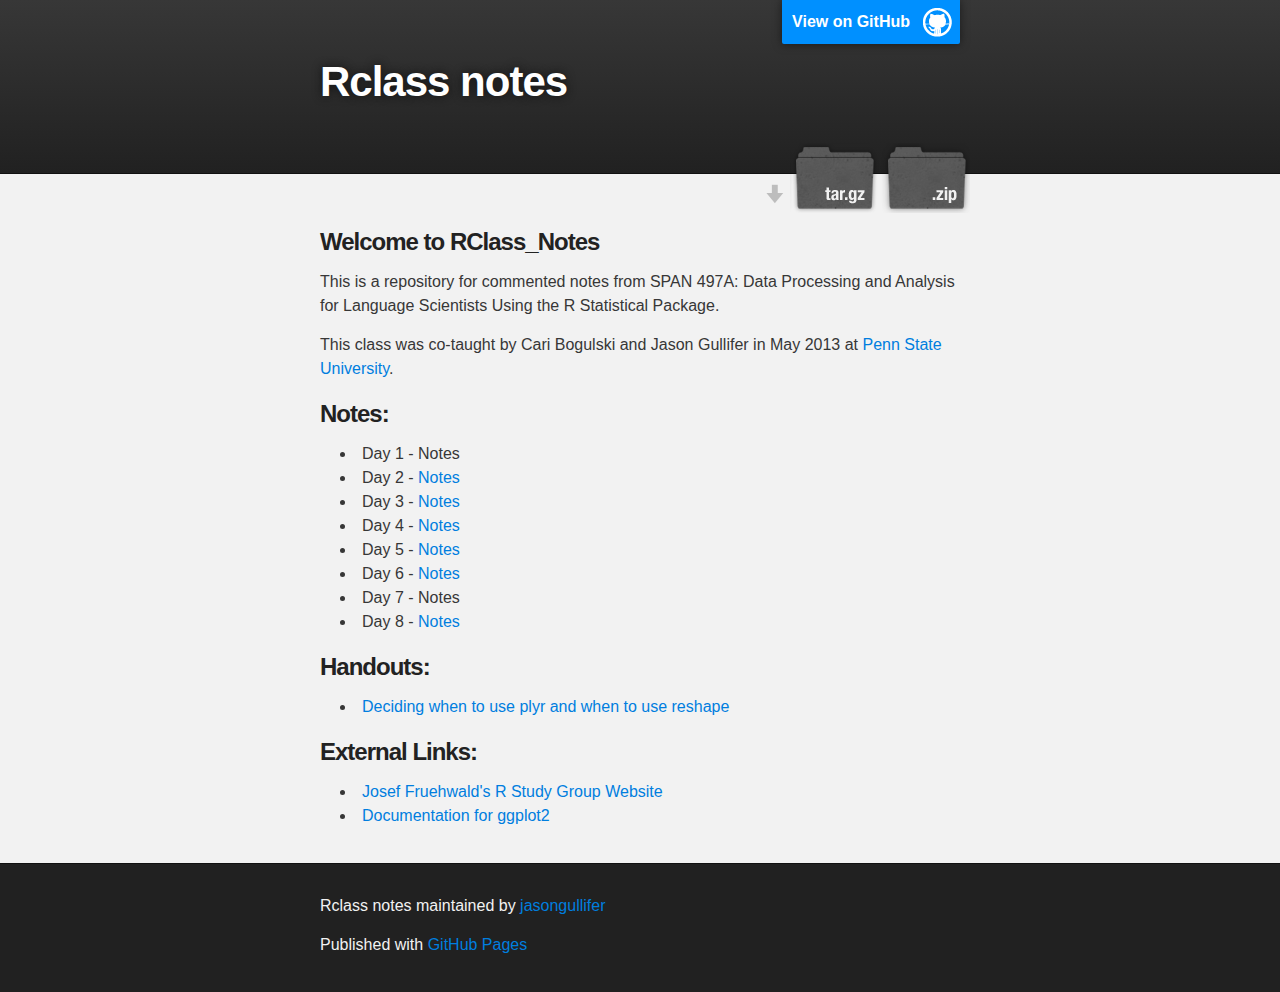
<file: index.html>
<!DOCTYPE html>
<html>

  <head>
    <meta charset='utf-8' />
    <meta http-equiv="X-UA-Compatible" content="chrome=1" />
    <meta name="description" content="Rclass notes : " />

    <link rel="stylesheet" type="text/css" media="screen" href="stylesheets/stylesheet.css">

    <title>Rclass notes</title>
  </head>

  <body>

    <!-- HEADER -->
    <div id="header_wrap" class="outer">
        <header class="inner">
          <a id="forkme_banner" href="https://github.com/jasongullifer/RClass_Notes">View on GitHub</a>

          <h1 id="project_title">Rclass notes</h1>
          <h2 id="project_tagline"></h2>

            <section id="downloads">
              <a class="zip_download_link" href="https://github.com/jasongullifer/RClass_Notes/zipball/master">Download this project as a .zip file</a>
              <a class="tar_download_link" href="https://github.com/jasongullifer/RClass_Notes/tarball/master">Download this project as a tar.gz file</a>
            </section>
        </header>
    </div>

    <!-- MAIN CONTENT -->
    <div id="main_content_wrap" class="outer">
      <section id="main_content" class="inner">
        <h3>Welcome to RClass_Notes</h3>  

<p>This is a repository for commented notes from <b>SPAN
497A: Data Processing and Analysis for Language Scientists Using the R
Statistical Package</b>.</p>

<p>This class was co-taught by Cari Bogulski and Jason Gullifer in May
2013 at <a href="http://psu.edu">Penn State University</a>.</p>

<h3>Notes:</h3>
<ul>
  <li>Day 1 - Notes</li>
  <li>Day 2 - <a href="./Day2_commented.html">Notes</a></li>
  <li>Day 3 - <a href="./Day3_commented.html">Notes</a></li>
  <li>Day 4 - <a href="./Day4_commented.html">Notes</a></li>
  <li>Day 5 - <a href="./Day5_commented.html">Notes</a></li>
  <li>Day 6 - <a href="./Day6_commented.html">Notes</a></li>
  <li>Day 7 - Notes</li>
  <li>Day 8 - <a href="./Day8_commented.html">Notes</a></li>
</ul>

<h3>Handouts:</h3>
<ul>
  <li> <a href="./Handouts/Deciding when to use plyr or reshape.pdf">Deciding when to use plyr and when to use reshape</a></li>
</ul>

<h3>External Links:</h3>
<ul>
<li><a href="http://www.ling.upenn.edu/~joseff/rstudy/index.html">Josef Fruehwald's R Study Group Website</a></li>
<li><a href="http://docs.ggplot2.org/current/index.html">Documentation for ggplot2</a></li>
</ul>
      </section>
    </div>

    <!-- FOOTER  -->
    <div id="footer_wrap" class="outer">
      <footer class="inner">
        <p class="copyright">Rclass notes maintained by <a href="https://github.com/jasongullifer">jasongullifer</a></p>
        <p>Published with <a href="http://pages.github.com">GitHub Pages</a></p>
      </footer>
    </div>



  </body>
</html>
</file>
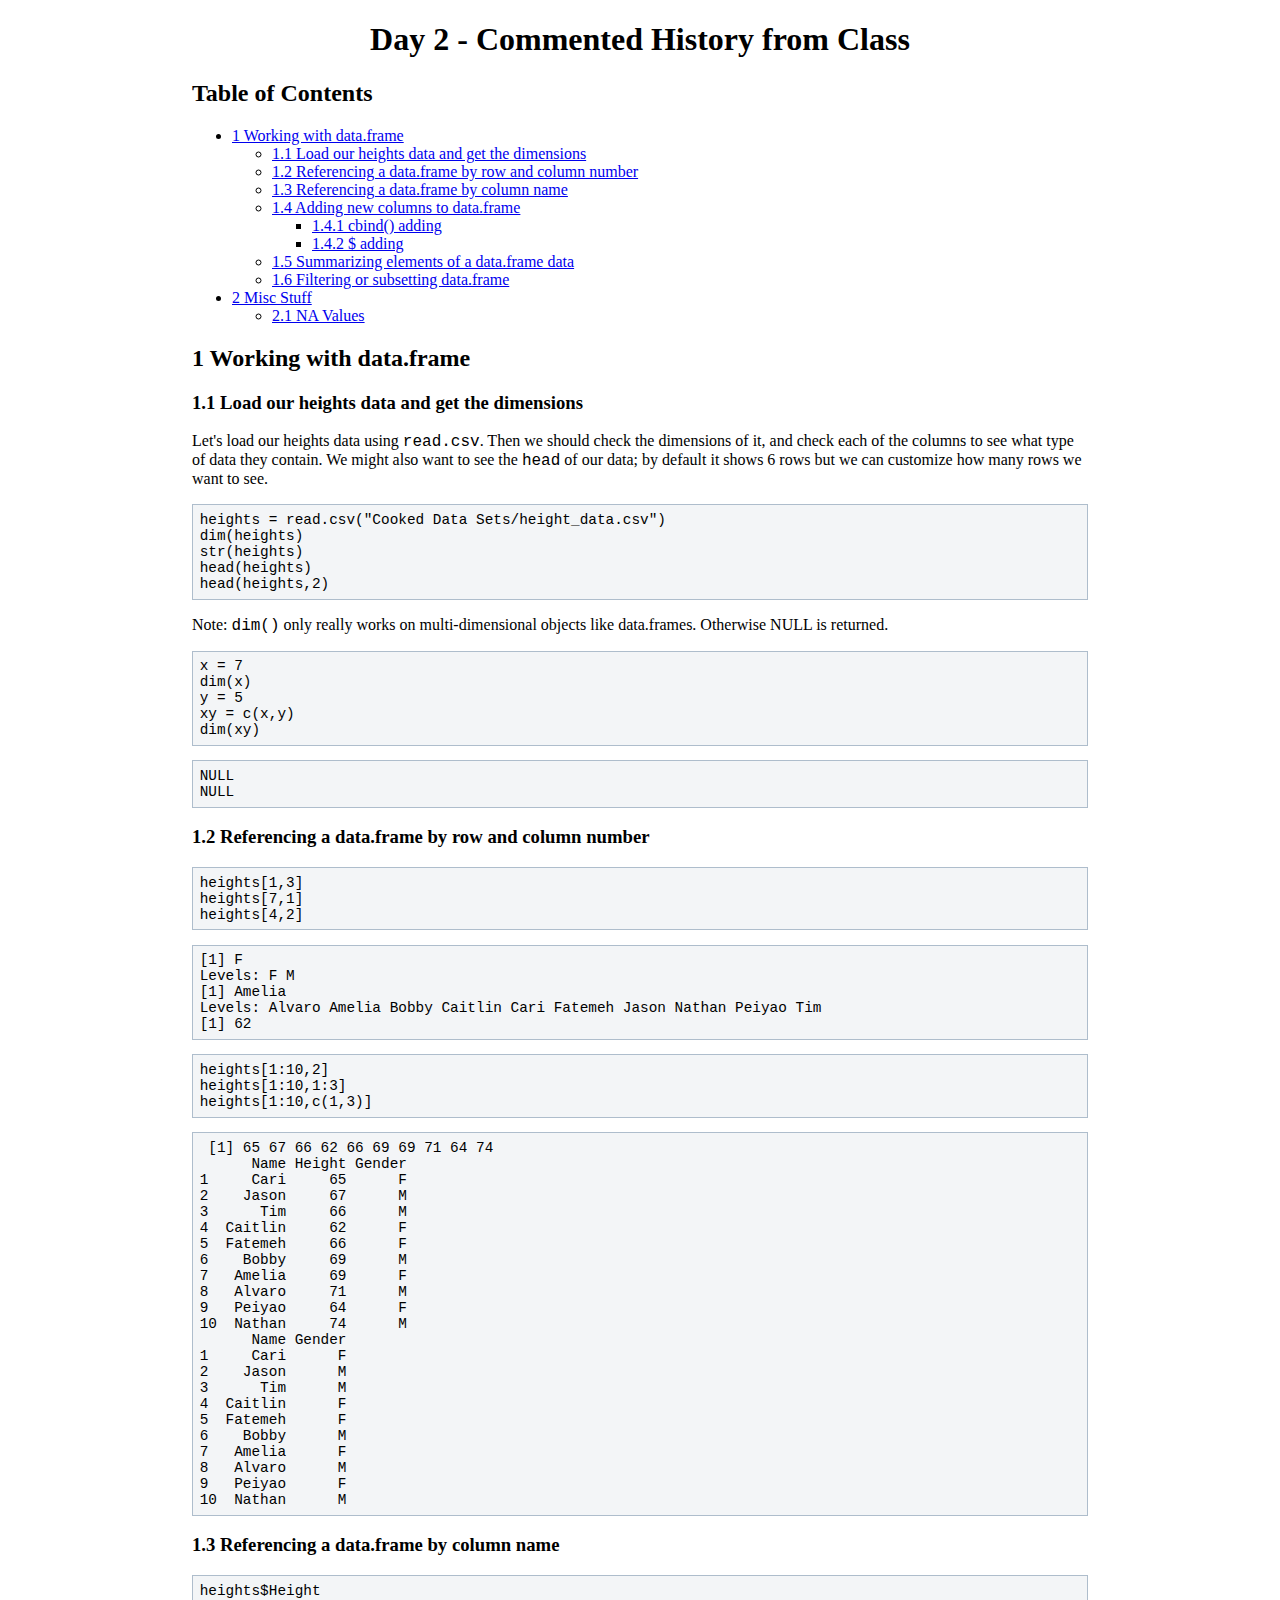
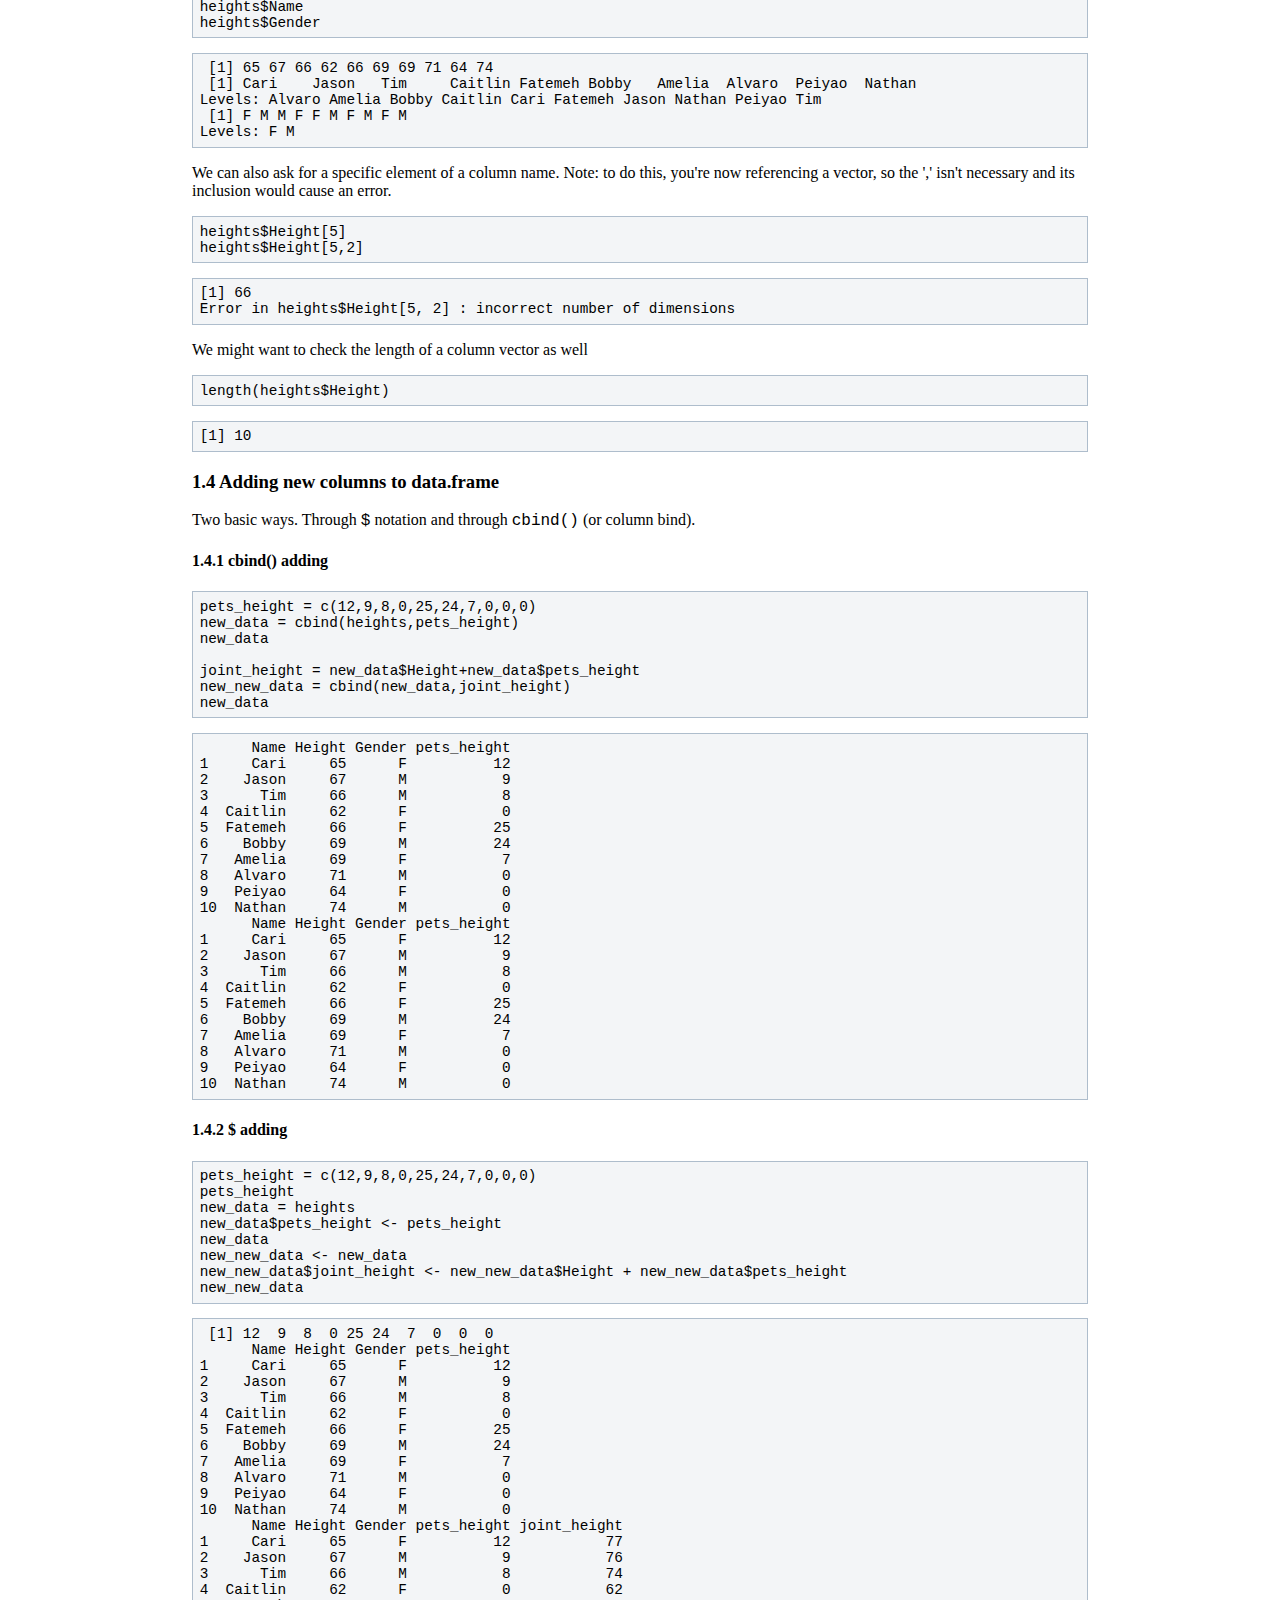
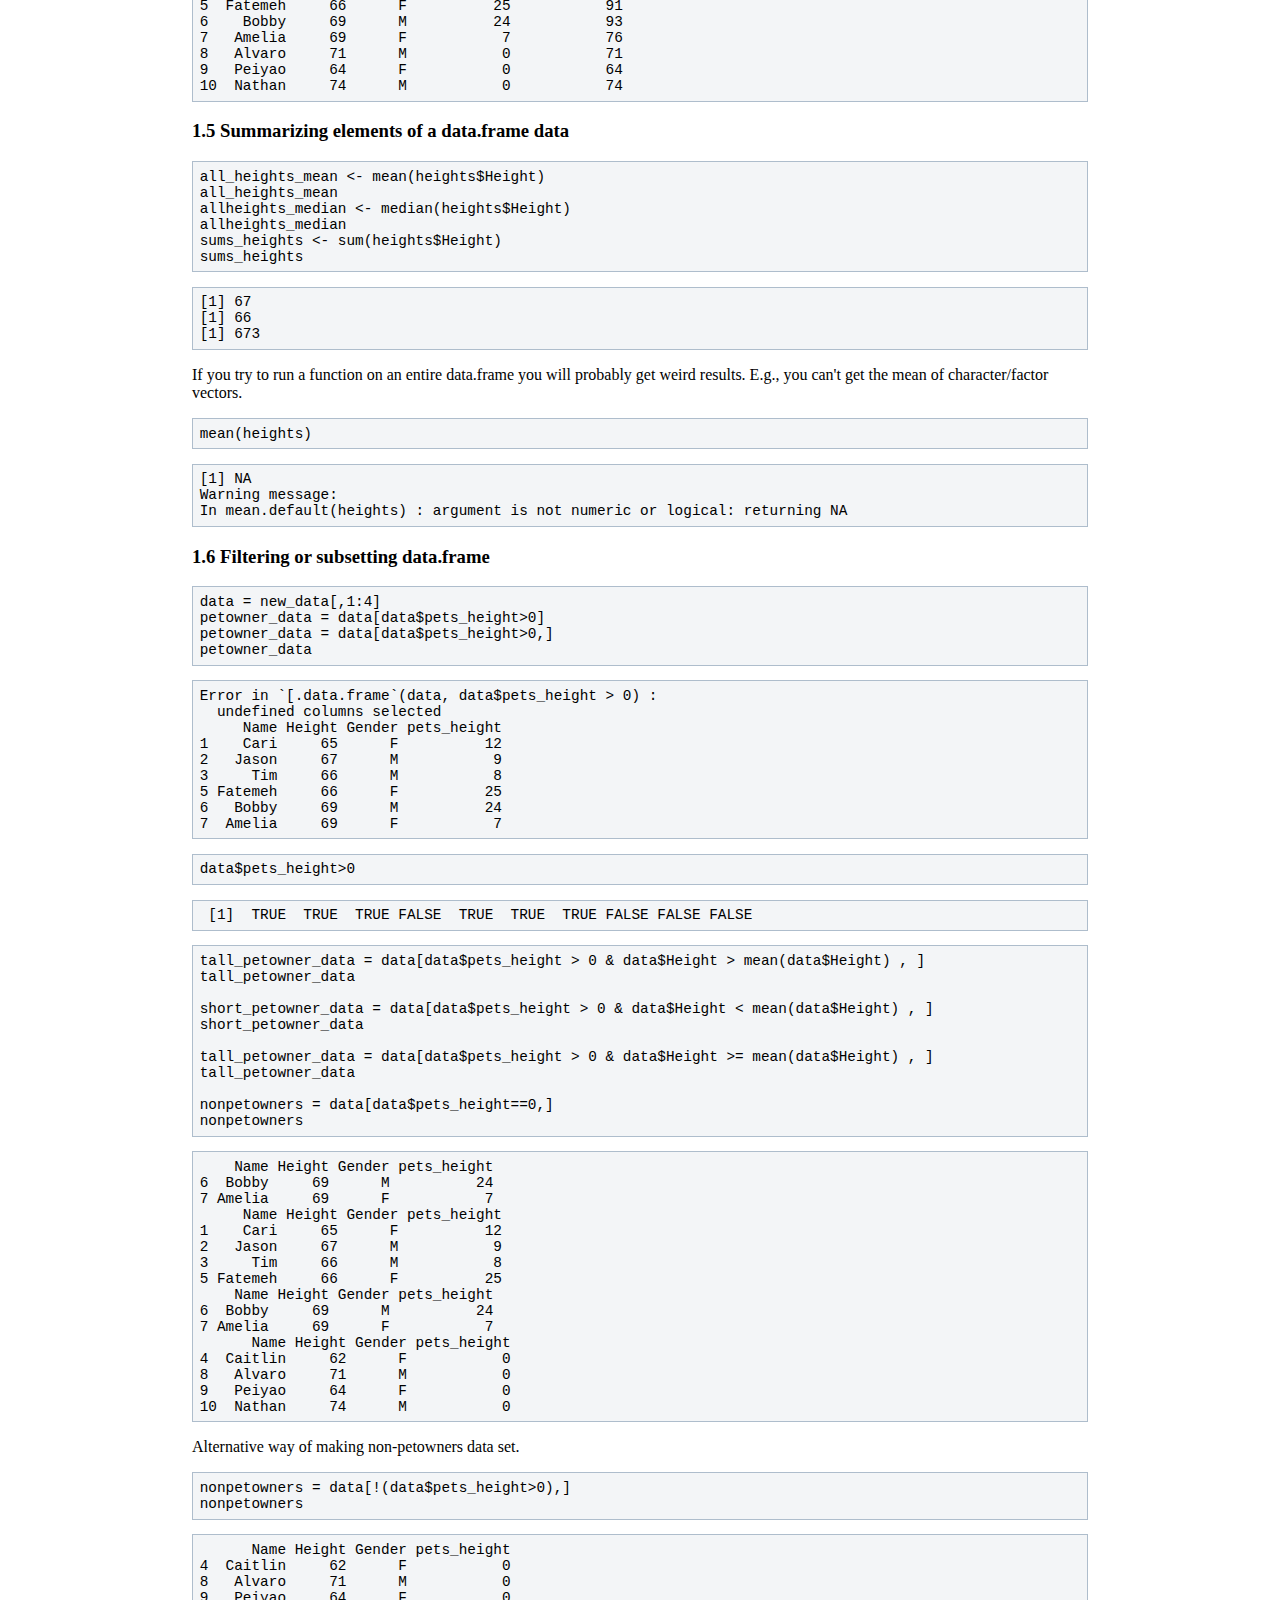
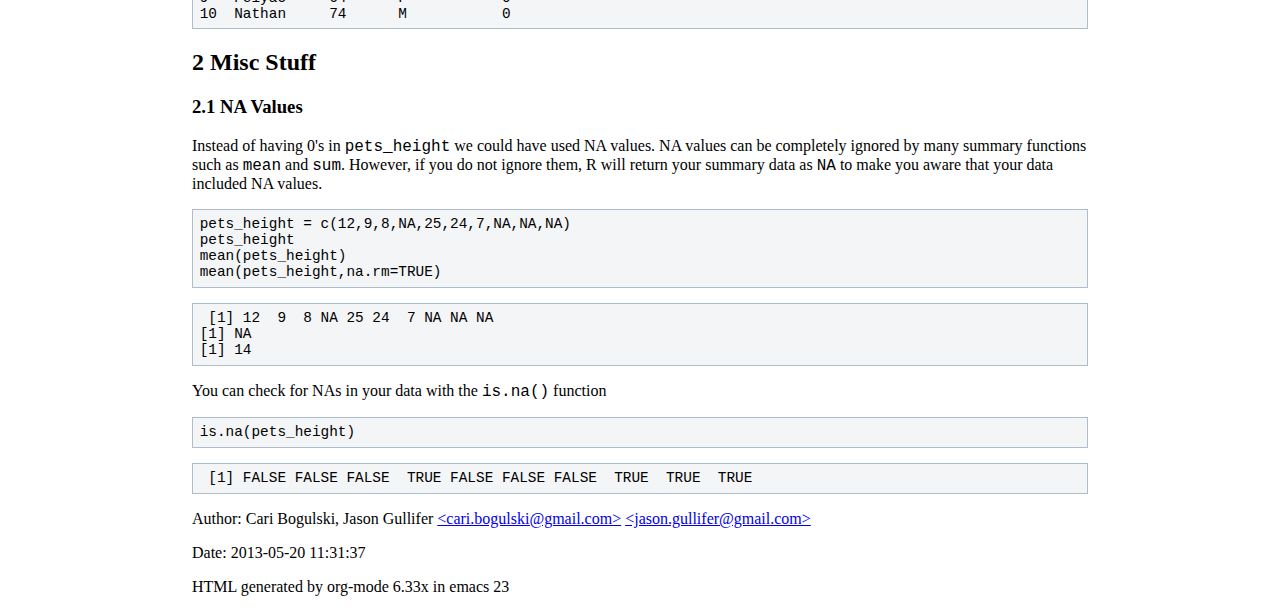
<file: Day2_commented.html>
<?xml version="1.0" encoding="iso-8859-1"?>
<!DOCTYPE html PUBLIC "-//W3C//DTD XHTML 1.0 Strict//EN"
               "http://www.w3.org/TR/xhtml1/DTD/xhtml1-strict.dtd">
<html xmlns="http://www.w3.org/1999/xhtml"
lang="en" xml:lang="en">
<head>
<title>Day 2 - Commented History from Class</title>
<meta http-equiv="Content-Type" content="text/html;charset=iso-8859-1"/>
<meta name="generator" content="Org-mode"/>
<meta name="generated" content="2013-05-20 11:31:37 "/>
<meta name="author" content="Cari Bogulski, Jason Gullifer"/>
<meta name="description" content=""/>
<meta name="keywords" content=""/>
<style type="text/css">
 <!--/*--><![CDATA[/*><!--*/
  html { font-family: Times, serif; font-size: 12pt; }
  .title  { text-align: center; }
  .todo   { color: red; }
  .done   { color: green; }
  .tag    { background-color: #add8e6; font-weight:normal }
  .target { }
  .timestamp { color: #bebebe; }
  .timestamp-kwd { color: #5f9ea0; }
  p.verse { margin-left: 3% }
  pre {
	border: 1pt solid #AEBDCC;
	background-color: #F3F5F7;
	padding: 5pt;
	font-family: courier, monospace;
        font-size: 90%;
        overflow:auto;
  }
  table { border-collapse: collapse; }
  td, th { vertical-align: top; }
  dt { font-weight: bold; }
  div.figure { padding: 0.5em; }
  div.figure p { text-align: center; }
  .linenr { font-size:smaller }
  .code-highlighted {background-color:#ffff00;}
  .org-info-js_info-navigation { border-style:none; }
  #org-info-js_console-label { font-size:10px; font-weight:bold;
                               white-space:nowrap; }
  .org-info-js_search-highlight {background-color:#ffff00; color:#000000;
                                 font-weight:bold; }
  /*]]>*/-->
</style>
<link rel="stylesheet" type="text/css" href="stylesheets/stylesheet_org.css" />
<script type="text/javascript">
<!--/*--><![CDATA[/*><!--*/
 function CodeHighlightOn(elem, id)
 {
   var target = document.getElementById(id);
   if(null != target) {
     elem.cacheClassElem = elem.className;
     elem.cacheClassTarget = target.className;
     target.className = "code-highlighted";
     elem.className   = "code-highlighted";
   }
 }
 function CodeHighlightOff(elem, id)
 {
   var target = document.getElementById(id);
   if(elem.cacheClassElem)
     elem.className = elem.cacheClassElem;
   if(elem.cacheClassTarget)
     target.className = elem.cacheClassTarget;
 }
/*]]>*///-->
</script>
</head>
<body>
<div id="content">

<h1 class="title">Day 2 - Commented History from Class</h1>


<div id="table-of-contents">
<h2>Table of Contents</h2>
<div id="text-table-of-contents">
<ul>
<li><a href="#sec-1">1 Working with data.frame </a>
<ul>
<li><a href="#sec-1.1">1.1 Load our heights data and get the dimensions </a></li>
<li><a href="#sec-1.2">1.2 Referencing a data.frame by row and column number </a></li>
<li><a href="#sec-1.3">1.3 Referencing a data.frame by column name </a></li>
<li><a href="#sec-1.4">1.4 Adding new columns to data.frame </a>
<ul>
<li><a href="#sec-1.4.1">1.4.1 cbind() adding </a></li>
<li><a href="#sec-1.4.2">1.4.2 $ adding </a></li>
</ul>
</li>
<li><a href="#sec-1.5">1.5 Summarizing elements of a data.frame data </a></li>
<li><a href="#sec-1.6">1.6 Filtering or subsetting data.frame </a></li>
</ul>
</li>
<li><a href="#sec-2">2 Misc Stuff </a>
<ul>
<li><a href="#sec-2.1">2.1 NA Values </a></li>
</ul>
</li>
</ul>
</div>
</div>

<div id="outline-container-1" class="outline-2">
<h2 id="sec-1"><span class="section-number-2">1</span> Working with data.frame </h2>
<div class="outline-text-2" id="text-1">


</div>

<div id="outline-container-1.1" class="outline-3">
<h3 id="sec-1.1"><span class="section-number-3">1.1</span> Load our heights data and get the dimensions </h3>
<div class="outline-text-3" id="text-1.1">

<p>Let's load our heights data using <code>read.csv</code>. Then we should check the
dimensions of it, and check each of the columns to see what type of
data they contain. We might also want to see the <code>head</code> of our data;
by default it shows 6 rows but we can customize how many rows we want
to see.
</p>


<pre class="example">heights = read.csv("Cooked Data Sets/height_data.csv")
dim(heights)
str(heights)
head(heights)
head(heights,2)
</pre>








<p>
Note: <code>dim()</code> only really works on multi-dimensional objects like
data.frames. Otherwise NULL is returned.
</p>


<pre class="example">x = 7
dim(x)
y = 5
xy = c(x,y)
dim(xy)
</pre>




<pre class="example">
NULL
NULL
</pre>




</div>

</div>

<div id="outline-container-1.2" class="outline-3">
<h3 id="sec-1.2"><span class="section-number-3">1.2</span> Referencing a data.frame by row and column number </h3>
<div class="outline-text-3" id="text-1.2">





<pre class="example">heights[1,3]
heights[7,1]
heights[4,2]
</pre>




<pre class="example">
[1] F
Levels: F M
[1] Amelia
Levels: Alvaro Amelia Bobby Caitlin Cari Fatemeh Jason Nathan Peiyao Tim
[1] 62
</pre>





<pre class="example">heights[1:10,2]
heights[1:10,1:3]
heights[1:10,c(1,3)]
</pre>





<pre class="example"> [1] 65 67 66 62 66 69 69 71 64 74
      Name Height Gender
1     Cari     65      F
2    Jason     67      M
3      Tim     66      M
4  Caitlin     62      F
5  Fatemeh     66      F
6    Bobby     69      M
7   Amelia     69      F
8   Alvaro     71      M
9   Peiyao     64      F
10  Nathan     74      M
      Name Gender
1     Cari      F
2    Jason      M
3      Tim      M
4  Caitlin      F
5  Fatemeh      F
6    Bobby      M
7   Amelia      F
8   Alvaro      M
9   Peiyao      F
10  Nathan      M
</pre>




</div>

</div>

<div id="outline-container-1.3" class="outline-3">
<h3 id="sec-1.3"><span class="section-number-3">1.3</span> Referencing a data.frame by column name </h3>
<div class="outline-text-3" id="text-1.3">




<pre class="example">heights$Height
heights$Name
heights$Gender
</pre>




<pre class="example">
 [1] 65 67 66 62 66 69 69 71 64 74
 [1] Cari    Jason   Tim     Caitlin Fatemeh Bobby   Amelia  Alvaro  Peiyao  Nathan 
Levels: Alvaro Amelia Bobby Caitlin Cari Fatemeh Jason Nathan Peiyao Tim
 [1] F M M F F M F M F M
Levels: F M
</pre>



<p>
We can also ask for a specific element of a column name. Note: to do
this, you're now referencing a vector, so the ',' isn't necessary and
its inclusion would cause an error.
</p>


<pre class="example">heights$Height[5]
heights$Height[5,2]
</pre>




<pre class="example">
[1] 66
Error in heights$Height[5, 2] : incorrect number of dimensions
</pre>


<p>
We might want to check the length of a column vector as well
</p>


<pre class="example">length(heights$Height)
</pre>




<pre class="example">
[1] 10
</pre>


</div>

</div>

<div id="outline-container-1.4" class="outline-3">
<h3 id="sec-1.4"><span class="section-number-3">1.4</span> Adding new columns to data.frame </h3>
<div class="outline-text-3" id="text-1.4">

<p>Two basic ways. Through <code>$</code> notation and through <code>cbind()</code> (or column bind).
</p>

</div>

<div id="outline-container-1.4.1" class="outline-4">
<h4 id="sec-1.4.1"><span class="section-number-4">1.4.1</span> cbind() adding </h4>
<div class="outline-text-4" id="text-1.4.1">




<pre class="example">pets_height = c(12,9,8,0,25,24,7,0,0,0)
new_data = cbind(heights,pets_height)
new_data

joint_height = new_data$Height+new_data$pets_height
new_new_data = cbind(new_data,joint_height)
new_data
</pre>





<pre class="example">      Name Height Gender pets_height
1     Cari     65      F          12
2    Jason     67      M           9
3      Tim     66      M           8
4  Caitlin     62      F           0
5  Fatemeh     66      F          25
6    Bobby     69      M          24
7   Amelia     69      F           7
8   Alvaro     71      M           0
9   Peiyao     64      F           0
10  Nathan     74      M           0
      Name Height Gender pets_height
1     Cari     65      F          12
2    Jason     67      M           9
3      Tim     66      M           8
4  Caitlin     62      F           0
5  Fatemeh     66      F          25
6    Bobby     69      M          24
7   Amelia     69      F           7
8   Alvaro     71      M           0
9   Peiyao     64      F           0
10  Nathan     74      M           0
</pre>




</div>

</div>

<div id="outline-container-1.4.2" class="outline-4">
<h4 id="sec-1.4.2"><span class="section-number-4">1.4.2</span> $ adding </h4>
<div class="outline-text-4" id="text-1.4.2">




<pre class="example">pets_height = c(12,9,8,0,25,24,7,0,0,0)
pets_height
new_data = heights
new_data$pets_height &lt;- pets_height
new_data
new_new_data &lt;- new_data
new_new_data$joint_height &lt;- new_new_data$Height + new_new_data$pets_height
new_new_data
</pre>





<pre class="example"> [1] 12  9  8  0 25 24  7  0  0  0
      Name Height Gender pets_height
1     Cari     65      F          12
2    Jason     67      M           9
3      Tim     66      M           8
4  Caitlin     62      F           0
5  Fatemeh     66      F          25
6    Bobby     69      M          24
7   Amelia     69      F           7
8   Alvaro     71      M           0
9   Peiyao     64      F           0
10  Nathan     74      M           0
      Name Height Gender pets_height joint_height
1     Cari     65      F          12           77
2    Jason     67      M           9           76
3      Tim     66      M           8           74
4  Caitlin     62      F           0           62
5  Fatemeh     66      F          25           91
6    Bobby     69      M          24           93
7   Amelia     69      F           7           76
8   Alvaro     71      M           0           71
9   Peiyao     64      F           0           64
10  Nathan     74      M           0           74
</pre>




</div>
</div>

</div>

<div id="outline-container-1.5" class="outline-3">
<h3 id="sec-1.5"><span class="section-number-3">1.5</span> Summarizing elements of a data.frame data </h3>
<div class="outline-text-3" id="text-1.5">




<pre class="example">all_heights_mean &lt;- mean(heights$Height)
all_heights_mean
allheights_median &lt;- median(heights$Height)
allheights_median
sums_heights &lt;- sum(heights$Height)
sums_heights
</pre>




<pre class="example">
[1] 67
[1] 66
[1] 673
</pre>



<p>
If you try to run a function on an entire data.frame you will probably
get weird results. E.g., you can't get the mean of character/factor
vectors.
</p>



<pre class="example">mean(heights)
</pre>




<pre class="example">
[1] NA
Warning message:
In mean.default(heights) : argument is not numeric or logical: returning NA
</pre>


</div>

</div>

<div id="outline-container-1.6" class="outline-3">
<h3 id="sec-1.6"><span class="section-number-3">1.6</span> Filtering or subsetting data.frame </h3>
<div class="outline-text-3" id="text-1.6">




<pre class="example">data = new_data[,1:4]
petowner_data = data[data$pets_height&gt;0]
petowner_data = data[data$pets_height&gt;0,]
petowner_data
</pre>




<pre class="example">
Error in `[.data.frame`(data, data$pets_height &gt; 0) : 
  undefined columns selected
     Name Height Gender pets_height
1    Cari     65      F          12
2   Jason     67      M           9
3     Tim     66      M           8
5 Fatemeh     66      F          25
6   Bobby     69      M          24
7  Amelia     69      F           7
</pre>





<pre class="example">data$pets_height&gt;0
</pre>




<pre class="example">
 [1]  TRUE  TRUE  TRUE FALSE  TRUE  TRUE  TRUE FALSE FALSE FALSE
</pre>





<pre class="example">tall_petowner_data = data[data$pets_height &gt; 0 &amp; data$Height &gt; mean(data$Height) , ]
tall_petowner_data

short_petowner_data = data[data$pets_height &gt; 0 &amp; data$Height &lt; mean(data$Height) , ]
short_petowner_data

tall_petowner_data = data[data$pets_height &gt; 0 &amp; data$Height &gt;= mean(data$Height) , ]
tall_petowner_data

nonpetowners = data[data$pets_height==0,]
nonpetowners
</pre>





<pre class="example">    Name Height Gender pets_height
6  Bobby     69      M          24
7 Amelia     69      F           7
     Name Height Gender pets_height
1    Cari     65      F          12
2   Jason     67      M           9
3     Tim     66      M           8
5 Fatemeh     66      F          25
    Name Height Gender pets_height
6  Bobby     69      M          24
7 Amelia     69      F           7
      Name Height Gender pets_height
4  Caitlin     62      F           0
8   Alvaro     71      M           0
9   Peiyao     64      F           0
10  Nathan     74      M           0
</pre>




<p>
Alternative way of making non-petowners data set.
</p>


<pre class="example">nonpetowners = data[!(data$pets_height&gt;0),]
nonpetowners
</pre>




<pre class="example">
      Name Height Gender pets_height
4  Caitlin     62      F           0
8   Alvaro     71      M           0
9   Peiyao     64      F           0
10  Nathan     74      M           0
</pre>



</div>
</div>

</div>

<div id="outline-container-2" class="outline-2">
<h2 id="sec-2"><span class="section-number-2">2</span> Misc Stuff </h2>
<div class="outline-text-2" id="text-2">


</div>

<div id="outline-container-2.1" class="outline-3">
<h3 id="sec-2.1"><span class="section-number-3">2.1</span> NA Values </h3>
<div class="outline-text-3" id="text-2.1">


<p>
Instead of having 0's in <code>pets_height</code> we could have used NA
values. NA values can be completely ignored by many summary functions
such as <code>mean</code> and <code>sum</code>. However, if you do not ignore them, R will
return your summary data as <code>NA</code> to make you aware that your data
included NA values.
</p>


<pre class="example">pets_height = c(12,9,8,NA,25,24,7,NA,NA,NA)
pets_height
mean(pets_height)
mean(pets_height,na.rm=TRUE)
</pre>




<pre class="example">
 [1] 12  9  8 NA 25 24  7 NA NA NA
[1] NA
[1] 14
</pre>


<p>
You can check for NAs in your data with the <code>is.na()</code> function
</p>


<pre class="example">is.na(pets_height)
</pre>




<pre class="example">
 [1] FALSE FALSE FALSE  TRUE FALSE FALSE FALSE  TRUE  TRUE  TRUE
</pre>


</div>
</div>
</div>
<div id="postamble">
<p class="author"> Author: Cari Bogulski, Jason Gullifer
<a href="mailto:cari.bogulski@gmail.com">&lt;cari.bogulski@gmail.com&gt;</a>
<a href="mailto:jason.gullifer@gmail.com">&lt;jason.gullifer@gmail.com&gt;</a>
</p>
<p class="date"> Date: 2013-05-20 11:31:37 </p>
<p class="creator">HTML generated by org-mode 6.33x in emacs 23</p>
</div>
</div>
</body>
</html>
</file>
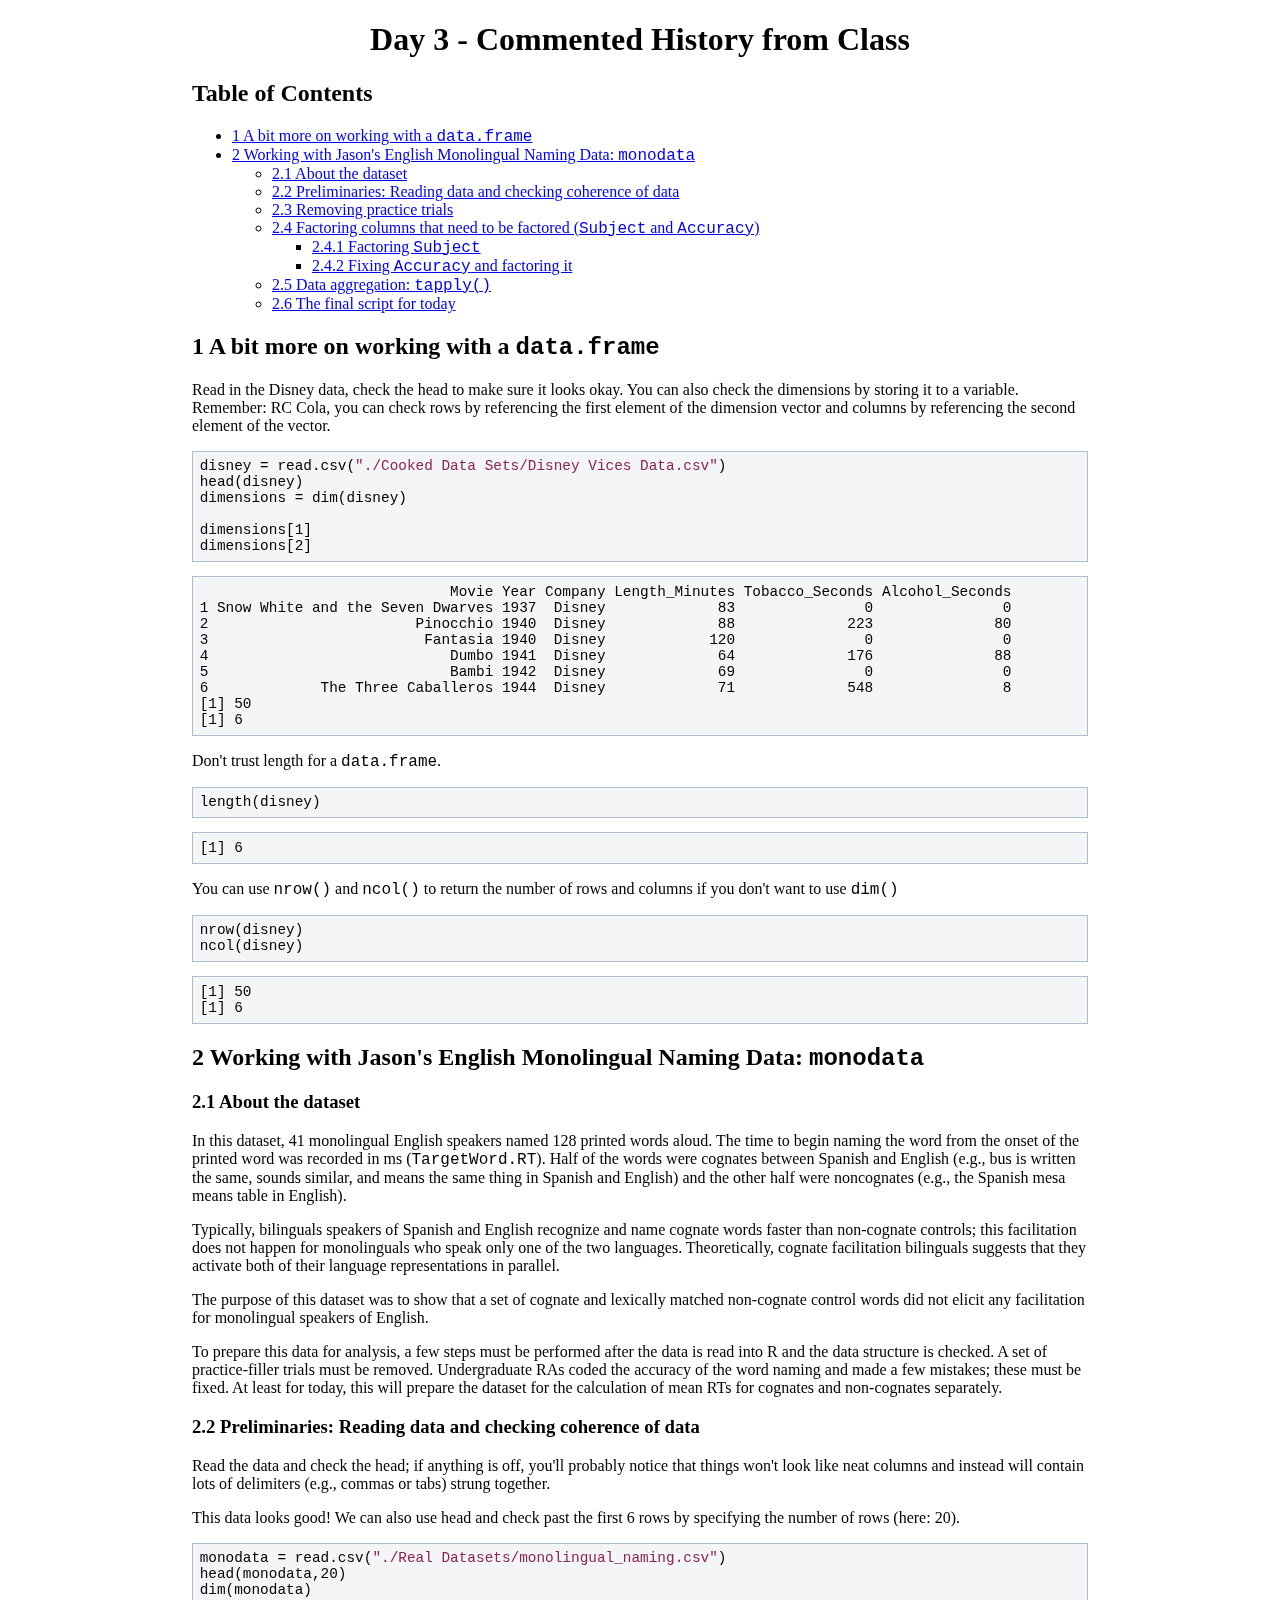
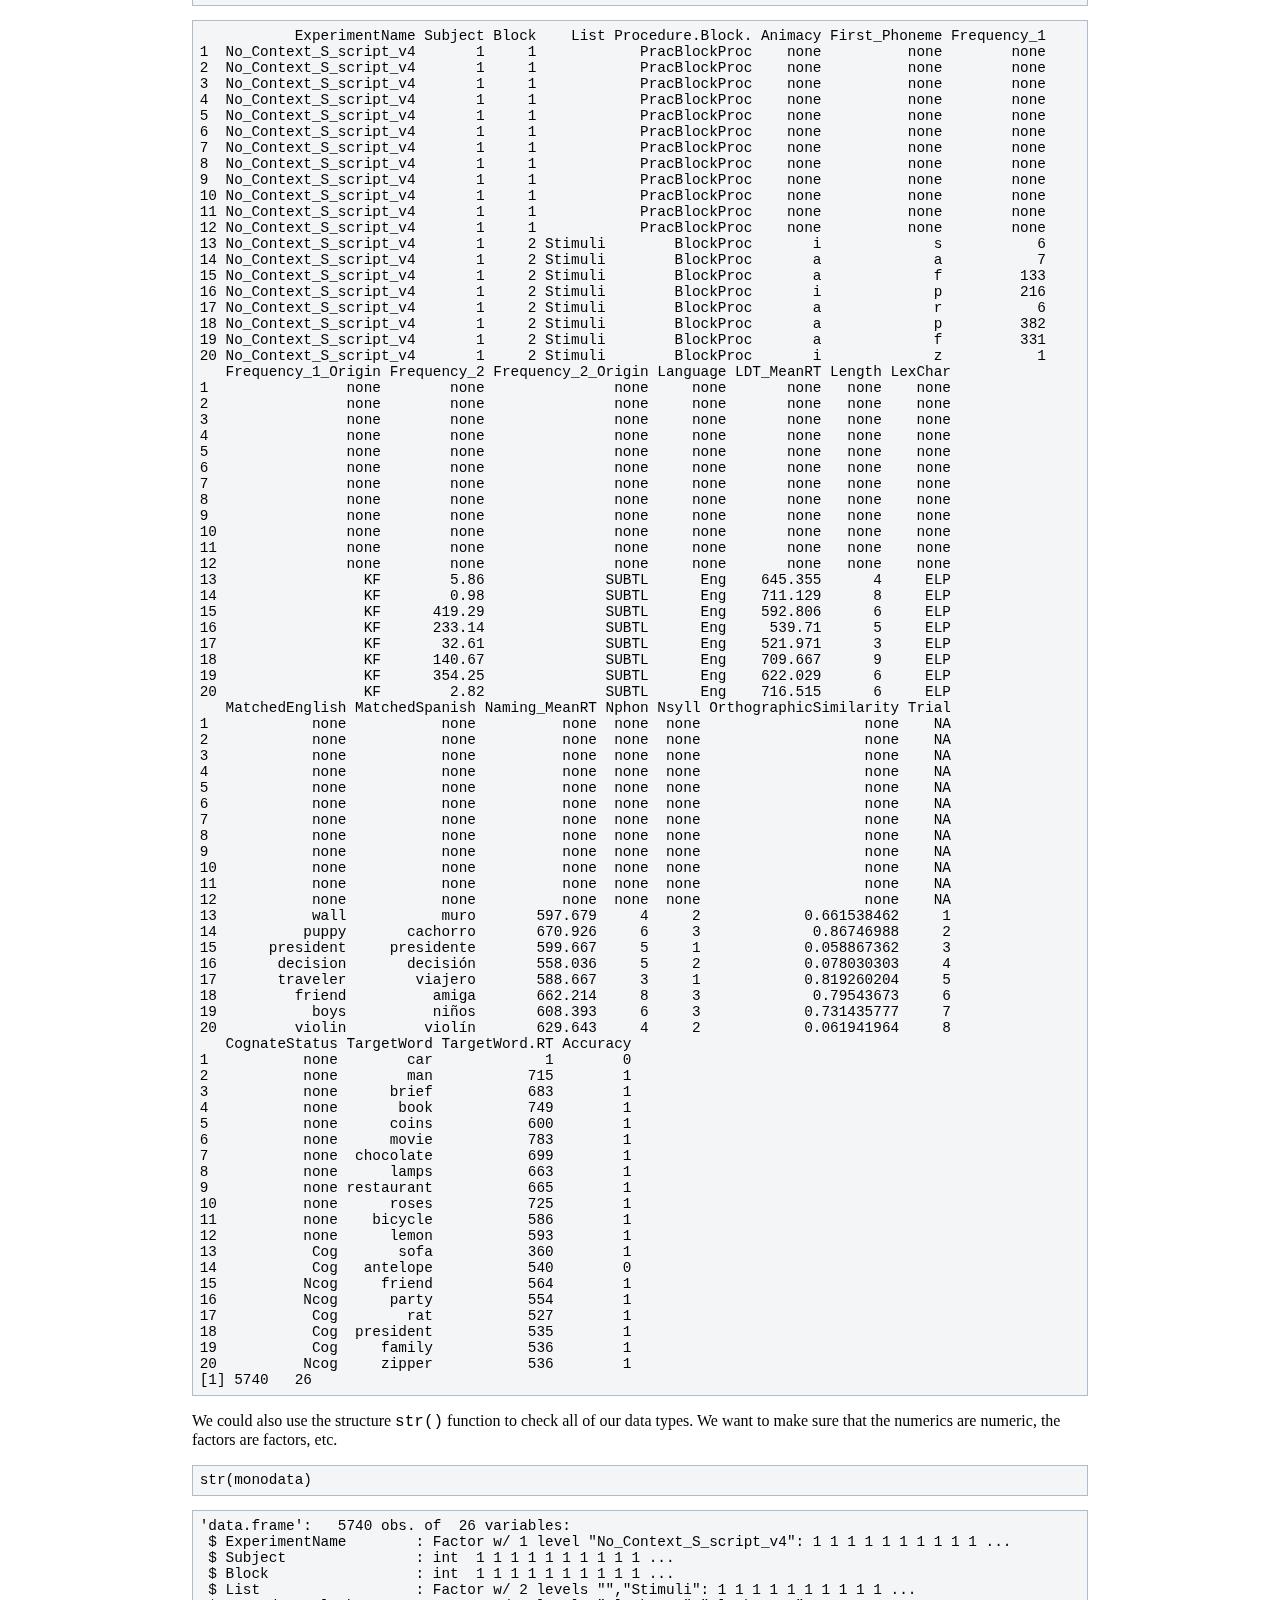
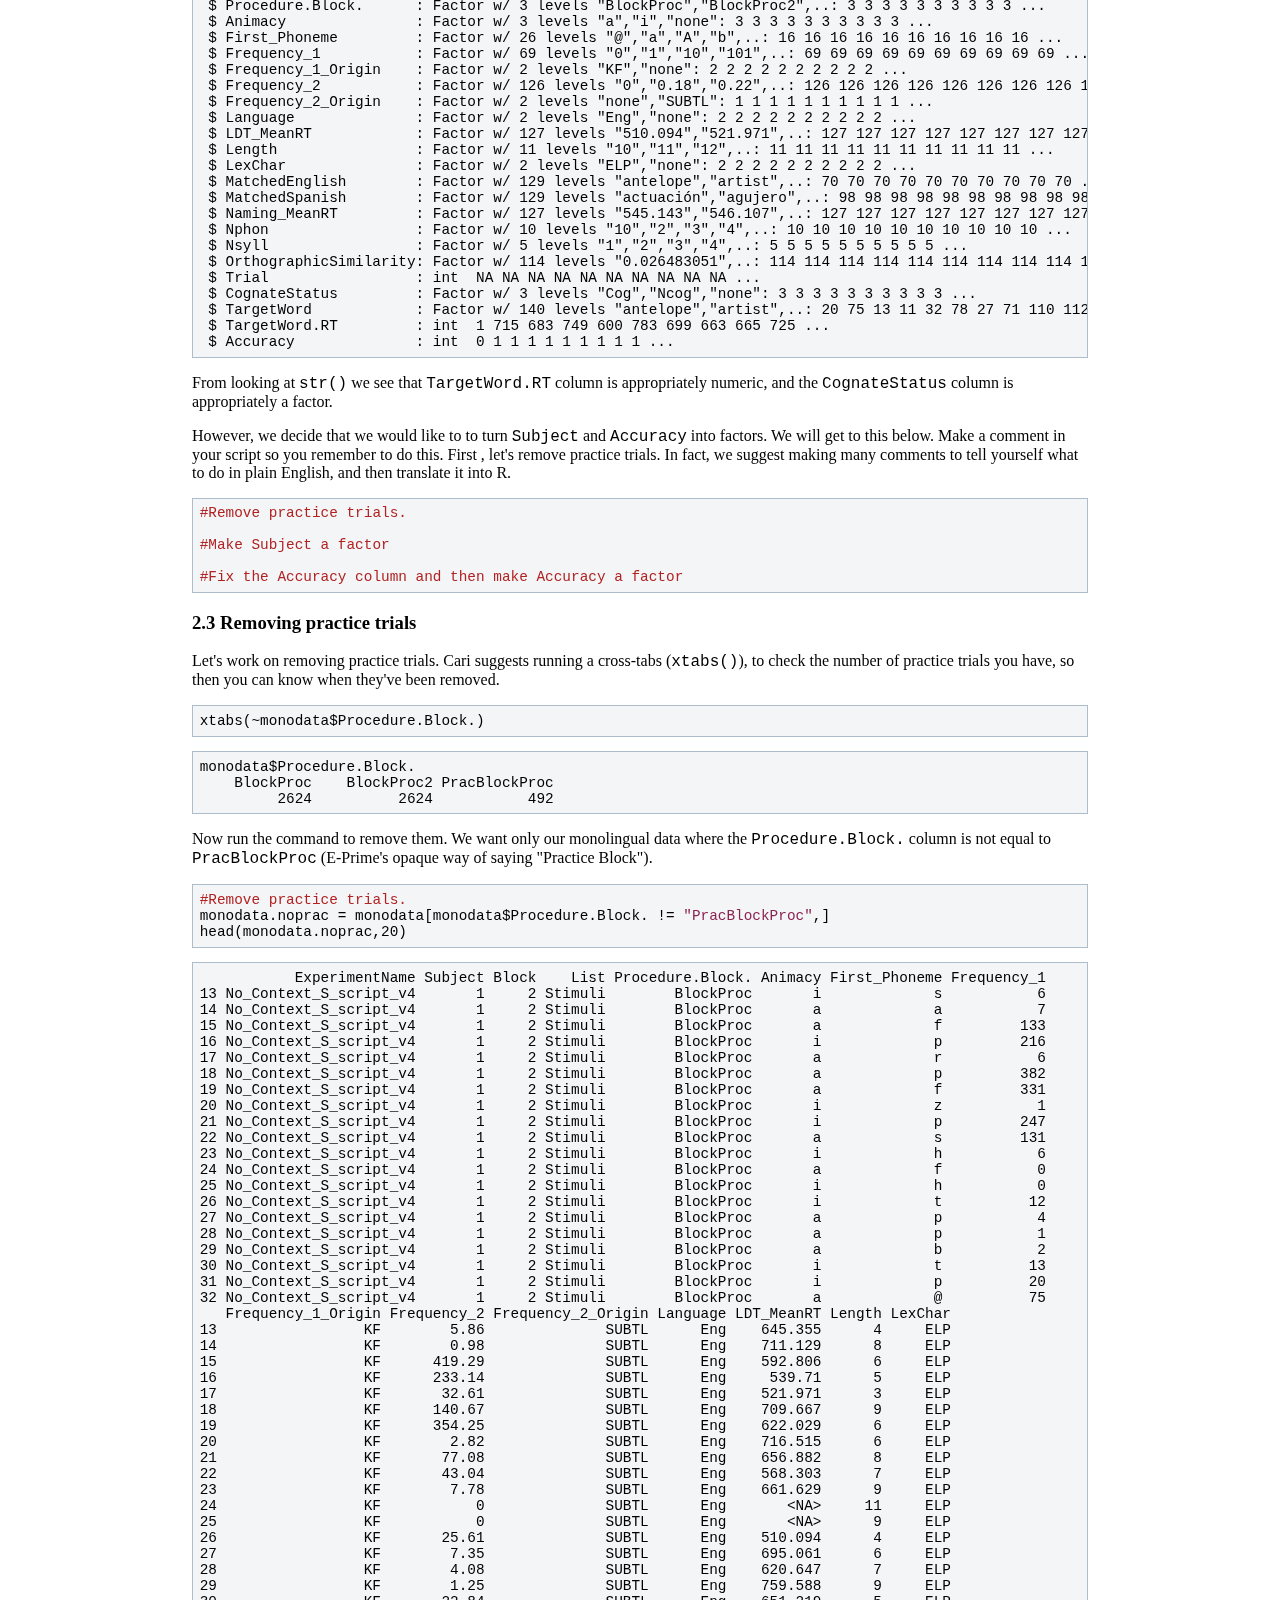
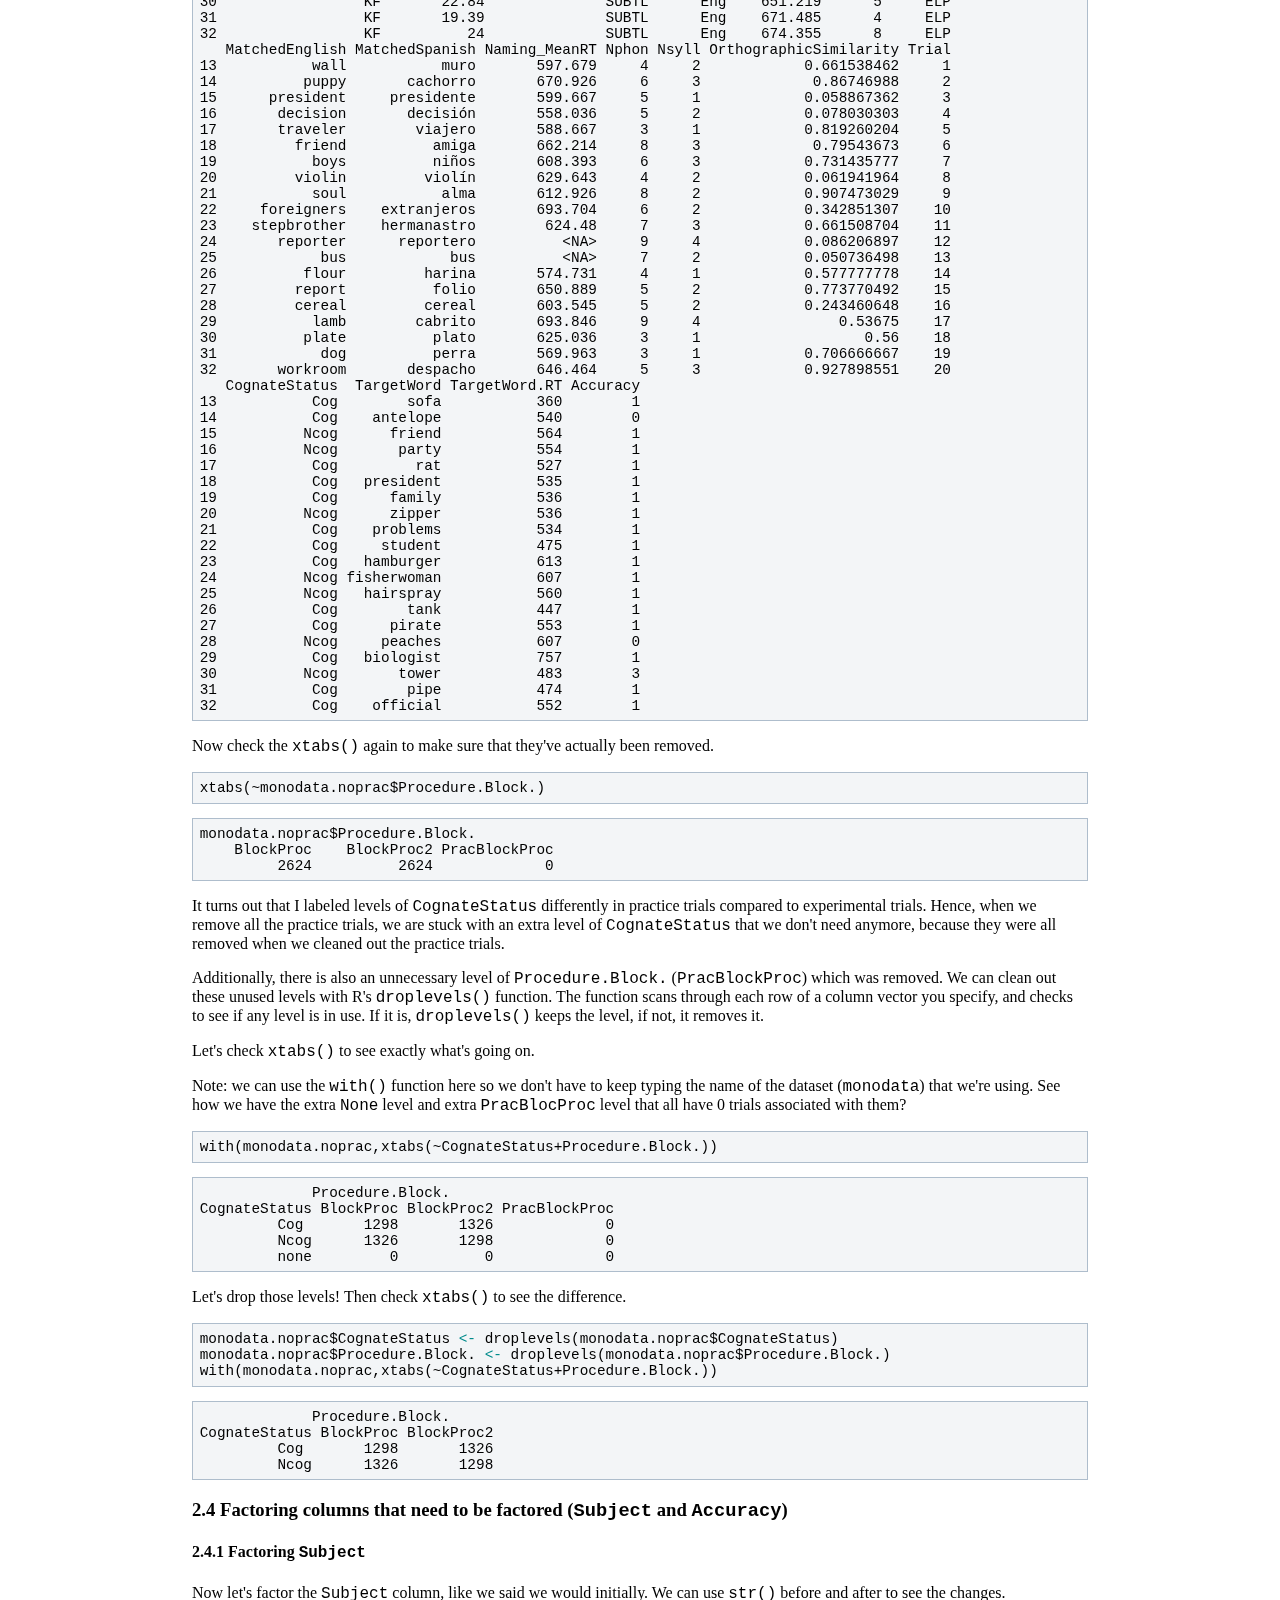
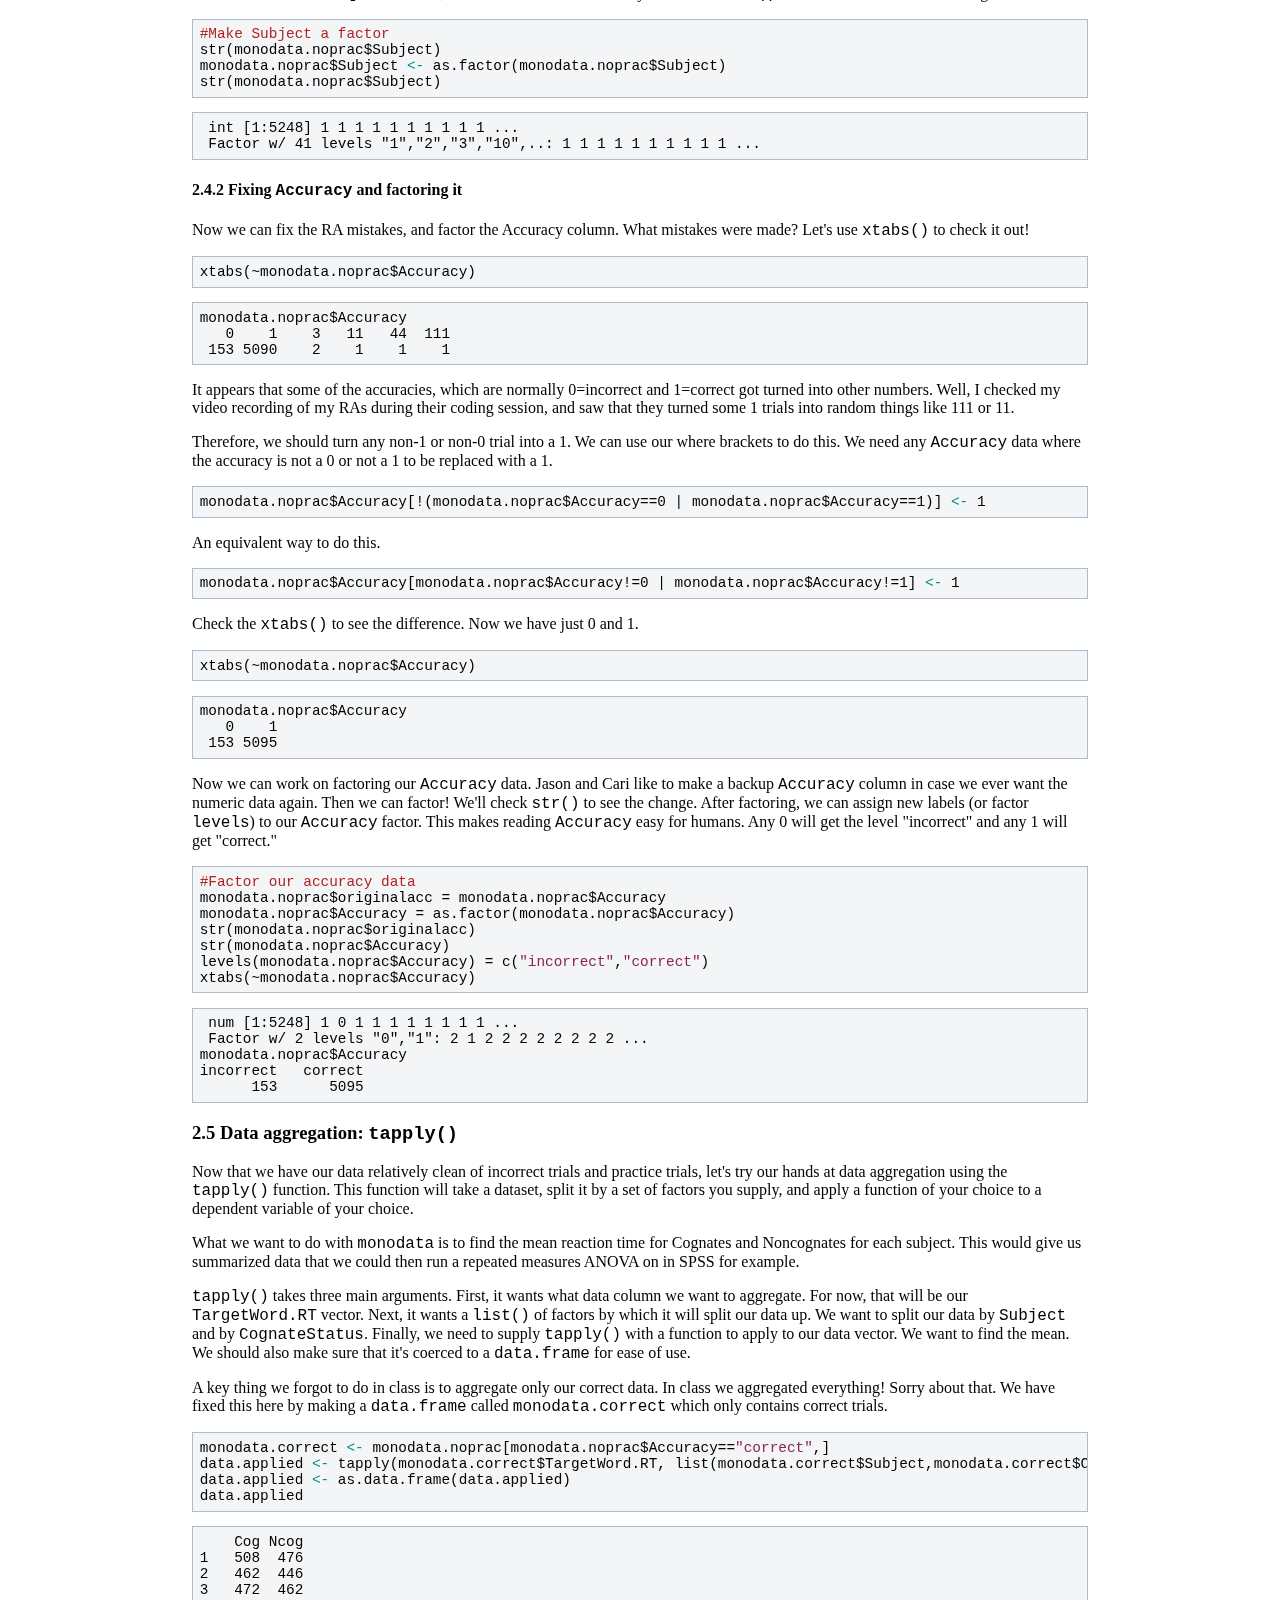
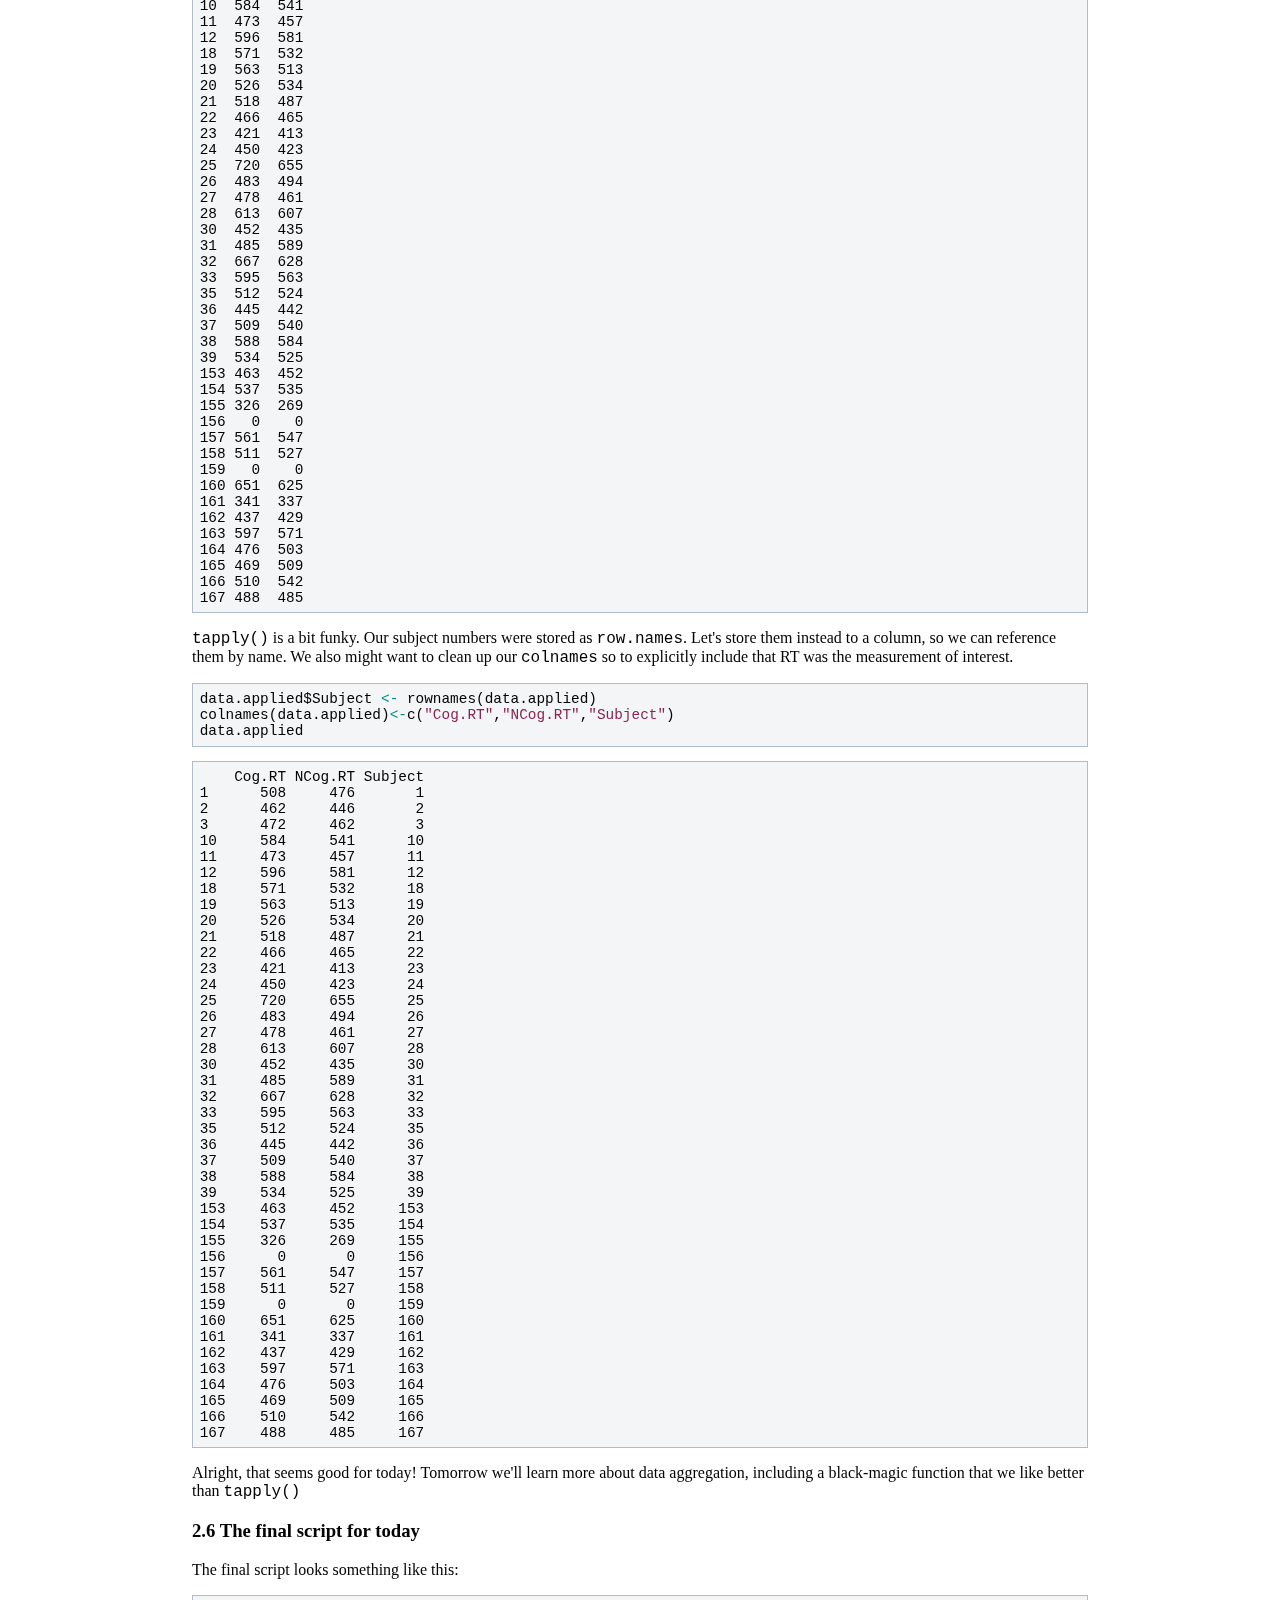
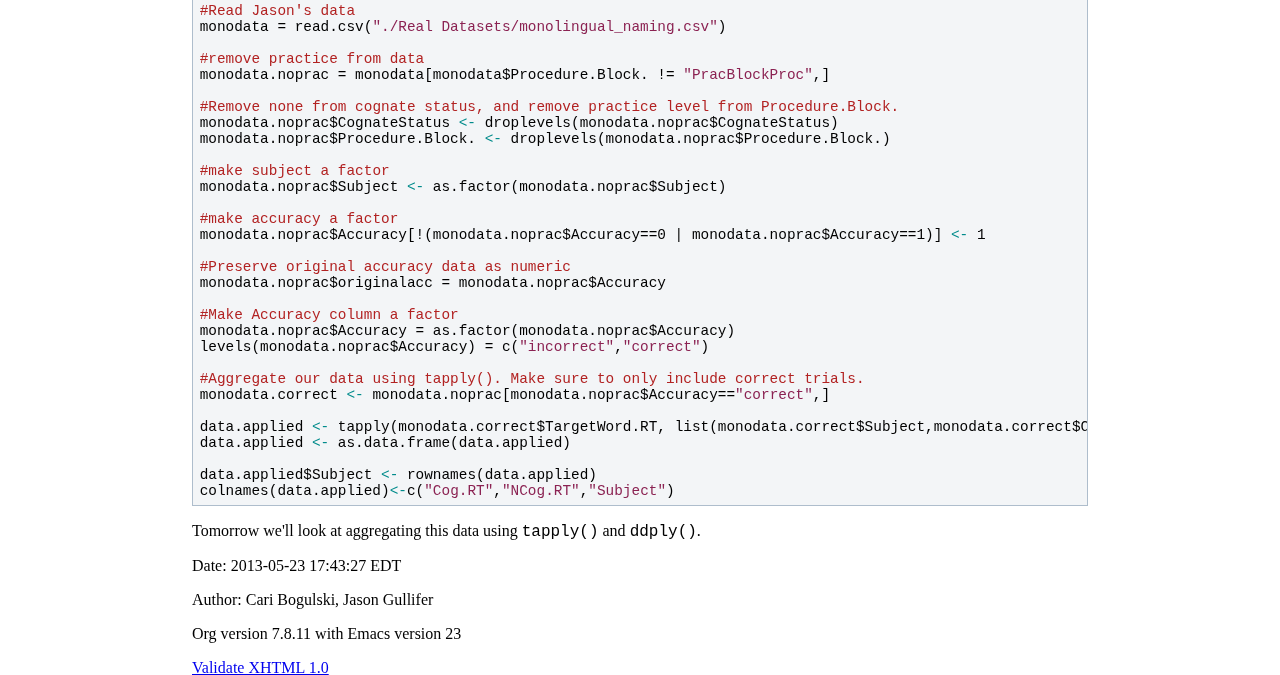
<file: Day3_commented.html>
<?xml version="1.0" encoding="utf-8"?>
<!DOCTYPE html PUBLIC "-//W3C//DTD XHTML 1.0 Strict//EN"
               "http://www.w3.org/TR/xhtml1/DTD/xhtml1-strict.dtd">
<html xmlns="http://www.w3.org/1999/xhtml" lang="en" xml:lang="en">
<head>
<title>Day 3 - Commented History from Class</title>
<meta http-equiv="Content-Type" content="text/html;charset=utf-8"/>
<meta name="title" content="Day 3 - Commented History from Class"/>
<meta name="generator" content="Org-mode"/>
<meta name="generated" content="2013-05-23 17:43:27 EDT"/>
<meta name="author" content="Cari Bogulski, Jason Gullifer"/>
<meta name="description" content=""/>
<meta name="keywords" content=""/>
<style type="text/css">
 <!--/*--><![CDATA[/*><!--*/
  html { font-family: Times, serif; font-size: 12pt; }
  .title  { text-align: center; }
  .todo   { color: red; }
  .done   { color: green; }
  .tag    { background-color: #add8e6; font-weight:normal }
  .target { }
  .timestamp { color: #bebebe; }
  .timestamp-kwd { color: #5f9ea0; }
  .right  {margin-left:auto; margin-right:0px;  text-align:right;}
  .left   {margin-left:0px;  margin-right:auto; text-align:left;}
  .center {margin-left:auto; margin-right:auto; text-align:center;}
  p.verse { margin-left: 3% }
  pre {
	border: 1pt solid #AEBDCC;
	background-color: #F3F5F7;
	padding: 5pt;
	font-family: courier, monospace;
        font-size: 90%;
        overflow:auto;
  }
  table { border-collapse: collapse; }
  td, th { vertical-align: top;  }
  th.right  { text-align:center;  }
  th.left   { text-align:center;   }
  th.center { text-align:center; }
  td.right  { text-align:right;  }
  td.left   { text-align:left;   }
  td.center { text-align:center; }
  dt { font-weight: bold; }
  div.figure { padding: 0.5em; }
  div.figure p { text-align: center; }
  div.inlinetask {
    padding:10px;
    border:2px solid gray;
    margin:10px;
    background: #ffffcc;
  }
  textarea { overflow-x: auto; }
  .linenr { font-size:smaller }
  .code-highlighted {background-color:#ffff00;}
  .org-info-js_info-navigation { border-style:none; }
  #org-info-js_console-label { font-size:10px; font-weight:bold;
                               white-space:nowrap; }
  .org-info-js_search-highlight {background-color:#ffff00; color:#000000;
                                 font-weight:bold; }
  /*]]>*/-->
</style>
<link rel="stylesheet" type="text/css" href="stylesheets/stylesheet_org.css" />
<script type="text/javascript">
<!--/*--><![CDATA[/*><!--*/
 function CodeHighlightOn(elem, id)
 {
   var target = document.getElementById(id);
   if(null != target) {
     elem.cacheClassElem = elem.className;
     elem.cacheClassTarget = target.className;
     target.className = "code-highlighted";
     elem.className   = "code-highlighted";
   }
 }
 function CodeHighlightOff(elem, id)
 {
   var target = document.getElementById(id);
   if(elem.cacheClassElem)
     elem.className = elem.cacheClassElem;
   if(elem.cacheClassTarget)
     target.className = elem.cacheClassTarget;
 }
/*]]>*///-->
</script>

</head>
<body>

<div id="preamble">

</div>

<div id="content">
<h1 class="title">Day 3 - Commented History from Class</h1>



<div id="table-of-contents">
<h2>Table of Contents</h2>
<div id="text-table-of-contents">
<ul>
<li><a href="#sec-1">1 A bit more on working with a <code>data.frame</code></a></li>
<li><a href="#sec-2">2 Working with Jason's English Monolingual Naming Data: <code>monodata</code></a>
<ul>
<li><a href="#sec-2-1">2.1 About the dataset</a></li>
<li><a href="#sec-2-2">2.2 Preliminaries: Reading data and checking coherence of data</a></li>
<li><a href="#sec-2-3">2.3 Removing practice trials</a></li>
<li><a href="#sec-2-4">2.4 Factoring columns that need to be factored (<code>Subject</code> and <code>Accuracy</code>)</a>
<ul>
<li><a href="#sec-2-4-1">2.4.1 Factoring <code>Subject</code></a></li>
<li><a href="#sec-2-4-2">2.4.2 Fixing <code>Accuracy</code> and factoring it</a></li>
</ul>
</li>
<li><a href="#sec-2-5">2.5 Data aggregation: <code>tapply()</code></a></li>
<li><a href="#sec-2-6">2.6 The final script for today</a></li>
</ul>
</li>
</ul>
</div>
</div>

<div id="outline-container-1" class="outline-2">
<h2 id="sec-1"><span class="section-number-2">1</span> A bit more on working with a <code>data.frame</code></h2>
<div class="outline-text-2" id="text-1">


<p>
Read in the Disney data, check the head to make sure it looks
okay. You can also check the dimensions by storing it to a
variable. Remember: RC Cola, you can check rows by referencing the
first element of the dimension vector and columns by referencing the
second element of the vector.
</p>


<pre class="src src-R">disney = read.csv(<span style="color: #8b2252;">"./Cooked Data Sets/Disney Vices Data.csv"</span>)
head(disney)
dimensions = dim(disney)

dimensions[1]
dimensions[2]
</pre>


<pre class="example">
                             Movie Year Company Length_Minutes Tobacco_Seconds Alcohol_Seconds
1 Snow White and the Seven Dwarves 1937  Disney             83               0               0
2                        Pinocchio 1940  Disney             88             223              80
3                         Fantasia 1940  Disney            120               0               0
4                            Dumbo 1941  Disney             64             176              88
5                            Bambi 1942  Disney             69               0               0
6             The Three Caballeros 1944  Disney             71             548               8
[1] 50
[1] 6
</pre>


<p>
Don't trust length for a <code>data.frame</code>.
</p>


<pre class="src src-R">length(disney)
</pre>


<pre class="example">
[1] 6
</pre>


<p>
You can use <code>nrow()</code> and <code>ncol()</code> to return the number of rows and
columns if you don't want to use <code>dim()</code>
</p>



<pre class="src src-R">nrow(disney)
ncol(disney)
</pre>


<pre class="example">
[1] 50
[1] 6
</pre>



</div>

</div>

<div id="outline-container-2" class="outline-2">
<h2 id="sec-2"><span class="section-number-2">2</span> Working with Jason's English Monolingual Naming Data: <code>monodata</code></h2>
<div class="outline-text-2" id="text-2">


</div>

<div id="outline-container-2-1" class="outline-3">
<h3 id="sec-2-1"><span class="section-number-3">2.1</span> About the dataset</h3>
<div class="outline-text-3" id="text-2-1">

<p>In this dataset, 41 monolingual English speakers named 128 printed
words aloud. The time to begin naming the word from the onset of the
printed word was recorded in ms (<code>TargetWord.RT</code>). Half of the words
were cognates between Spanish and English (e.g., bus is written the
same, sounds similar, and means the same thing in Spanish and English)
and the other half were noncognates (e.g., the Spanish mesa means
table in English).
</p>
<p>
Typically, bilinguals speakers of Spanish and English recognize and
name cognate words faster than non-cognate controls; this facilitation
does not happen for monolinguals who speak only one of the two
languages. Theoretically, cognate facilitation bilinguals suggests
that they activate both of their language representations in
parallel.
</p>
<p>
The purpose of this dataset was to show that a set of cognate and
lexically matched non-cognate control words did not elicit any
facilitation for monolingual speakers of English.
</p>
<p>
To prepare this data for analysis, a few steps must be performed after
the data is read into R and the data structure is checked.  A set of
practice-filler trials must be removed. Undergraduate RAs coded the
accuracy of the word naming and made a few mistakes; these must be
fixed. At least for today, this will prepare the dataset for the
calculation of mean RTs for cognates and non-cognates separately.
</p>

</div>

</div>

<div id="outline-container-2-2" class="outline-3">
<h3 id="sec-2-2"><span class="section-number-3">2.2</span> Preliminaries: Reading data and checking coherence of data</h3>
<div class="outline-text-3" id="text-2-2">


<p>
Read the data and check the head; if anything is off, you'll probably
notice that things won't look like neat columns and instead will
contain lots of delimiters (e.g., commas or tabs) strung together.
</p>
<p>
This data looks good! We can also use head and check past the first 6 rows by specifying the number of rows (here: 20). 
</p>


<pre class="src src-R">monodata = read.csv(<span style="color: #8b2252;">"./Real Datasets/monolingual_naming.csv"</span>)
head(monodata,20)
dim(monodata)
</pre>



<pre class="example">           ExperimentName Subject Block    List Procedure.Block. Animacy First_Phoneme Frequency_1
1  No_Context_S_script_v4       1     1            PracBlockProc    none          none        none
2  No_Context_S_script_v4       1     1            PracBlockProc    none          none        none
3  No_Context_S_script_v4       1     1            PracBlockProc    none          none        none
4  No_Context_S_script_v4       1     1            PracBlockProc    none          none        none
5  No_Context_S_script_v4       1     1            PracBlockProc    none          none        none
6  No_Context_S_script_v4       1     1            PracBlockProc    none          none        none
7  No_Context_S_script_v4       1     1            PracBlockProc    none          none        none
8  No_Context_S_script_v4       1     1            PracBlockProc    none          none        none
9  No_Context_S_script_v4       1     1            PracBlockProc    none          none        none
10 No_Context_S_script_v4       1     1            PracBlockProc    none          none        none
11 No_Context_S_script_v4       1     1            PracBlockProc    none          none        none
12 No_Context_S_script_v4       1     1            PracBlockProc    none          none        none
13 No_Context_S_script_v4       1     2 Stimuli        BlockProc       i             s           6
14 No_Context_S_script_v4       1     2 Stimuli        BlockProc       a             a           7
15 No_Context_S_script_v4       1     2 Stimuli        BlockProc       a             f         133
16 No_Context_S_script_v4       1     2 Stimuli        BlockProc       i             p         216
17 No_Context_S_script_v4       1     2 Stimuli        BlockProc       a             r           6
18 No_Context_S_script_v4       1     2 Stimuli        BlockProc       a             p         382
19 No_Context_S_script_v4       1     2 Stimuli        BlockProc       a             f         331
20 No_Context_S_script_v4       1     2 Stimuli        BlockProc       i             z           1
   Frequency_1_Origin Frequency_2 Frequency_2_Origin Language LDT_MeanRT Length LexChar
1                none        none               none     none       none   none    none
2                none        none               none     none       none   none    none
3                none        none               none     none       none   none    none
4                none        none               none     none       none   none    none
5                none        none               none     none       none   none    none
6                none        none               none     none       none   none    none
7                none        none               none     none       none   none    none
8                none        none               none     none       none   none    none
9                none        none               none     none       none   none    none
10               none        none               none     none       none   none    none
11               none        none               none     none       none   none    none
12               none        none               none     none       none   none    none
13                 KF        5.86              SUBTL      Eng    645.355      4     ELP
14                 KF        0.98              SUBTL      Eng    711.129      8     ELP
15                 KF      419.29              SUBTL      Eng    592.806      6     ELP
16                 KF      233.14              SUBTL      Eng     539.71      5     ELP
17                 KF       32.61              SUBTL      Eng    521.971      3     ELP
18                 KF      140.67              SUBTL      Eng    709.667      9     ELP
19                 KF      354.25              SUBTL      Eng    622.029      6     ELP
20                 KF        2.82              SUBTL      Eng    716.515      6     ELP
   MatchedEnglish MatchedSpanish Naming_MeanRT Nphon Nsyll OrthographicSimilarity Trial
1            none           none          none  none  none                   none    NA
2            none           none          none  none  none                   none    NA
3            none           none          none  none  none                   none    NA
4            none           none          none  none  none                   none    NA
5            none           none          none  none  none                   none    NA
6            none           none          none  none  none                   none    NA
7            none           none          none  none  none                   none    NA
8            none           none          none  none  none                   none    NA
9            none           none          none  none  none                   none    NA
10           none           none          none  none  none                   none    NA
11           none           none          none  none  none                   none    NA
12           none           none          none  none  none                   none    NA
13           wall           muro       597.679     4     2            0.661538462     1
14          puppy       cachorro       670.926     6     3             0.86746988     2
15      president     presidente       599.667     5     1            0.058867362     3
16       decision       decisión       558.036     5     2            0.078030303     4
17       traveler        viajero       588.667     3     1            0.819260204     5
18         friend          amiga       662.214     8     3             0.79543673     6
19           boys          niños       608.393     6     3            0.731435777     7
20         violin         violín       629.643     4     2            0.061941964     8
   CognateStatus TargetWord TargetWord.RT Accuracy
1           none        car             1        0
2           none        man           715        1
3           none      brief           683        1
4           none       book           749        1
5           none      coins           600        1
6           none      movie           783        1
7           none  chocolate           699        1
8           none      lamps           663        1
9           none restaurant           665        1
10          none      roses           725        1
11          none    bicycle           586        1
12          none      lemon           593        1
13           Cog       sofa           360        1
14           Cog   antelope           540        0
15          Ncog     friend           564        1
16          Ncog      party           554        1
17           Cog        rat           527        1
18           Cog  president           535        1
19           Cog     family           536        1
20          Ncog     zipper           536        1
[1] 5740   26
</pre>


<p>
We could also use the structure <code>str()</code> function to check all of our
data types. We want to make sure that the numerics are numeric, the
factors are factors, etc.
</p>



<pre class="src src-R">str(monodata)
</pre>



<pre class="example">'data.frame':   5740 obs. of  26 variables:
 $ ExperimentName        : Factor w/ 1 level "No_Context_S_script_v4": 1 1 1 1 1 1 1 1 1 1 ...
 $ Subject               : int  1 1 1 1 1 1 1 1 1 1 ...
 $ Block                 : int  1 1 1 1 1 1 1 1 1 1 ...
 $ List                  : Factor w/ 2 levels "","Stimuli": 1 1 1 1 1 1 1 1 1 1 ...
 $ Procedure.Block.      : Factor w/ 3 levels "BlockProc","BlockProc2",..: 3 3 3 3 3 3 3 3 3 3 ...
 $ Animacy               : Factor w/ 3 levels "a","i","none": 3 3 3 3 3 3 3 3 3 3 ...
 $ First_Phoneme         : Factor w/ 26 levels "@","a","A","b",..: 16 16 16 16 16 16 16 16 16 16 ...
 $ Frequency_1           : Factor w/ 69 levels "0","1","10","101",..: 69 69 69 69 69 69 69 69 69 69 ...
 $ Frequency_1_Origin    : Factor w/ 2 levels "KF","none": 2 2 2 2 2 2 2 2 2 2 ...
 $ Frequency_2           : Factor w/ 126 levels "0","0.18","0.22",..: 126 126 126 126 126 126 126 126 126 126 ...
 $ Frequency_2_Origin    : Factor w/ 2 levels "none","SUBTL": 1 1 1 1 1 1 1 1 1 1 ...
 $ Language              : Factor w/ 2 levels "Eng","none": 2 2 2 2 2 2 2 2 2 2 ...
 $ LDT_MeanRT            : Factor w/ 127 levels "510.094","521.971",..: 127 127 127 127 127 127 127 127 127 127 ...
 $ Length                : Factor w/ 11 levels "10","11","12",..: 11 11 11 11 11 11 11 11 11 11 ...
 $ LexChar               : Factor w/ 2 levels "ELP","none": 2 2 2 2 2 2 2 2 2 2 ...
 $ MatchedEnglish        : Factor w/ 129 levels "antelope","artist",..: 70 70 70 70 70 70 70 70 70 70 ...
 $ MatchedSpanish        : Factor w/ 129 levels "actuación","agujero",..: 98 98 98 98 98 98 98 98 98 98 ...
 $ Naming_MeanRT         : Factor w/ 127 levels "545.143","546.107",..: 127 127 127 127 127 127 127 127 127 127 ...
 $ Nphon                 : Factor w/ 10 levels "10","2","3","4",..: 10 10 10 10 10 10 10 10 10 10 ...
 $ Nsyll                 : Factor w/ 5 levels "1","2","3","4",..: 5 5 5 5 5 5 5 5 5 5 ...
 $ OrthographicSimilarity: Factor w/ 114 levels "0.026483051",..: 114 114 114 114 114 114 114 114 114 114 ...
 $ Trial                 : int  NA NA NA NA NA NA NA NA NA NA ...
 $ CognateStatus         : Factor w/ 3 levels "Cog","Ncog","none": 3 3 3 3 3 3 3 3 3 3 ...
 $ TargetWord            : Factor w/ 140 levels "antelope","artist",..: 20 75 13 11 32 78 27 71 110 112 ...
 $ TargetWord.RT         : int  1 715 683 749 600 783 699 663 665 725 ...
 $ Accuracy              : int  0 1 1 1 1 1 1 1 1 1 ...
</pre>


<p>
From looking at <code>str()</code> we see that <code>TargetWord.RT</code> column is
appropriately numeric, and the <code>CognateStatus</code> column is appropriately a
factor. 
</p>
<p>
However, we decide that we would like to to turn <code>Subject</code> and
<code>Accuracy</code> into factors. We will get to this below. Make a comment in
your script so you remember to do this. First , let's remove practice
trials. In fact, we suggest making many comments to tell yourself what
to do in plain English, and then translate it into R.
</p>



<pre class="src src-R"><span style="color: #b22222;">#</span><span style="color: #b22222;">Remove practice trials. </span>

<span style="color: #b22222;">#</span><span style="color: #b22222;">Make Subject a factor</span>

<span style="color: #b22222;">#</span><span style="color: #b22222;">Fix the Accuracy column and then make Accuracy a factor</span>
</pre>



</div>

</div>

<div id="outline-container-2-3" class="outline-3">
<h3 id="sec-2-3"><span class="section-number-3">2.3</span> Removing practice trials</h3>
<div class="outline-text-3" id="text-2-3">

<p>Let's work on removing practice trials. Cari suggests running a
cross-tabs (<code>xtabs()</code>), to check the number of practice trials you
have, so then you can know when they've been removed.
</p>



<pre class="src src-R">xtabs(~monodata$Procedure.Block.)
</pre>


<pre class="example">
monodata$Procedure.Block.
    BlockProc    BlockProc2 PracBlockProc 
         2624          2624           492
</pre>


<p>
Now run the command to remove them. We want only our monolingual data
where the <code>Procedure.Block.</code> column is not equal to <code>PracBlockProc</code>
(E-Prime's opaque way of saying "Practice Block").
</p>


<pre class="src src-R"><span style="color: #b22222;">#</span><span style="color: #b22222;">Remove practice trials. </span>
monodata.noprac = monodata[monodata$Procedure.Block. != <span style="color: #8b2252;">"PracBlockProc"</span>,]
head(monodata.noprac,20)
</pre>



<pre class="example">           ExperimentName Subject Block    List Procedure.Block. Animacy First_Phoneme Frequency_1
13 No_Context_S_script_v4       1     2 Stimuli        BlockProc       i             s           6
14 No_Context_S_script_v4       1     2 Stimuli        BlockProc       a             a           7
15 No_Context_S_script_v4       1     2 Stimuli        BlockProc       a             f         133
16 No_Context_S_script_v4       1     2 Stimuli        BlockProc       i             p         216
17 No_Context_S_script_v4       1     2 Stimuli        BlockProc       a             r           6
18 No_Context_S_script_v4       1     2 Stimuli        BlockProc       a             p         382
19 No_Context_S_script_v4       1     2 Stimuli        BlockProc       a             f         331
20 No_Context_S_script_v4       1     2 Stimuli        BlockProc       i             z           1
21 No_Context_S_script_v4       1     2 Stimuli        BlockProc       i             p         247
22 No_Context_S_script_v4       1     2 Stimuli        BlockProc       a             s         131
23 No_Context_S_script_v4       1     2 Stimuli        BlockProc       i             h           6
24 No_Context_S_script_v4       1     2 Stimuli        BlockProc       a             f           0
25 No_Context_S_script_v4       1     2 Stimuli        BlockProc       i             h           0
26 No_Context_S_script_v4       1     2 Stimuli        BlockProc       i             t          12
27 No_Context_S_script_v4       1     2 Stimuli        BlockProc       a             p           4
28 No_Context_S_script_v4       1     2 Stimuli        BlockProc       a             p           1
29 No_Context_S_script_v4       1     2 Stimuli        BlockProc       a             b           2
30 No_Context_S_script_v4       1     2 Stimuli        BlockProc       i             t          13
31 No_Context_S_script_v4       1     2 Stimuli        BlockProc       i             p          20
32 No_Context_S_script_v4       1     2 Stimuli        BlockProc       a             @          75
   Frequency_1_Origin Frequency_2 Frequency_2_Origin Language LDT_MeanRT Length LexChar
13                 KF        5.86              SUBTL      Eng    645.355      4     ELP
14                 KF        0.98              SUBTL      Eng    711.129      8     ELP
15                 KF      419.29              SUBTL      Eng    592.806      6     ELP
16                 KF      233.14              SUBTL      Eng     539.71      5     ELP
17                 KF       32.61              SUBTL      Eng    521.971      3     ELP
18                 KF      140.67              SUBTL      Eng    709.667      9     ELP
19                 KF      354.25              SUBTL      Eng    622.029      6     ELP
20                 KF        2.82              SUBTL      Eng    716.515      6     ELP
21                 KF       77.08              SUBTL      Eng    656.882      8     ELP
22                 KF       43.04              SUBTL      Eng    568.303      7     ELP
23                 KF        7.78              SUBTL      Eng    661.629      9     ELP
24                 KF           0              SUBTL      Eng       &lt;NA&gt;     11     ELP
25                 KF           0              SUBTL      Eng       &lt;NA&gt;      9     ELP
26                 KF       25.61              SUBTL      Eng    510.094      4     ELP
27                 KF        7.35              SUBTL      Eng    695.061      6     ELP
28                 KF        4.08              SUBTL      Eng    620.647      7     ELP
29                 KF        1.25              SUBTL      Eng    759.588      9     ELP
30                 KF       22.84              SUBTL      Eng    651.219      5     ELP
31                 KF       19.39              SUBTL      Eng    671.485      4     ELP
32                 KF          24              SUBTL      Eng    674.355      8     ELP
   MatchedEnglish MatchedSpanish Naming_MeanRT Nphon Nsyll OrthographicSimilarity Trial
13           wall           muro       597.679     4     2            0.661538462     1
14          puppy       cachorro       670.926     6     3             0.86746988     2
15      president     presidente       599.667     5     1            0.058867362     3
16       decision       decisión       558.036     5     2            0.078030303     4
17       traveler        viajero       588.667     3     1            0.819260204     5
18         friend          amiga       662.214     8     3             0.79543673     6
19           boys          niños       608.393     6     3            0.731435777     7
20         violin         violín       629.643     4     2            0.061941964     8
21           soul           alma       612.926     8     2            0.907473029     9
22     foreigners    extranjeros       693.704     6     2            0.342851307    10
23    stepbrother    hermanastro        624.48     7     3            0.661508704    11
24       reporter      reportero          &lt;NA&gt;     9     4            0.086206897    12
25            bus            bus          &lt;NA&gt;     7     2            0.050736498    13
26          flour         harina       574.731     4     1            0.577777778    14
27         report          folio       650.889     5     2            0.773770492    15
28         cereal         cereal       603.545     5     2            0.243460648    16
29           lamb        cabrito       693.846     9     4                0.53675    17
30          plate          plato       625.036     3     1                   0.56    18
31            dog          perra       569.963     3     1            0.706666667    19
32       workroom       despacho       646.464     5     3            0.927898551    20
   CognateStatus  TargetWord TargetWord.RT Accuracy
13           Cog        sofa           360        1
14           Cog    antelope           540        0
15          Ncog      friend           564        1
16          Ncog       party           554        1
17           Cog         rat           527        1
18           Cog   president           535        1
19           Cog      family           536        1
20          Ncog      zipper           536        1
21           Cog    problems           534        1
22           Cog     student           475        1
23           Cog   hamburger           613        1
24          Ncog fisherwoman           607        1
25          Ncog   hairspray           560        1
26           Cog        tank           447        1
27           Cog      pirate           553        1
28          Ncog     peaches           607        0
29           Cog   biologist           757        1
30          Ncog       tower           483        3
31           Cog        pipe           474        1
32           Cog    official           552        1
</pre>


<p>
Now check the <code>xtabs()</code> again to make sure that they've actually been removed.
</p>


<pre class="src src-R">xtabs(~monodata.noprac$Procedure.Block.)
</pre>


<pre class="example">
monodata.noprac$Procedure.Block.
    BlockProc    BlockProc2 PracBlockProc 
         2624          2624             0
</pre>


<p>
It turns out that I labeled levels of <code>CognateStatus</code> differently in
practice trials compared to experimental trials. Hence, when we remove
all the practice trials, we are stuck with an extra level of
<code>CognateStatus</code> that we don't need anymore, because they were all
removed when we cleaned out the practice trials.
</p>
<p>
Additionally, there is also an unnecessary level of <code>Procedure.Block.</code>
(<code>PracBlockProc</code>) which was removed. We can clean out these unused
levels with R's <code>droplevels()</code> function. The function scans through
each row of a column vector you specify, and checks to see if any
level is in use. If it is, <code>droplevels()</code> keeps the level, if not, it
removes it.
</p>
<p>
Let's check <code>xtabs()</code> to see exactly what's going on.
</p>
<p>
Note: we can use the <code>with()</code> function here so we don't have to keep
typing the name of the dataset (<code>monodata</code>) that we're using. See how
we have the extra <code>None</code> level and extra <code>PracBlocProc</code> level that all
have 0 trials associated with them?
</p>


<pre class="src src-R">with(monodata.noprac,xtabs(~CognateStatus+Procedure.Block.))
</pre>


<pre class="example">
             Procedure.Block.
CognateStatus BlockProc BlockProc2 PracBlockProc
         Cog       1298       1326             0
         Ncog      1326       1298             0
         none         0          0             0
</pre>


<p>
Let's drop those levels! Then check <code>xtabs()</code> to see the difference.
</p>


<pre class="src src-R">monodata.noprac$CognateStatus <span style="color: #008b8b;">&lt;-</span> droplevels(monodata.noprac$CognateStatus)
monodata.noprac$Procedure.Block. <span style="color: #008b8b;">&lt;-</span> droplevels(monodata.noprac$Procedure.Block.)
with(monodata.noprac,xtabs(~CognateStatus+Procedure.Block.))
</pre>


<pre class="example">
             Procedure.Block.
CognateStatus BlockProc BlockProc2
         Cog       1298       1326
         Ncog      1326       1298
</pre>


</div>

</div>

<div id="outline-container-2-4" class="outline-3">
<h3 id="sec-2-4"><span class="section-number-3">2.4</span> Factoring columns that need to be factored (<code>Subject</code> and <code>Accuracy</code>)</h3>
<div class="outline-text-3" id="text-2-4">



</div>

<div id="outline-container-2-4-1" class="outline-4">
<h4 id="sec-2-4-1"><span class="section-number-4">2.4.1</span> Factoring <code>Subject</code></h4>
<div class="outline-text-4" id="text-2-4-1">

<p>Now let's factor the <code>Subject</code> column, like we said we would initially. We can use <code>str()</code> before and after to see the changes.
</p>


<pre class="src src-R"><span style="color: #b22222;">#</span><span style="color: #b22222;">Make Subject a factor</span>
str(monodata.noprac$Subject)
monodata.noprac$Subject <span style="color: #008b8b;">&lt;-</span> as.factor(monodata.noprac$Subject)
str(monodata.noprac$Subject)
</pre>


<pre class="example">
 int [1:5248] 1 1 1 1 1 1 1 1 1 1 ...
 Factor w/ 41 levels "1","2","3","10",..: 1 1 1 1 1 1 1 1 1 1 ...
</pre>


</div>

</div>

<div id="outline-container-2-4-2" class="outline-4">
<h4 id="sec-2-4-2"><span class="section-number-4">2.4.2</span> Fixing <code>Accuracy</code> and factoring it</h4>
<div class="outline-text-4" id="text-2-4-2">

<p>Now we can fix the RA mistakes, and factor the Accuracy column. What
mistakes were made? Let's use <code>xtabs()</code> to check it out!
</p>


<pre class="src src-R">xtabs(~monodata.noprac$Accuracy)
</pre>


<pre class="example">
monodata.noprac$Accuracy
   0    1    3   11   44  111 
 153 5090    2    1    1    1
</pre>


<p>
It appears that some of the accuracies, which are normally 0=incorrect
and 1=correct got turned into other numbers. Well, I checked my video
recording of my RAs during their coding session, and saw that they
turned some 1 trials into random things like 111 or 11.
</p>
<p>
Therefore, we should turn any non-1 or non-0 trial into a 1. We can
use our where brackets to do this. We need any <code>Accuracy</code> data where the
accuracy is not a 0 or not a 1 to be replaced with a 1.
</p>



<pre class="src src-R">monodata.noprac$Accuracy[!(monodata.noprac$Accuracy==0 | monodata.noprac$Accuracy==1)] <span style="color: #008b8b;">&lt;-</span> 1
</pre>



<p>
An equivalent way to do this.
</p>


<pre class="src src-R">monodata.noprac$Accuracy[monodata.noprac$Accuracy!=0 | monodata.noprac$Accuracy!=1] <span style="color: #008b8b;">&lt;-</span> 1
</pre>


<p>
Check the <code>xtabs()</code> to see the difference. Now we have just 0 and 1. 
</p>


<pre class="src src-R">xtabs(~monodata.noprac$Accuracy)
</pre>


<pre class="example">
monodata.noprac$Accuracy
   0    1 
 153 5095
</pre>


<p>
Now we can work on factoring our <code>Accuracy</code> data. Jason and Cari like
to make a backup <code>Accuracy</code> column in case we ever want the numeric
data again. Then we can factor! We'll check <code>str()</code> to see the
change. After factoring, we can assign new labels (or factor <code>levels</code>)
to our <code>Accuracy</code> factor. This makes reading <code>Accuracy</code> easy for
humans. Any 0 will get the level "incorrect" and any 1 will get
"correct."
</p>



<pre class="src src-R"><span style="color: #b22222;">#</span><span style="color: #b22222;">Factor our accuracy data</span>
monodata.noprac$originalacc = monodata.noprac$Accuracy
monodata.noprac$Accuracy = as.factor(monodata.noprac$Accuracy)
str(monodata.noprac$originalacc)
str(monodata.noprac$Accuracy)
levels(monodata.noprac$Accuracy) = c(<span style="color: #8b2252;">"incorrect"</span>,<span style="color: #8b2252;">"correct"</span>)
xtabs(~monodata.noprac$Accuracy)
</pre>


<pre class="example">
 num [1:5248] 1 0 1 1 1 1 1 1 1 1 ...
 Factor w/ 2 levels "0","1": 2 1 2 2 2 2 2 2 2 2 ...
monodata.noprac$Accuracy
incorrect   correct 
      153      5095
</pre>


</div>
</div>

</div>

<div id="outline-container-2-5" class="outline-3">
<h3 id="sec-2-5"><span class="section-number-3">2.5</span> Data aggregation: <code>tapply()</code></h3>
<div class="outline-text-3" id="text-2-5">

<p>Now that we have our data relatively clean of incorrect trials and
practice trials, let's try our hands at data aggregation using the
<code>tapply()</code> function. This function will take a dataset, split it by a
set of factors you supply, and apply a function of your choice to a
dependent variable of your choice.
</p>
<p>
What we want to do with <code>monodata</code> is to find the mean reaction time
for Cognates and Noncognates for each subject. This would give us
summarized data that we could then run a repeated measures ANOVA on in
SPSS for example.
</p>
<p>
<code>tapply()</code> takes three main arguments. First, it wants what data
column we want to aggregate. For now, that will be our <code>TargetWord.RT</code>
vector. Next, it wants a <code>list()</code> of factors by which it will split
our data up. We want to split our data by <code>Subject</code> and by
<code>CognateStatus</code>. Finally, we need to supply <code>tapply()</code> with a function
to apply to our data vector. We want to find the mean. We should also
make sure that it's coerced to a <code>data.frame</code> for ease of use.
</p>
<p>
A key thing we forgot to do in class is to aggregate only our correct
data. In class we aggregated everything! Sorry about that. We have
fixed this here by making a <code>data.frame</code> called <code>monodata.correct</code> which
only contains correct trials.
</p>



<pre class="src src-R">monodata.correct <span style="color: #008b8b;">&lt;-</span> monodata.noprac[monodata.noprac$Accuracy==<span style="color: #8b2252;">"correct"</span>,]
data.applied <span style="color: #008b8b;">&lt;-</span> tapply(monodata.correct$TargetWord.RT, list(monodata.correct$Subject,monodata.correct$CognateStatus),mean)
data.applied <span style="color: #008b8b;">&lt;-</span> as.data.frame(data.applied)
data.applied
</pre>



<pre class="example">    Cog Ncog
1   508  476
2   462  446
3   472  462
10  584  541
11  473  457
12  596  581
18  571  532
19  563  513
20  526  534
21  518  487
22  466  465
23  421  413
24  450  423
25  720  655
26  483  494
27  478  461
28  613  607
30  452  435
31  485  589
32  667  628
33  595  563
35  512  524
36  445  442
37  509  540
38  588  584
39  534  525
153 463  452
154 537  535
155 326  269
156   0    0
157 561  547
158 511  527
159   0    0
160 651  625
161 341  337
162 437  429
163 597  571
164 476  503
165 469  509
166 510  542
167 488  485
</pre>


<p>
<code>tapply()</code> is a bit funky. Our subject numbers were stored as
<code>row.names</code>. Let's store them instead to a column, so we can reference
them by name. We also might want to clean up our <code>colnames</code> so to
explicitly include that RT was the measurement of interest.
</p>



<pre class="src src-R">data.applied$Subject <span style="color: #008b8b;">&lt;-</span> rownames(data.applied)
colnames(data.applied)<span style="color: #008b8b;">&lt;-</span>c(<span style="color: #8b2252;">"Cog.RT"</span>,<span style="color: #8b2252;">"NCog.RT"</span>,<span style="color: #8b2252;">"Subject"</span>)
data.applied
</pre>



<pre class="example">    Cog.RT NCog.RT Subject
1      508     476       1
2      462     446       2
3      472     462       3
10     584     541      10
11     473     457      11
12     596     581      12
18     571     532      18
19     563     513      19
20     526     534      20
21     518     487      21
22     466     465      22
23     421     413      23
24     450     423      24
25     720     655      25
26     483     494      26
27     478     461      27
28     613     607      28
30     452     435      30
31     485     589      31
32     667     628      32
33     595     563      33
35     512     524      35
36     445     442      36
37     509     540      37
38     588     584      38
39     534     525      39
153    463     452     153
154    537     535     154
155    326     269     155
156      0       0     156
157    561     547     157
158    511     527     158
159      0       0     159
160    651     625     160
161    341     337     161
162    437     429     162
163    597     571     163
164    476     503     164
165    469     509     165
166    510     542     166
167    488     485     167
</pre>


<p>
Alright, that seems good for today! Tomorrow we'll learn more about data aggregation, including a black-magic function that we like better than <code>tapply()</code>
</p>
</div>

</div>

<div id="outline-container-2-6" class="outline-3">
<h3 id="sec-2-6"><span class="section-number-3">2.6</span> The final script for today</h3>
<div class="outline-text-3" id="text-2-6">

<p>The final script looks something like this:
</p>



<pre class="src src-R"><span style="color: #b22222;">#</span><span style="color: #b22222;">Read Jason's data</span>
monodata = read.csv(<span style="color: #8b2252;">"./Real Datasets/monolingual_naming.csv"</span>)

<span style="color: #b22222;">#</span><span style="color: #b22222;">remove practice from data</span>
monodata.noprac = monodata[monodata$Procedure.Block. != <span style="color: #8b2252;">"PracBlockProc"</span>,]

<span style="color: #b22222;">#</span><span style="color: #b22222;">Remove none from cognate status, and remove practice level from Procedure.Block.</span>
monodata.noprac$CognateStatus <span style="color: #008b8b;">&lt;-</span> droplevels(monodata.noprac$CognateStatus)
monodata.noprac$Procedure.Block. <span style="color: #008b8b;">&lt;-</span> droplevels(monodata.noprac$Procedure.Block.)

<span style="color: #b22222;">#</span><span style="color: #b22222;">make subject a factor</span>
monodata.noprac$Subject <span style="color: #008b8b;">&lt;-</span> as.factor(monodata.noprac$Subject)

<span style="color: #b22222;">#</span><span style="color: #b22222;">make accuracy a factor</span>
monodata.noprac$Accuracy[!(monodata.noprac$Accuracy==0 | monodata.noprac$Accuracy==1)] <span style="color: #008b8b;">&lt;-</span> 1

<span style="color: #b22222;">#</span><span style="color: #b22222;">Preserve original accuracy data as numeric</span>
monodata.noprac$originalacc = monodata.noprac$Accuracy

<span style="color: #b22222;">#</span><span style="color: #b22222;">Make Accuracy column a factor</span>
monodata.noprac$Accuracy = as.factor(monodata.noprac$Accuracy)
levels(monodata.noprac$Accuracy) = c(<span style="color: #8b2252;">"incorrect"</span>,<span style="color: #8b2252;">"correct"</span>)

<span style="color: #b22222;">#</span><span style="color: #b22222;">Aggregate our data using tapply(). Make sure to only include correct trials.</span>
monodata.correct <span style="color: #008b8b;">&lt;-</span> monodata.noprac[monodata.noprac$Accuracy==<span style="color: #8b2252;">"correct"</span>,]

data.applied <span style="color: #008b8b;">&lt;-</span> tapply(monodata.correct$TargetWord.RT, list(monodata.correct$Subject,monodata.correct$CognateStatus),mean)
data.applied <span style="color: #008b8b;">&lt;-</span> as.data.frame(data.applied)

data.applied$Subject <span style="color: #008b8b;">&lt;-</span> rownames(data.applied)
colnames(data.applied)<span style="color: #008b8b;">&lt;-</span>c(<span style="color: #8b2252;">"Cog.RT"</span>,<span style="color: #8b2252;">"NCog.RT"</span>,<span style="color: #8b2252;">"Subject"</span>)
</pre>



<p>
Tomorrow we'll look at aggregating this data using <code>tapply()</code> and <code>ddply()</code>.
</p>


</div>
</div>
</div>
</div>

<div id="postamble">
<p class="date">Date: 2013-05-23 17:43:27 EDT</p>
<p class="author">Author: Cari Bogulski, Jason Gullifer</p>
<p class="creator">Org version 7.8.11 with Emacs version 23</p>
<a href="http://validator.w3.org/check?uri=referer">Validate XHTML 1.0</a>

</div>
</body>
</html>
</file>
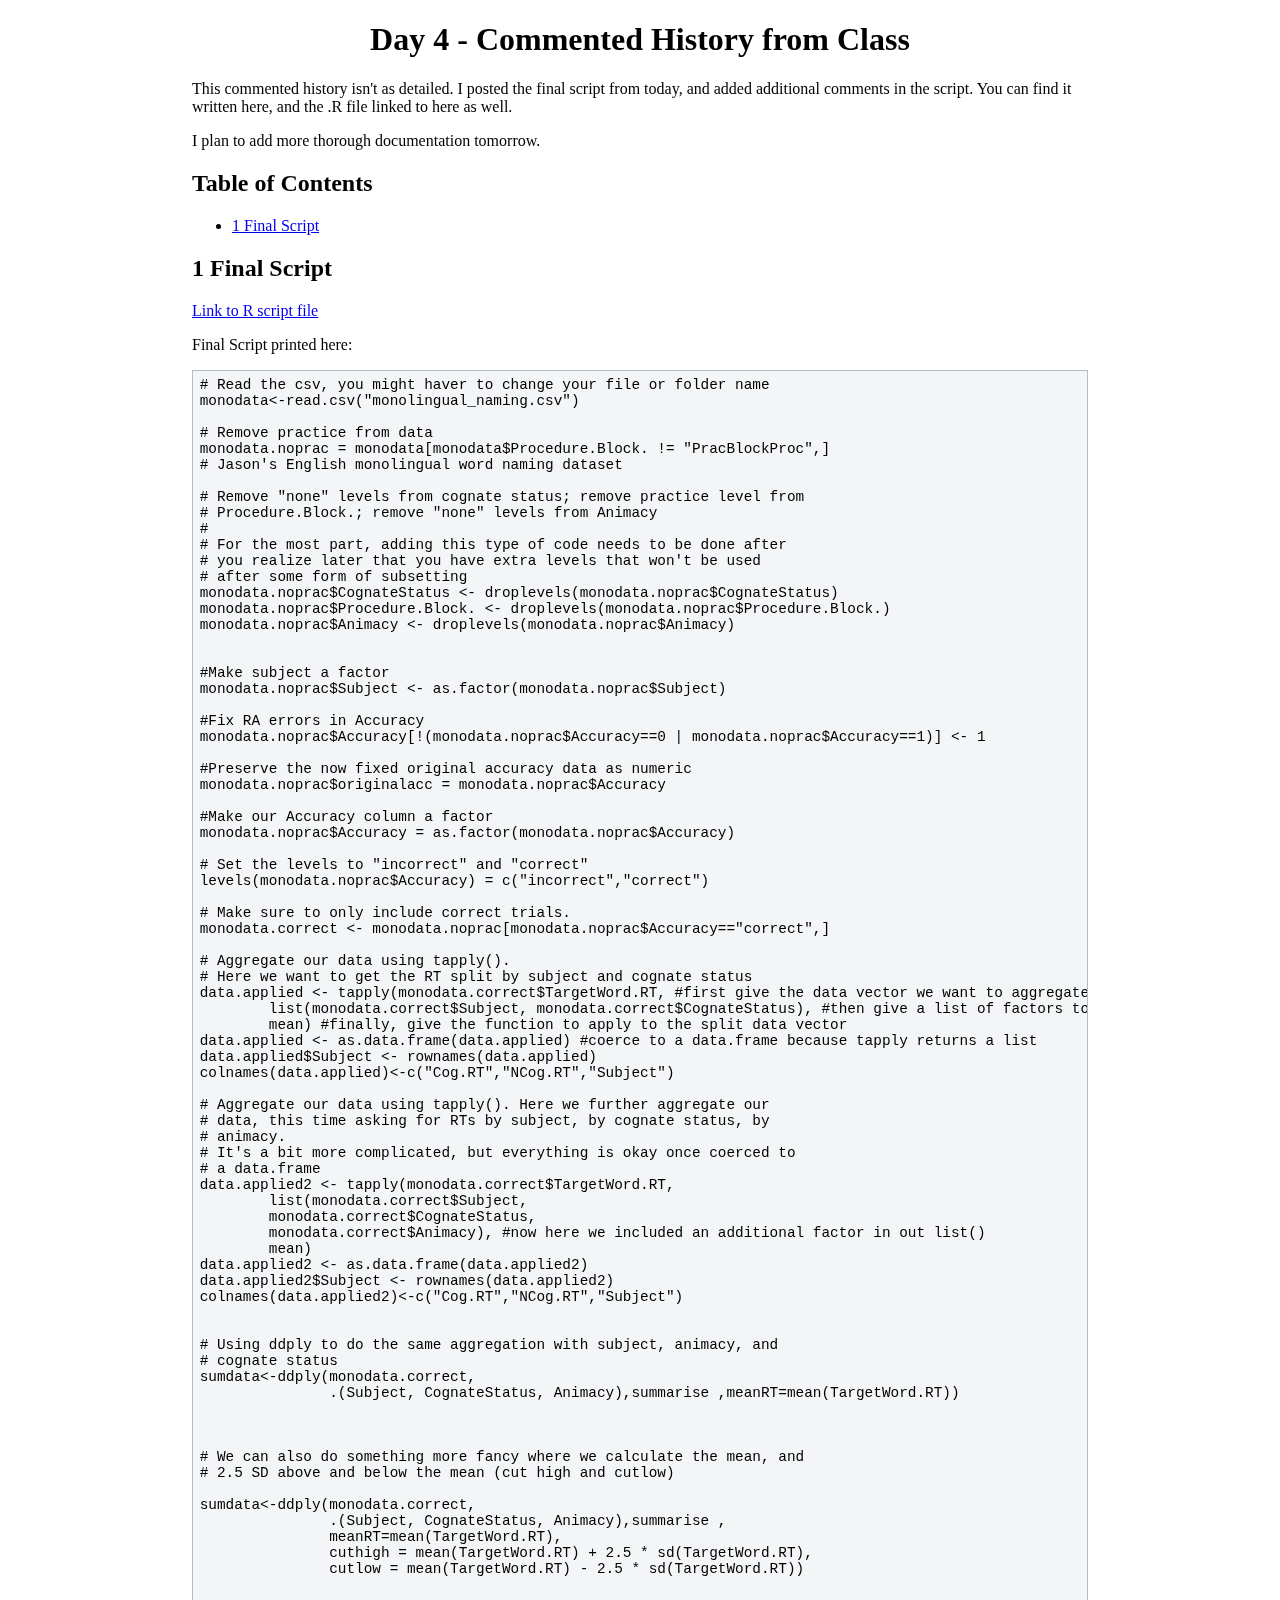
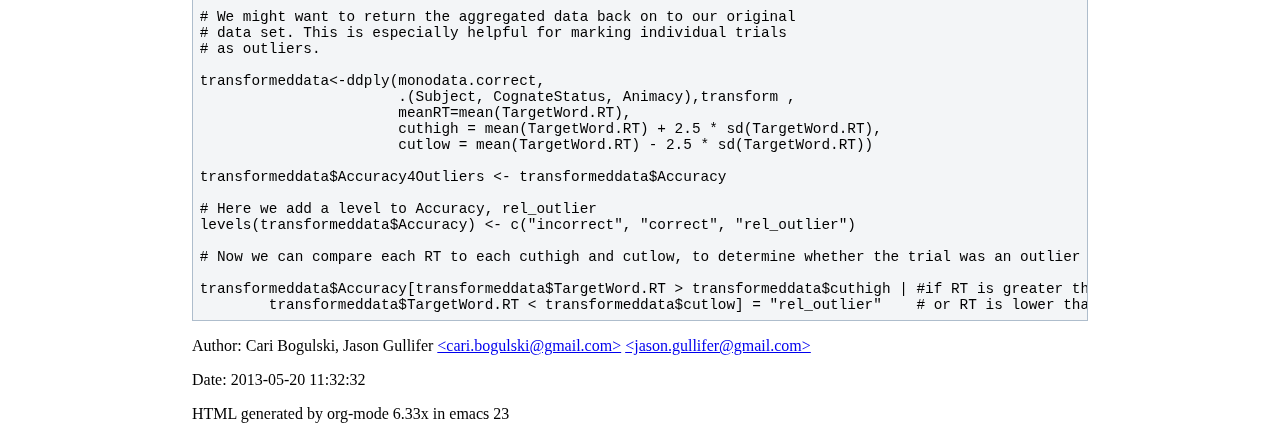
<file: Day4_commented.html>
<?xml version="1.0" encoding="iso-8859-1"?>
<!DOCTYPE html PUBLIC "-//W3C//DTD XHTML 1.0 Strict//EN"
               "http://www.w3.org/TR/xhtml1/DTD/xhtml1-strict.dtd">
<html xmlns="http://www.w3.org/1999/xhtml"
lang="en" xml:lang="en">
<head>
<title>Day 4 - Commented History from Class</title>
<meta http-equiv="Content-Type" content="text/html;charset=iso-8859-1"/>
<meta name="generator" content="Org-mode"/>
<meta name="generated" content="2013-05-20 11:32:32 "/>
<meta name="author" content="Cari Bogulski, Jason Gullifer"/>
<meta name="description" content=""/>
<meta name="keywords" content=""/>
<style type="text/css">
 <!--/*--><![CDATA[/*><!--*/
  html { font-family: Times, serif; font-size: 12pt; }
  .title  { text-align: center; }
  .todo   { color: red; }
  .done   { color: green; }
  .tag    { background-color: #add8e6; font-weight:normal }
  .target { }
  .timestamp { color: #bebebe; }
  .timestamp-kwd { color: #5f9ea0; }
  p.verse { margin-left: 3% }
  pre {
	border: 1pt solid #AEBDCC;
	background-color: #F3F5F7;
	padding: 5pt;
	font-family: courier, monospace;
        font-size: 90%;
        overflow:auto;
  }
  table { border-collapse: collapse; }
  td, th { vertical-align: top; }
  dt { font-weight: bold; }
  div.figure { padding: 0.5em; }
  div.figure p { text-align: center; }
  .linenr { font-size:smaller }
  .code-highlighted {background-color:#ffff00;}
  .org-info-js_info-navigation { border-style:none; }
  #org-info-js_console-label { font-size:10px; font-weight:bold;
                               white-space:nowrap; }
  .org-info-js_search-highlight {background-color:#ffff00; color:#000000;
                                 font-weight:bold; }
  /*]]>*/-->
</style>
<link rel="stylesheet" type="text/css" href="stylesheets/stylesheet_org.css" />
<script type="text/javascript">
<!--/*--><![CDATA[/*><!--*/
 function CodeHighlightOn(elem, id)
 {
   var target = document.getElementById(id);
   if(null != target) {
     elem.cacheClassElem = elem.className;
     elem.cacheClassTarget = target.className;
     target.className = "code-highlighted";
     elem.className   = "code-highlighted";
   }
 }
 function CodeHighlightOff(elem, id)
 {
   var target = document.getElementById(id);
   if(elem.cacheClassElem)
     elem.className = elem.cacheClassElem;
   if(elem.cacheClassTarget)
     target.className = elem.cacheClassTarget;
 }
/*]]>*///-->
</script>
</head>
<body>
<div id="content">

<h1 class="title">Day 4 - Commented History from Class</h1>


<p>
This commented history isn't as detailed. I posted the final script
from today, and added additional comments in the script. You can find
it written here, and the .R file linked to here as well.
</p>
<p>
I plan to add more thorough documentation tomorrow.
</p>

<div id="table-of-contents">
<h2>Table of Contents</h2>
<div id="text-table-of-contents">
<ul>
<li><a href="#sec-1">1 Final Script </a></li>
</ul>
</div>
</div>

<div id="outline-container-1" class="outline-2">
<h2 id="sec-1"><span class="section-number-2">1</span> Final Script </h2>
<div class="outline-text-2" id="text-1">


<p>
<a href="./Script Files/monodata_script-5-16.R">Link to R script file</a>
</p>
<p>
Final Script printed here:
</p>


<pre class="example"># Read the csv, you might haver to change your file or folder name
monodata&lt;-read.csv("monolingual_naming.csv")

# Remove practice from data
monodata.noprac = monodata[monodata$Procedure.Block. != "PracBlockProc",]
# Jason's English monolingual word naming dataset

# Remove "none" levels from cognate status; remove practice level from
# Procedure.Block.; remove "none" levels from Animacy
#
# For the most part, adding this type of code needs to be done after
# you realize later that you have extra levels that won't be used
# after some form of subsetting
monodata.noprac$CognateStatus &lt;- droplevels(monodata.noprac$CognateStatus)
monodata.noprac$Procedure.Block. &lt;- droplevels(monodata.noprac$Procedure.Block.)
monodata.noprac$Animacy &lt;- droplevels(monodata.noprac$Animacy)


#Make subject a factor
monodata.noprac$Subject &lt;- as.factor(monodata.noprac$Subject)

#Fix RA errors in Accuracy
monodata.noprac$Accuracy[!(monodata.noprac$Accuracy==0 | monodata.noprac$Accuracy==1)] &lt;- 1

#Preserve the now fixed original accuracy data as numeric
monodata.noprac$originalacc = monodata.noprac$Accuracy

#Make our Accuracy column a factor
monodata.noprac$Accuracy = as.factor(monodata.noprac$Accuracy)

# Set the levels to "incorrect" and "correct"
levels(monodata.noprac$Accuracy) = c("incorrect","correct") 

# Make sure to only include correct trials.
monodata.correct &lt;- monodata.noprac[monodata.noprac$Accuracy=="correct",]

# Aggregate our data using tapply().
# Here we want to get the RT split by subject and cognate status
data.applied &lt;- tapply(monodata.correct$TargetWord.RT, #first give the data vector we want to aggregate, here RT
        list(monodata.correct$Subject, monodata.correct$CognateStatus), #then give a list of factors to split the aggregation by
        mean) #finally, give the function to apply to the split data vector
data.applied &lt;- as.data.frame(data.applied) #coerce to a data.frame because tapply returns a list
data.applied$Subject &lt;- rownames(data.applied)
colnames(data.applied)&lt;-c("Cog.RT","NCog.RT","Subject")

# Aggregate our data using tapply(). Here we further aggregate our
# data, this time asking for RTs by subject, by cognate status, by
# animacy.
# It's a bit more complicated, but everything is okay once coerced to
# a data.frame
data.applied2 &lt;- tapply(monodata.correct$TargetWord.RT, 
        list(monodata.correct$Subject,
        monodata.correct$CognateStatus,
        monodata.correct$Animacy), #now here we included an additional factor in out list()
        mean)
data.applied2 &lt;- as.data.frame(data.applied2)
data.applied2$Subject &lt;- rownames(data.applied2)
colnames(data.applied2)&lt;-c("Cog.RT","NCog.RT","Subject")


# Using ddply to do the same aggregation with subject, animacy, and
# cognate status
sumdata&lt;-ddply(monodata.correct, 
               .(Subject, CognateStatus, Animacy),summarise ,meanRT=mean(TargetWord.RT))



# We can also do something more fancy where we calculate the mean, and
# 2.5 SD above and below the mean (cut high and cutlow)

sumdata&lt;-ddply(monodata.correct, 
               .(Subject, CognateStatus, Animacy),summarise ,
               meanRT=mean(TargetWord.RT),
               cuthigh = mean(TargetWord.RT) + 2.5 * sd(TargetWord.RT),
               cutlow = mean(TargetWord.RT) - 2.5 * sd(TargetWord.RT))


# We might want to return the aggregated data back on to our original
# data set. This is especially helpful for marking individual trials
# as outliers. 

transformeddata&lt;-ddply(monodata.correct, 
                       .(Subject, CognateStatus, Animacy),transform ,
                       meanRT=mean(TargetWord.RT), 
                       cuthigh = mean(TargetWord.RT) + 2.5 * sd(TargetWord.RT),
                       cutlow = mean(TargetWord.RT) - 2.5 * sd(TargetWord.RT))

transformeddata$Accuracy4Outliers &lt;- transformeddata$Accuracy

# Here we add a level to Accuracy, rel_outlier
levels(transformeddata$Accuracy) &lt;- c("incorrect", "correct", "rel_outlier")

# Now we can compare each RT to each cuthigh and cutlow, to determine whether the trial was an outlier

transformeddata$Accuracy[transformeddata$TargetWord.RT &gt; transformeddata$cuthigh | #if RT is greater than cuthigh
        transformeddata$TargetWord.RT &lt; transformeddata$cutlow] = "rel_outlier"    # or RT is lower than cutlow, assign "rel_outlier"
</pre>



</div>
</div>
<div id="postamble">
<p class="author"> Author: Cari Bogulski, Jason Gullifer
<a href="mailto:cari.bogulski@gmail.com">&lt;cari.bogulski@gmail.com&gt;</a>
<a href="mailto:jason.gullifer@gmail.com">&lt;jason.gullifer@gmail.com&gt;</a>
</p>
<p class="date"> Date: 2013-05-20 11:32:32 </p>
<p class="creator">HTML generated by org-mode 6.33x in emacs 23</p>
</div>
</div>
</body>
</html>
</file>
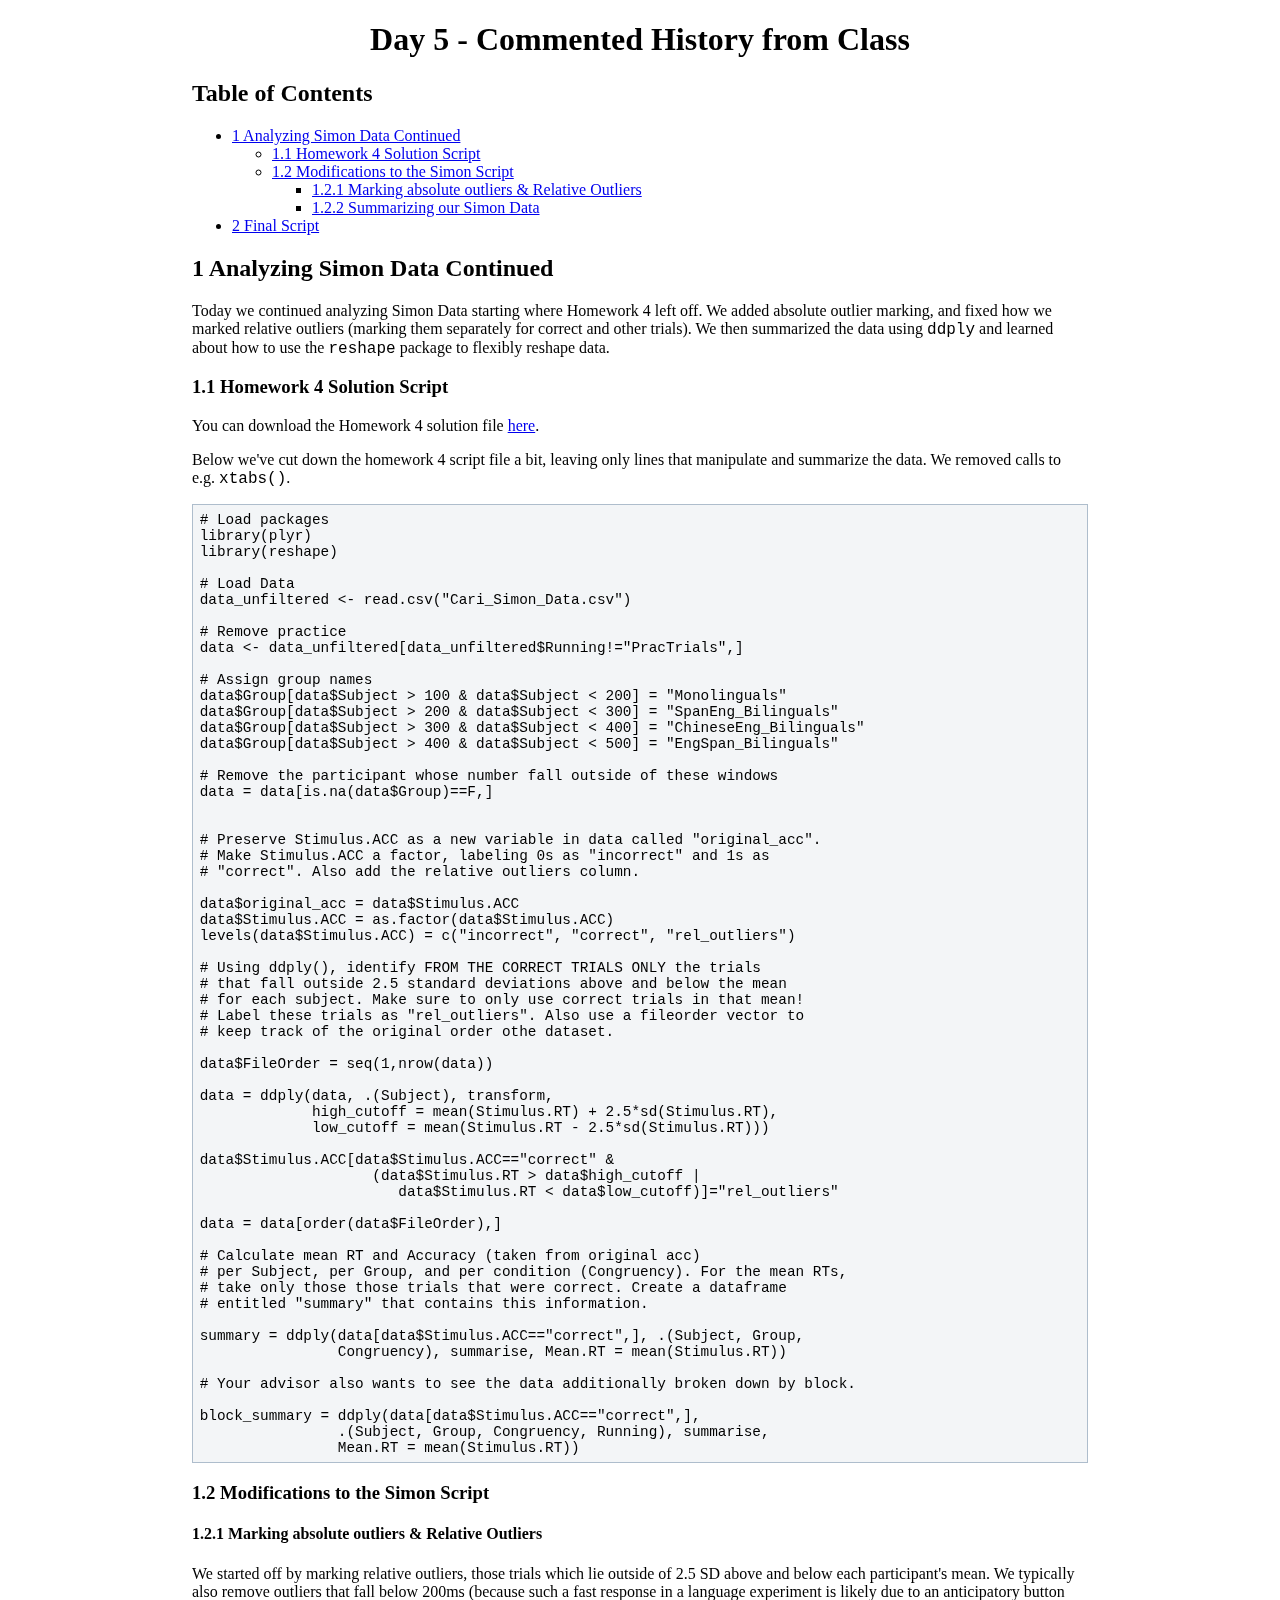
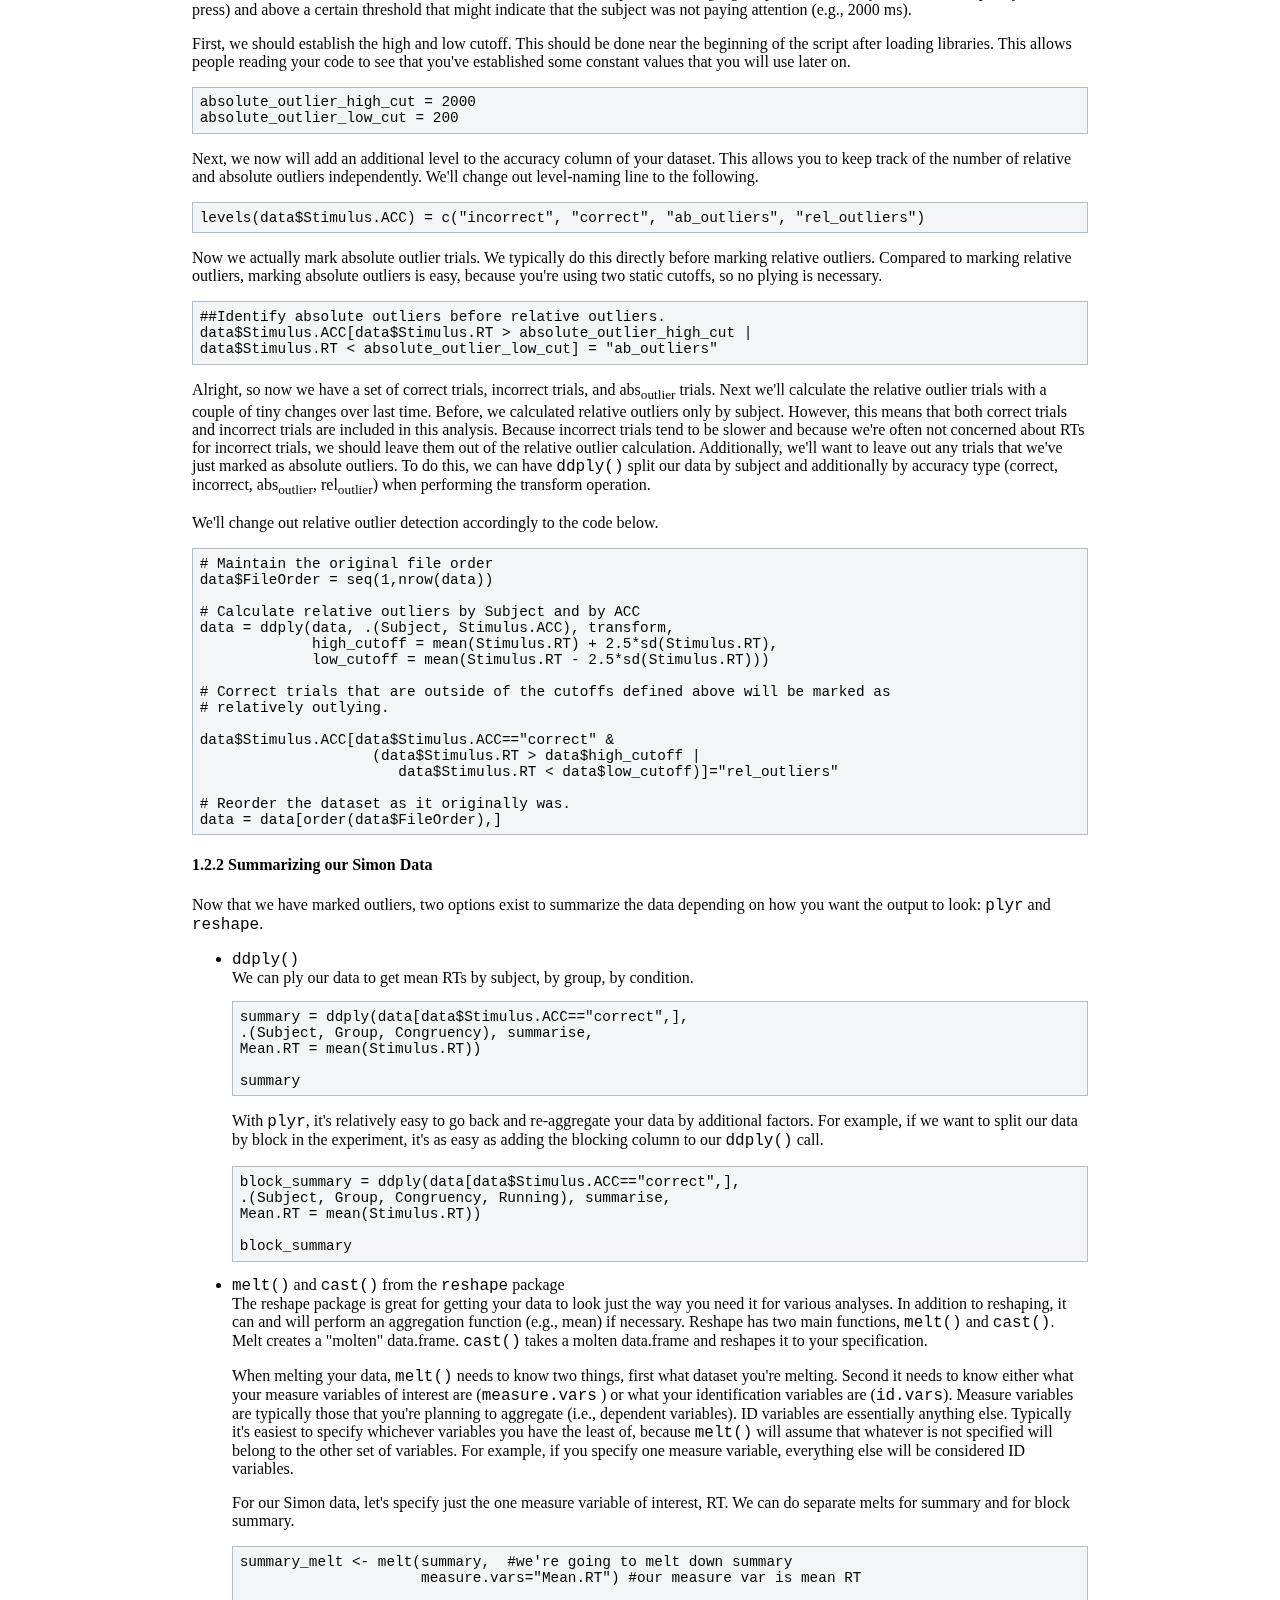
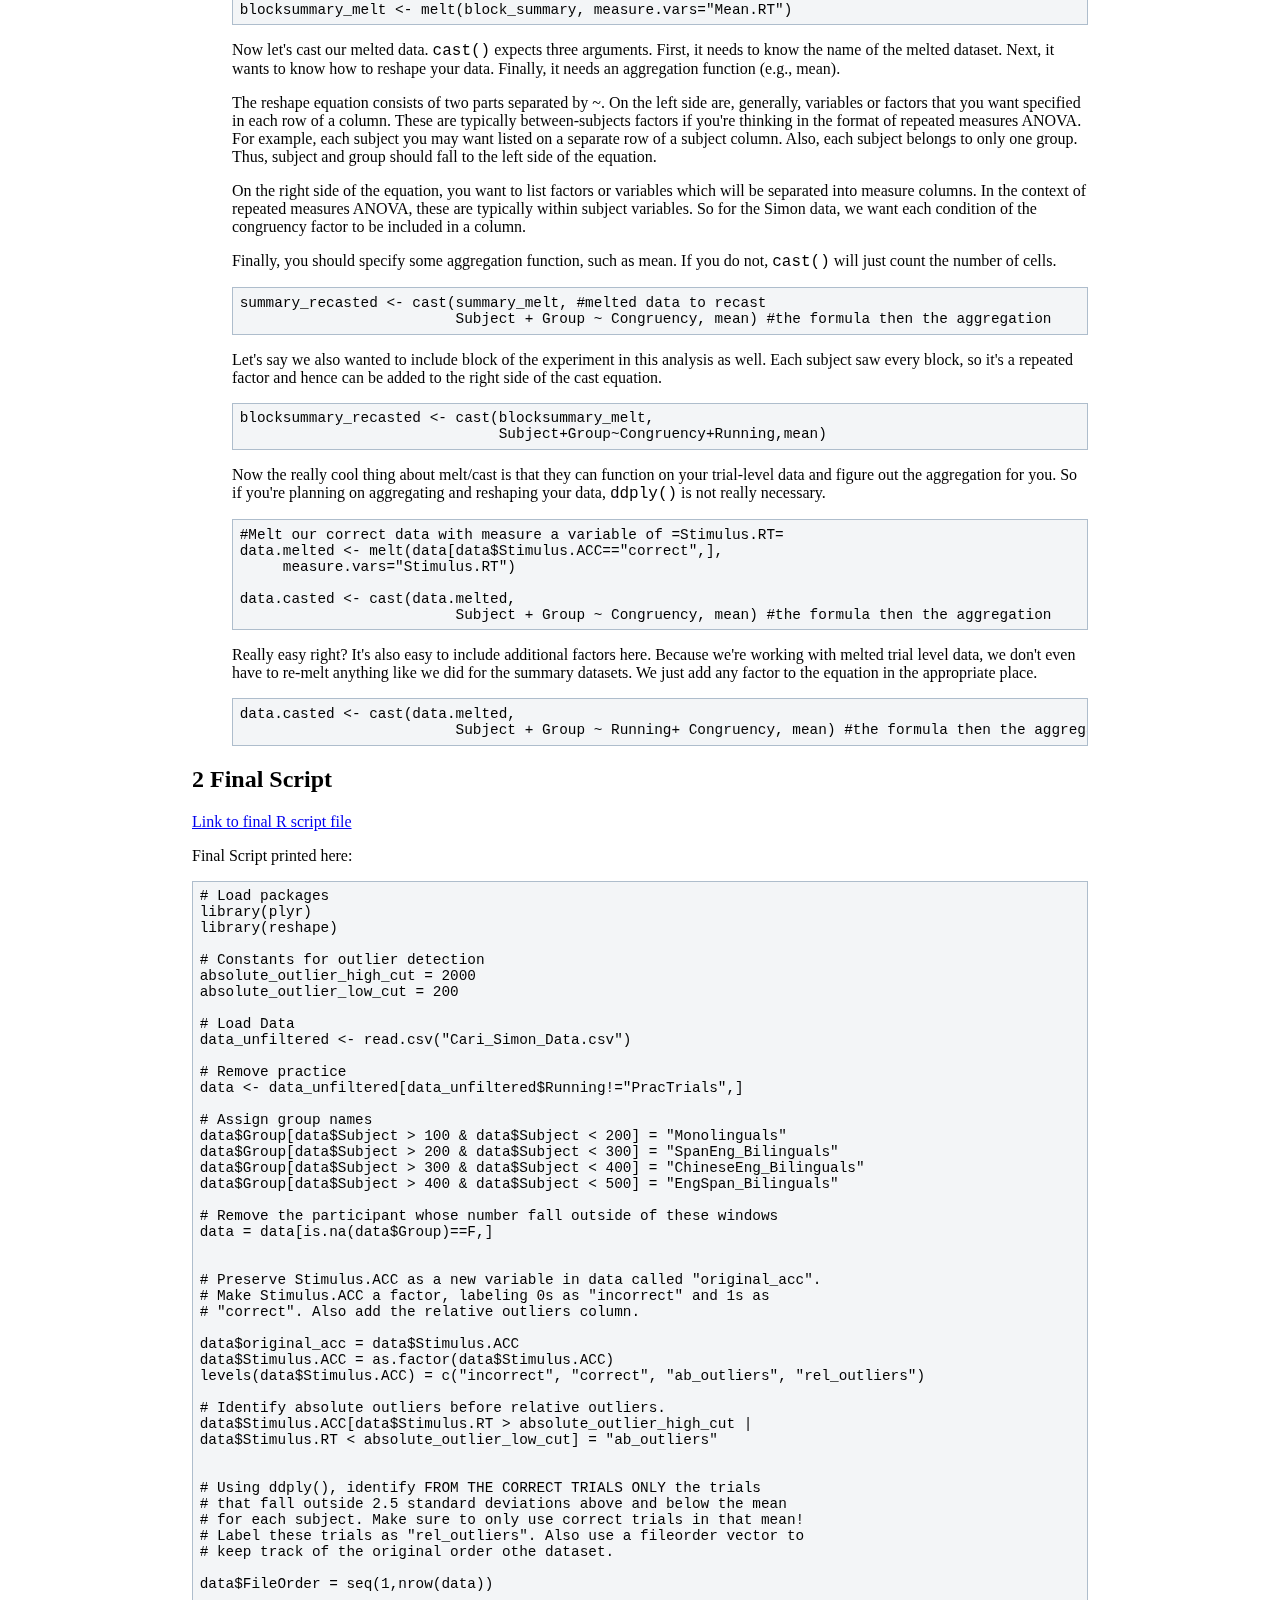
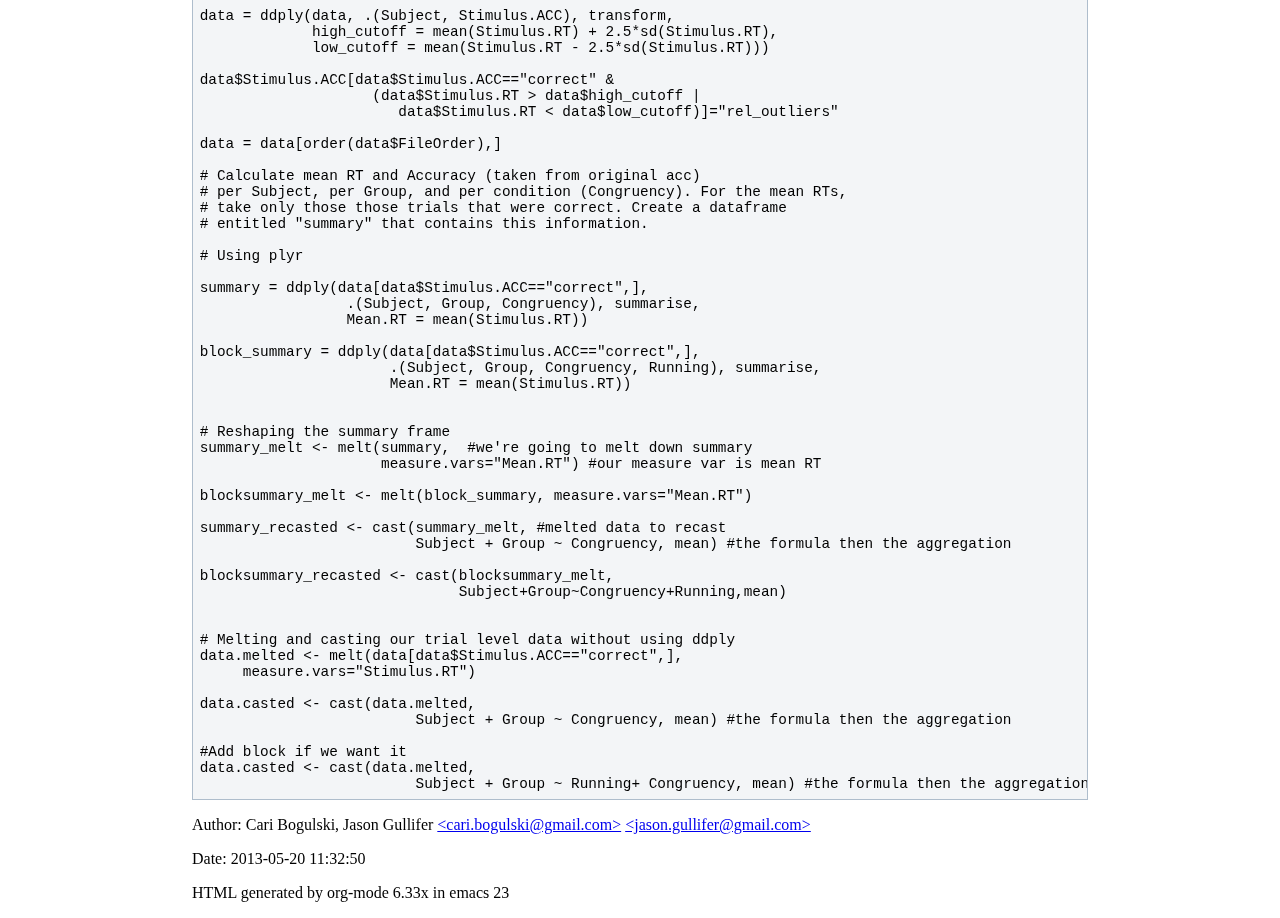
<file: Day5_commented.html>
<?xml version="1.0" encoding="iso-8859-1"?>
<!DOCTYPE html PUBLIC "-//W3C//DTD XHTML 1.0 Strict//EN"
               "http://www.w3.org/TR/xhtml1/DTD/xhtml1-strict.dtd">
<html xmlns="http://www.w3.org/1999/xhtml"
lang="en" xml:lang="en">
<head>
<title>Day 5 - Commented History from Class</title>
<meta http-equiv="Content-Type" content="text/html;charset=iso-8859-1"/>
<meta name="generator" content="Org-mode"/>
<meta name="generated" content="2013-05-20 11:32:50 "/>
<meta name="author" content="Cari Bogulski, Jason Gullifer"/>
<meta name="description" content=""/>
<meta name="keywords" content=""/>
<style type="text/css">
 <!--/*--><![CDATA[/*><!--*/
  html { font-family: Times, serif; font-size: 12pt; }
  .title  { text-align: center; }
  .todo   { color: red; }
  .done   { color: green; }
  .tag    { background-color: #add8e6; font-weight:normal }
  .target { }
  .timestamp { color: #bebebe; }
  .timestamp-kwd { color: #5f9ea0; }
  p.verse { margin-left: 3% }
  pre {
	border: 1pt solid #AEBDCC;
	background-color: #F3F5F7;
	padding: 5pt;
	font-family: courier, monospace;
        font-size: 90%;
        overflow:auto;
  }
  table { border-collapse: collapse; }
  td, th { vertical-align: top; }
  dt { font-weight: bold; }
  div.figure { padding: 0.5em; }
  div.figure p { text-align: center; }
  .linenr { font-size:smaller }
  .code-highlighted {background-color:#ffff00;}
  .org-info-js_info-navigation { border-style:none; }
  #org-info-js_console-label { font-size:10px; font-weight:bold;
                               white-space:nowrap; }
  .org-info-js_search-highlight {background-color:#ffff00; color:#000000;
                                 font-weight:bold; }
  /*]]>*/-->
</style>
<link rel="stylesheet" type="text/css" href="stylesheets/stylesheet_org.css" />
<script type="text/javascript">
<!--/*--><![CDATA[/*><!--*/
 function CodeHighlightOn(elem, id)
 {
   var target = document.getElementById(id);
   if(null != target) {
     elem.cacheClassElem = elem.className;
     elem.cacheClassTarget = target.className;
     target.className = "code-highlighted";
     elem.className   = "code-highlighted";
   }
 }
 function CodeHighlightOff(elem, id)
 {
   var target = document.getElementById(id);
   if(elem.cacheClassElem)
     elem.className = elem.cacheClassElem;
   if(elem.cacheClassTarget)
     target.className = elem.cacheClassTarget;
 }
/*]]>*///-->
</script>
</head>
<body>
<div id="content">

<h1 class="title">Day 5 - Commented History from Class</h1>


<div id="table-of-contents">
<h2>Table of Contents</h2>
<div id="text-table-of-contents">
<ul>
<li><a href="#sec-1">1 Analyzing Simon Data Continued </a>
<ul>
<li><a href="#sec-1.1">1.1 Homework 4 Solution Script </a></li>
<li><a href="#sec-1.2">1.2 Modifications to the Simon Script </a>
<ul>
<li><a href="#sec-1.2.1">1.2.1 Marking absolute outliers &amp; Relative Outliers </a></li>
<li><a href="#sec-1.2.2">1.2.2 Summarizing our Simon Data </a></li>
</ul></li>
</ul>
</li>
<li><a href="#sec-2">2 Final Script </a></li>
</ul>
</div>
</div>

<div id="outline-container-1" class="outline-2">
<h2 id="sec-1"><span class="section-number-2">1</span> Analyzing Simon Data Continued </h2>
<div class="outline-text-2" id="text-1">

<p>Today we continued analyzing Simon Data starting where Homework 4 left
off. We added absolute outlier marking, and fixed how we marked
relative outliers (marking them separately for correct and other
trials). We then summarized the data using <code>ddply</code> and learned about
how to use the <code>reshape</code> package to flexibly reshape data.
</p>

</div>

<div id="outline-container-1.1" class="outline-3">
<h3 id="sec-1.1"><span class="section-number-3">1.1</span> Homework 4 Solution Script </h3>
<div class="outline-text-3" id="text-1.1">


<p>
You can download the Homework 4 solution file <a href="./Script Files/Homework_Set_4_solved.R">here</a>.
</p>
<p>
Below we've cut down the homework 4 script file a bit, leaving only
lines that manipulate and summarize the data. We removed calls to
e.g. <code>xtabs()</code>. 
</p>


<pre class="example"># Load packages
library(plyr)
library(reshape)

# Load Data
data_unfiltered &lt;- read.csv("Cari_Simon_Data.csv")

# Remove practice
data &lt;- data_unfiltered[data_unfiltered$Running!="PracTrials",]

# Assign group names 
data$Group[data$Subject &gt; 100 &amp; data$Subject &lt; 200] = "Monolinguals"
data$Group[data$Subject &gt; 200 &amp; data$Subject &lt; 300] = "SpanEng_Bilinguals"
data$Group[data$Subject &gt; 300 &amp; data$Subject &lt; 400] = "ChineseEng_Bilinguals"
data$Group[data$Subject &gt; 400 &amp; data$Subject &lt; 500] = "EngSpan_Bilinguals"

# Remove the participant whose number fall outside of these windows
data = data[is.na(data$Group)==F,]


# Preserve Stimulus.ACC as a new variable in data called "original_acc".
# Make Stimulus.ACC a factor, labeling 0s as "incorrect" and 1s as
# "correct". Also add the relative outliers column.

data$original_acc = data$Stimulus.ACC
data$Stimulus.ACC = as.factor(data$Stimulus.ACC)
levels(data$Stimulus.ACC) = c("incorrect", "correct", "rel_outliers")

# Using ddply(), identify FROM THE CORRECT TRIALS ONLY the trials 
# that fall outside 2.5 standard deviations above and below the mean 
# for each subject. Make sure to only use correct trials in that mean! 
# Label these trials as "rel_outliers". Also use a fileorder vector to 
# keep track of the original order othe dataset.

data$FileOrder = seq(1,nrow(data))

data = ddply(data, .(Subject), transform, 
             high_cutoff = mean(Stimulus.RT) + 2.5*sd(Stimulus.RT),
             low_cutoff = mean(Stimulus.RT - 2.5*sd(Stimulus.RT)))

data$Stimulus.ACC[data$Stimulus.ACC=="correct" &amp; 
                    (data$Stimulus.RT &gt; data$high_cutoff | 
                       data$Stimulus.RT &lt; data$low_cutoff)]="rel_outliers"

data = data[order(data$FileOrder),]

# Calculate mean RT and Accuracy (taken from original acc) 
# per Subject, per Group, and per condition (Congruency). For the mean RTs,
# take only those those trials that were correct. Create a dataframe 
# entitled "summary" that contains this information.

summary = ddply(data[data$Stimulus.ACC=="correct",], .(Subject, Group,
                Congruency), summarise, Mean.RT = mean(Stimulus.RT))

# Your advisor also wants to see the data additionally broken down by block. 

block_summary = ddply(data[data$Stimulus.ACC=="correct",], 
                .(Subject, Group, Congruency, Running), summarise,
                Mean.RT = mean(Stimulus.RT))
</pre>




</div>

</div>

<div id="outline-container-1.2" class="outline-3">
<h3 id="sec-1.2"><span class="section-number-3">1.2</span> Modifications to the Simon Script </h3>
<div class="outline-text-3" id="text-1.2">


</div>

<div id="outline-container-1.2.1" class="outline-4">
<h4 id="sec-1.2.1"><span class="section-number-4">1.2.1</span> Marking absolute outliers &amp; Relative Outliers </h4>
<div class="outline-text-4" id="text-1.2.1">

<p>We started off by marking relative outliers, those trials which lie
outside of 2.5 SD above and below each participant's mean. We
typically also remove outliers that fall below 200ms (because such a
fast response in a language experiment is likely due to an
anticipatory button press) and above a certain threshold that might
indicate that the subject was not paying attention (e.g., 2000 ms).
</p>
<p>
First, we should establish the high and low cutoff. This should be
done near the beginning of the script after loading libraries. This
allows people reading your code to see that you've established some
constant values that you will use later on.
</p>



<pre class="example">absolute_outlier_high_cut = 2000
absolute_outlier_low_cut = 200
</pre>




<p>
Next, we now will add an additional level to the accuracy column of
your dataset. This allows you to keep track of the number of relative
and absolute outliers independently. We'll change out level-naming line to the following.
</p>



<pre class="example">levels(data$Stimulus.ACC) = c("incorrect", "correct", "ab_outliers", "rel_outliers")
</pre>




<p>
Now we actually mark absolute outlier trials. We typically do this
directly before marking relative outliers. Compared to marking
relative outliers, marking absolute outliers is easy, because you're
using two static cutoffs, so no plying is necessary.
</p>



<pre class="example">##Identify absolute outliers before relative outliers.
data$Stimulus.ACC[data$Stimulus.RT &gt; absolute_outlier_high_cut |
data$Stimulus.RT &lt; absolute_outlier_low_cut] = "ab_outliers"
</pre>




<p>
Alright, so now we have a set of correct trials, incorrect trials, and
abs<sub>outlier</sub> trials. Next we'll calculate the relative outlier trials
with a couple of tiny changes over last time. Before, we calculated
relative outliers only by subject. However, this means that both
correct trials and incorrect trials are included in this
analysis. Because incorrect trials tend to be slower and because we're
often not concerned about RTs for incorrect trials, we should leave
them out of the relative outlier calculation. Additionally, we'll want
to leave out any trials that we've just marked as absolute outliers.
To do this, we can have <code>ddply()</code> split our data by subject and
additionally by accuracy type (correct, incorrect, abs<sub>outlier</sub>,
rel<sub>outlier</sub>) when performing the transform operation.
</p>
<p>
We'll change out relative outlier detection accordingly to the code below.
</p>



<pre class="example"># Maintain the original file order
data$FileOrder = seq(1,nrow(data))

# Calculate relative outliers by Subject and by ACC
data = ddply(data, .(Subject, Stimulus.ACC), transform, 
             high_cutoff = mean(Stimulus.RT) + 2.5*sd(Stimulus.RT),
             low_cutoff = mean(Stimulus.RT - 2.5*sd(Stimulus.RT)))

# Correct trials that are outside of the cutoffs defined above will be marked as 
# relatively outlying.

data$Stimulus.ACC[data$Stimulus.ACC=="correct" &amp; 
                    (data$Stimulus.RT &gt; data$high_cutoff | 
                       data$Stimulus.RT &lt; data$low_cutoff)]="rel_outliers"

# Reorder the dataset as it originally was.
data = data[order(data$FileOrder),]
</pre>




</div>

</div>

<div id="outline-container-1.2.2" class="outline-4">
<h4 id="sec-1.2.2"><span class="section-number-4">1.2.2</span> Summarizing our Simon Data </h4>
<div class="outline-text-4" id="text-1.2.2">

<p>Now that we have marked outliers, two options exist to summarize the
data depending on how you want the output to look: <code>plyr</code> and
<code>reshape</code>.
</p>
<ul>
<li id="sec-1.2.2.1"><code>ddply()</code> <br/>
We can ply our data to get mean RTs by subject, by group, by
condition.



<pre class="example">summary = ddply(data[data$Stimulus.ACC=="correct",], 
.(Subject, Group, Congruency), summarise,
Mean.RT = mean(Stimulus.RT))

summary
</pre>




<p>
With <code>plyr</code>, it's relatively easy to go back and re-aggregate your data
by additional factors. For example, if we want to split our data by
block in the experiment, it's as easy as adding the blocking column to
our <code>ddply()</code> call.
</p>


<pre class="example">block_summary = ddply(data[data$Stimulus.ACC=="correct",], 
.(Subject, Group, Congruency, Running), summarise,
Mean.RT = mean(Stimulus.RT))

block_summary
</pre>




</li>
<li id="sec-1.2.2.2"><code>melt()</code> and <code>cast()</code> from the <code>reshape</code> package <br/>
The reshape package is great for getting your data to look just the
way you need it for various analyses. In addition to reshaping, it can
and will perform an aggregation function (e.g., mean) if
necessary. Reshape has two main functions, <code>melt()</code> and <code>cast()</code>. Melt
creates a "molten" data.frame. <code>cast()</code> takes a molten data.frame and
reshapes it to your specification.

<p>
When melting your data, <code>melt()</code> needs to know two things, first what
dataset you're melting. Second it needs to know either what your
measure variables of interest are (<code>measure.vars</code> ) or what your
identification variables are (<code>id.vars</code>). Measure variables are
typically those that you're planning to aggregate (i.e., dependent
variables). ID variables are essentially anything else. Typically it's
easiest to specify whichever variables you have the least of, because
<code>melt()</code> will assume that whatever is not specified will belong to the
other set of variables. For example, if you specify one measure
variable, everything else will be considered ID variables.
</p>
<p>
For our Simon data, let's specify just the one measure variable of
interest, RT. We can do separate melts for summary and for block
summary.
</p>


<pre class="example">summary_melt &lt;- melt(summary,  #we're going to melt down summary
                     measure.vars="Mean.RT") #our measure var is mean RT

blocksummary_melt &lt;- melt(block_summary, measure.vars="Mean.RT")
</pre>




<p>
Now let's cast our melted data. <code>cast()</code> expects three
arguments. First, it needs to know the name of the melted
dataset. Next, it wants to know how to reshape your data. Finally, it
needs an aggregation function (e.g., mean).
</p>
<p>
The reshape equation consists of two parts separated by ~. On the left side are,
generally, variables or factors that you want specified in each row of
a column. These are typically between-subjects factors if you're
thinking in the format of repeated measures ANOVA. For example, each
subject you may want listed on a separate row of a subject
column. Also, each subject belongs to only one group. Thus, subject
and group should fall to the left side of the equation. 
</p>
<p>
On the right side of the equation, you want to list factors or
variables which will be separated into measure columns. In the context
of repeated measures ANOVA, these are typically within subject
variables. So for the Simon data, we want each condition of the
congruency factor to be included in a column.  
</p>
<p>
Finally, you should specify some aggregation function, such as
mean. If you do not, <code>cast()</code> will just count the number of cells.
</p>



<pre class="example">summary_recasted &lt;- cast(summary_melt, #melted data to recast
                         Subject + Group ~ Congruency, mean) #the formula then the aggregation
</pre>




<p>
Let's say we also wanted to include block of the experiment in this
analysis as well. Each subject saw every block, so it's a repeated
factor and hence can be added to the right side of the cast equation.
</p>


<pre class="example">blocksummary_recasted &lt;- cast(blocksummary_melt, 
                              Subject+Group~Congruency+Running,mean)
</pre>




<p>
Now the really cool thing about melt/cast is that they can function on
your trial-level data and figure out the aggregation for you. So if
you're planning on aggregating and reshaping your data, <code>ddply()</code> is not
really necessary.
</p>



<pre class="example">#Melt our correct data with measure a variable of =Stimulus.RT=
data.melted &lt;- melt(data[data$Stimulus.ACC=="correct",],
     measure.vars="Stimulus.RT")

data.casted &lt;- cast(data.melted,
                         Subject + Group ~ Congruency, mean) #the formula then the aggregation
</pre>




<p>
Really easy right? It's also easy to include additional factors
here. Because we're working with melted trial level data, we don't
even have to re-melt anything like we did for the summary datasets. We
just add any factor to the equation in the appropriate place.
</p>



<pre class="example">data.casted &lt;- cast(data.melted,
                         Subject + Group ~ Running+ Congruency, mean) #the formula then the aggregation
</pre>




</li>
</ul>
</div>
</div>
</div>

</div>

<div id="outline-container-2" class="outline-2">
<h2 id="sec-2"><span class="section-number-2">2</span> Final Script </h2>
<div class="outline-text-2" id="text-2">


<p>
<a href="./Script Files/day5_script.R">Link to final R script file</a>
</p>
<p>
Final Script printed here:
</p>


<pre class="example"># Load packages
library(plyr)
library(reshape)

# Constants for outlier detection
absolute_outlier_high_cut = 2000
absolute_outlier_low_cut = 200

# Load Data
data_unfiltered &lt;- read.csv("Cari_Simon_Data.csv")

# Remove practice
data &lt;- data_unfiltered[data_unfiltered$Running!="PracTrials",]

# Assign group names 
data$Group[data$Subject &gt; 100 &amp; data$Subject &lt; 200] = "Monolinguals"
data$Group[data$Subject &gt; 200 &amp; data$Subject &lt; 300] = "SpanEng_Bilinguals"
data$Group[data$Subject &gt; 300 &amp; data$Subject &lt; 400] = "ChineseEng_Bilinguals"
data$Group[data$Subject &gt; 400 &amp; data$Subject &lt; 500] = "EngSpan_Bilinguals"

# Remove the participant whose number fall outside of these windows
data = data[is.na(data$Group)==F,]


# Preserve Stimulus.ACC as a new variable in data called "original_acc".
# Make Stimulus.ACC a factor, labeling 0s as "incorrect" and 1s as
# "correct". Also add the relative outliers column.

data$original_acc = data$Stimulus.ACC
data$Stimulus.ACC = as.factor(data$Stimulus.ACC)
levels(data$Stimulus.ACC) = c("incorrect", "correct", "ab_outliers", "rel_outliers")

# Identify absolute outliers before relative outliers.
data$Stimulus.ACC[data$Stimulus.RT &gt; absolute_outlier_high_cut |
data$Stimulus.RT &lt; absolute_outlier_low_cut] = "ab_outliers"


# Using ddply(), identify FROM THE CORRECT TRIALS ONLY the trials 
# that fall outside 2.5 standard deviations above and below the mean 
# for each subject. Make sure to only use correct trials in that mean! 
# Label these trials as "rel_outliers". Also use a fileorder vector to 
# keep track of the original order othe dataset.

data$FileOrder = seq(1,nrow(data))

data = ddply(data, .(Subject, Stimulus.ACC), transform, 
             high_cutoff = mean(Stimulus.RT) + 2.5*sd(Stimulus.RT),
             low_cutoff = mean(Stimulus.RT - 2.5*sd(Stimulus.RT)))

data$Stimulus.ACC[data$Stimulus.ACC=="correct" &amp; 
                    (data$Stimulus.RT &gt; data$high_cutoff | 
                       data$Stimulus.RT &lt; data$low_cutoff)]="rel_outliers"

data = data[order(data$FileOrder),]

# Calculate mean RT and Accuracy (taken from original acc) 
# per Subject, per Group, and per condition (Congruency). For the mean RTs,
# take only those those trials that were correct. Create a dataframe 
# entitled "summary" that contains this information.

# Using plyr

summary = ddply(data[data$Stimulus.ACC=="correct",], 
                 .(Subject, Group, Congruency), summarise,
                 Mean.RT = mean(Stimulus.RT))

block_summary = ddply(data[data$Stimulus.ACC=="correct",], 
                      .(Subject, Group, Congruency, Running), summarise,
                      Mean.RT = mean(Stimulus.RT))


# Reshaping the summary frame
summary_melt &lt;- melt(summary,  #we're going to melt down summary
                     measure.vars="Mean.RT") #our measure var is mean RT

blocksummary_melt &lt;- melt(block_summary, measure.vars="Mean.RT")

summary_recasted &lt;- cast(summary_melt, #melted data to recast
                         Subject + Group ~ Congruency, mean) #the formula then the aggregation

blocksummary_recasted &lt;- cast(blocksummary_melt, 
                              Subject+Group~Congruency+Running,mean)


# Melting and casting our trial level data without using ddply
data.melted &lt;- melt(data[data$Stimulus.ACC=="correct",],
     measure.vars="Stimulus.RT")

data.casted &lt;- cast(data.melted,
                         Subject + Group ~ Congruency, mean) #the formula then the aggregation

#Add block if we want it
data.casted &lt;- cast(data.melted,
                         Subject + Group ~ Running+ Congruency, mean) #the formula then the aggregation
</pre>



</div>
</div>
<div id="postamble">
<p class="author"> Author: Cari Bogulski, Jason Gullifer
<a href="mailto:cari.bogulski@gmail.com">&lt;cari.bogulski@gmail.com&gt;</a>
<a href="mailto:jason.gullifer@gmail.com">&lt;jason.gullifer@gmail.com&gt;</a>
</p>
<p class="date"> Date: 2013-05-20 11:32:50 </p>
<p class="creator">HTML generated by org-mode 6.33x in emacs 23</p>
</div>
</div>
</body>
</html>
</file>
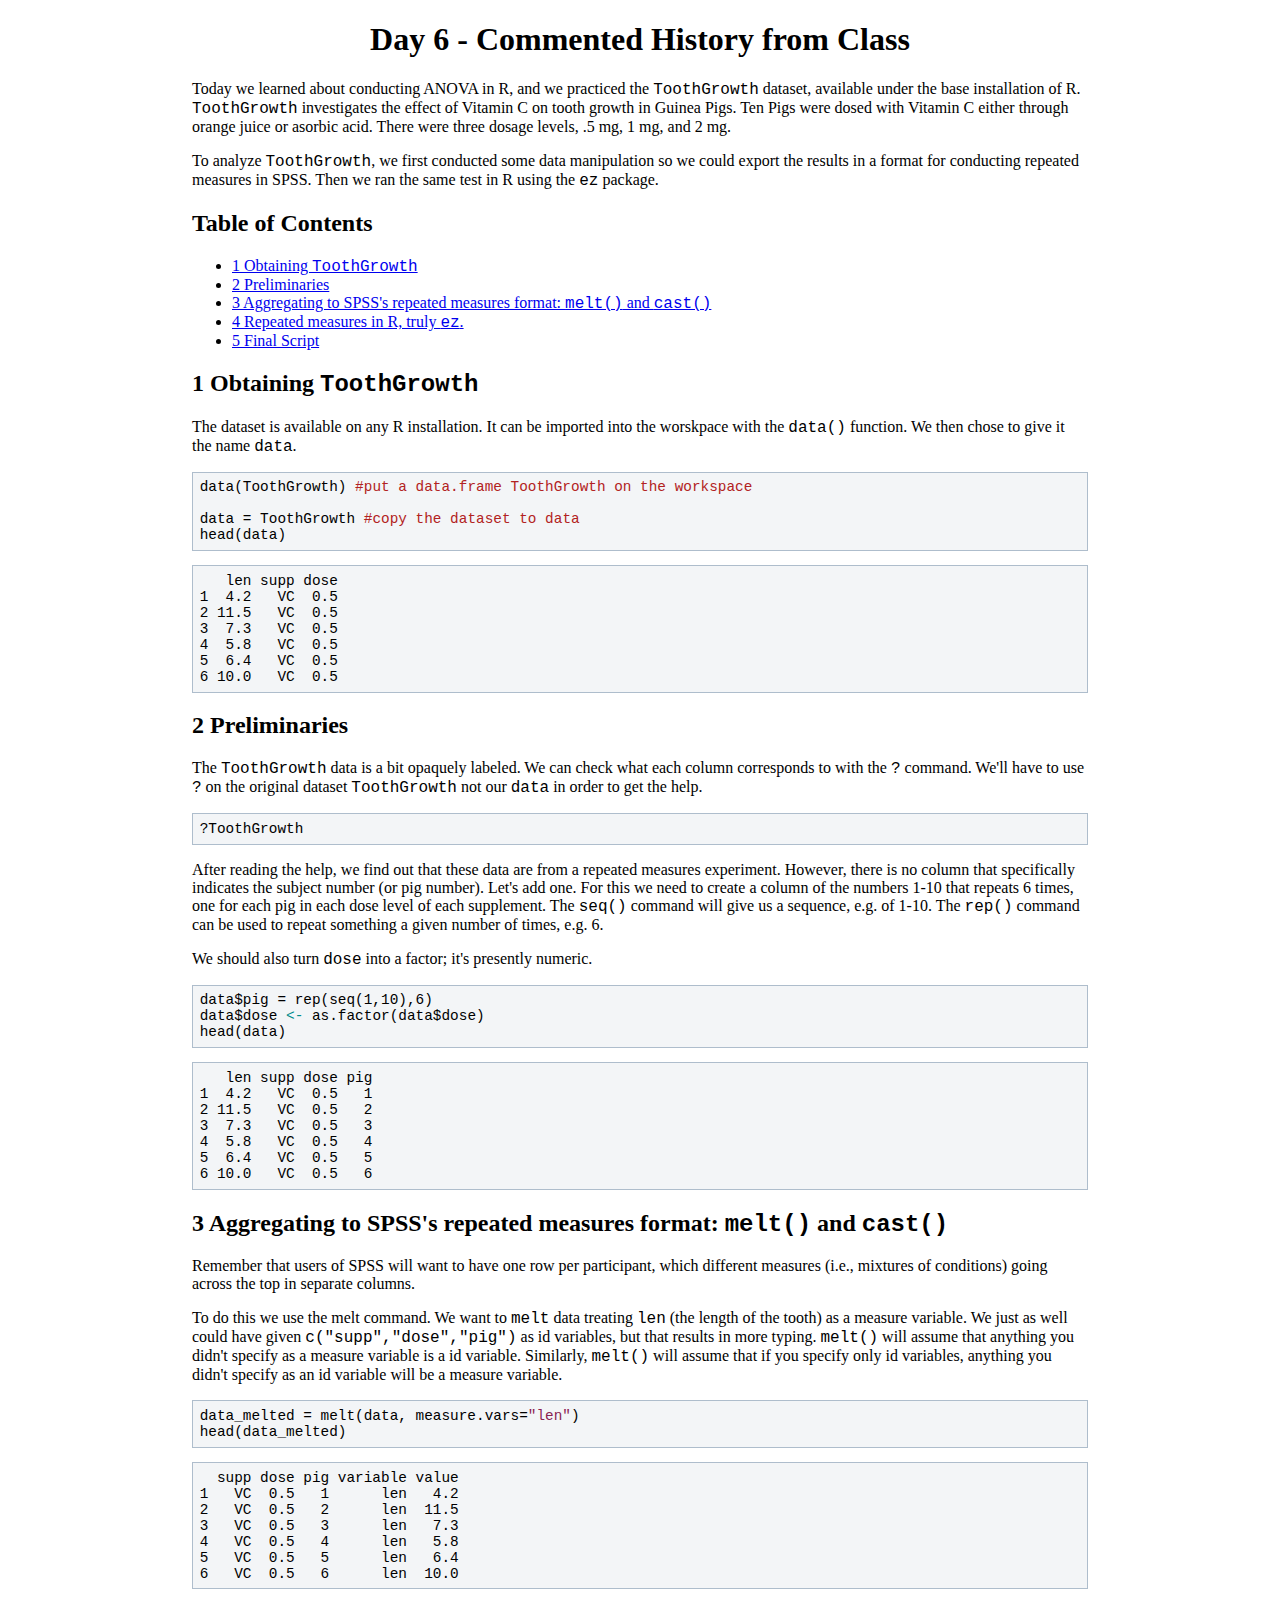
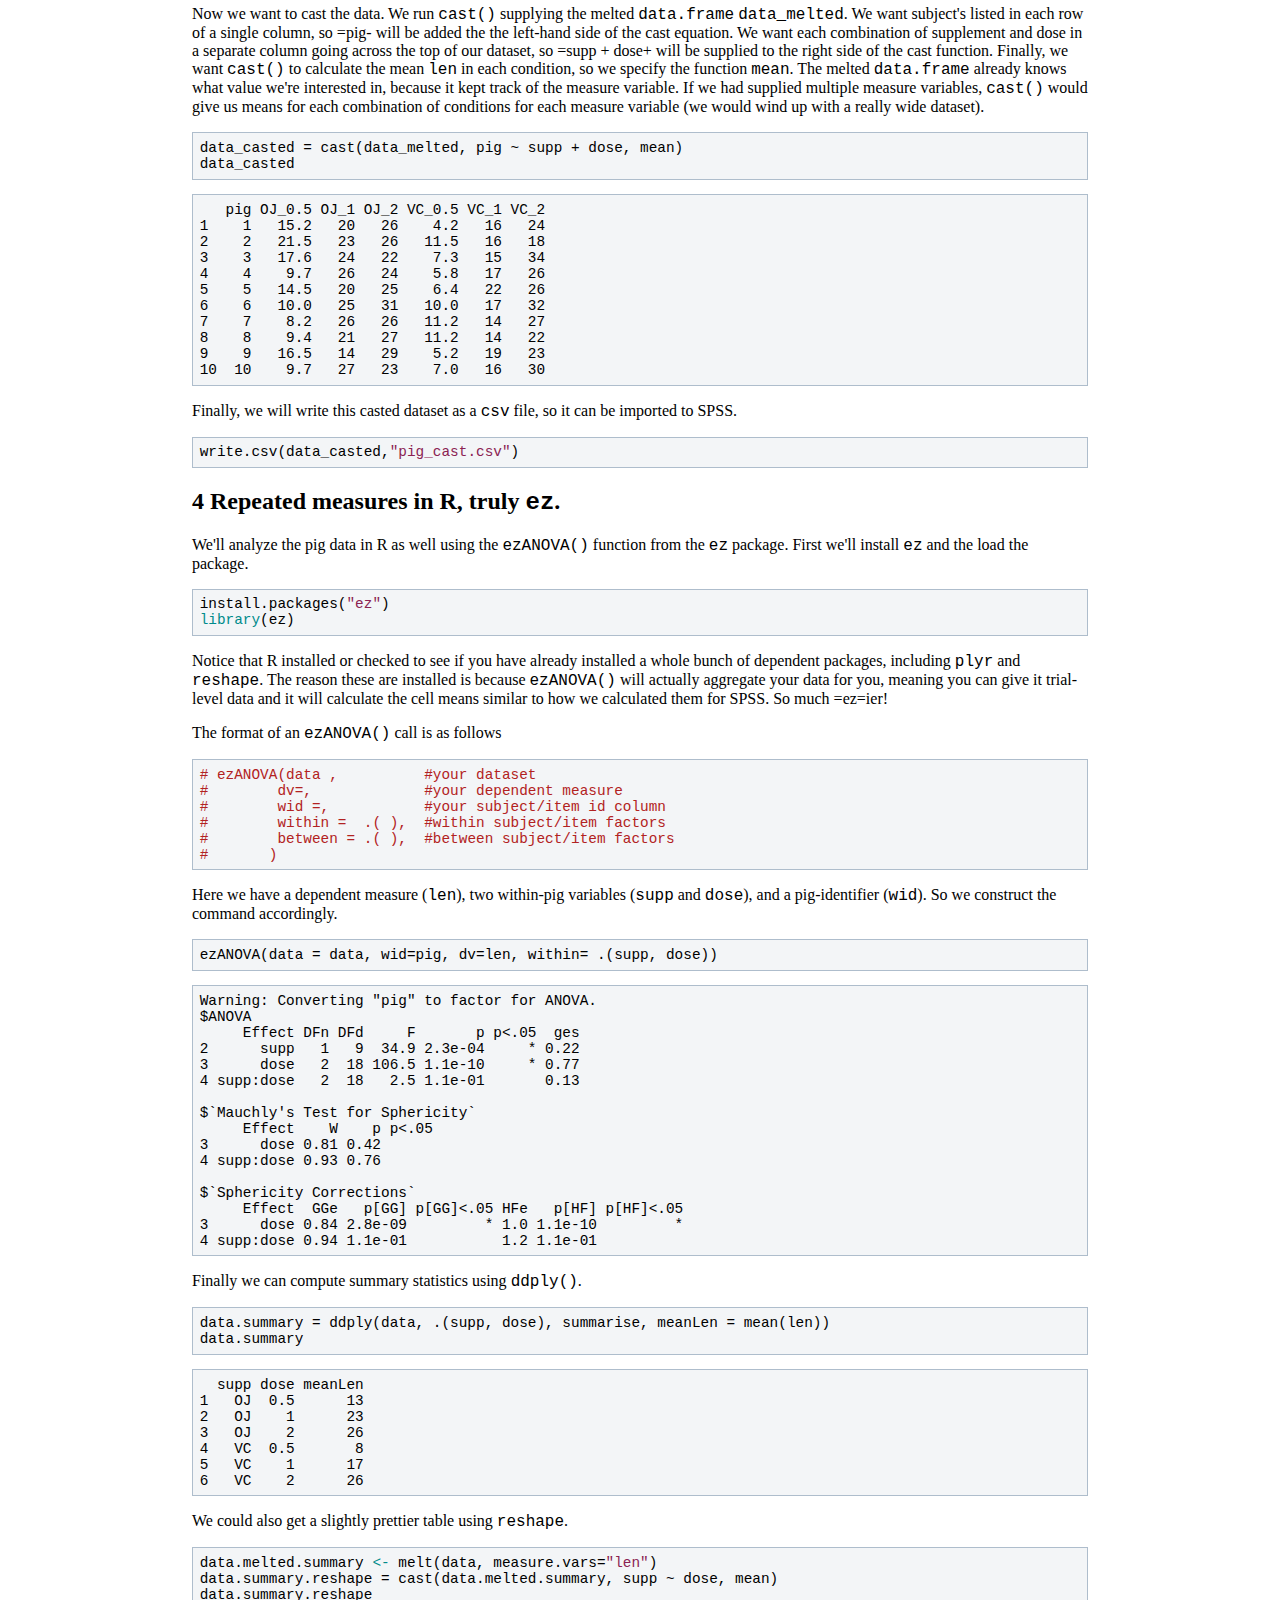
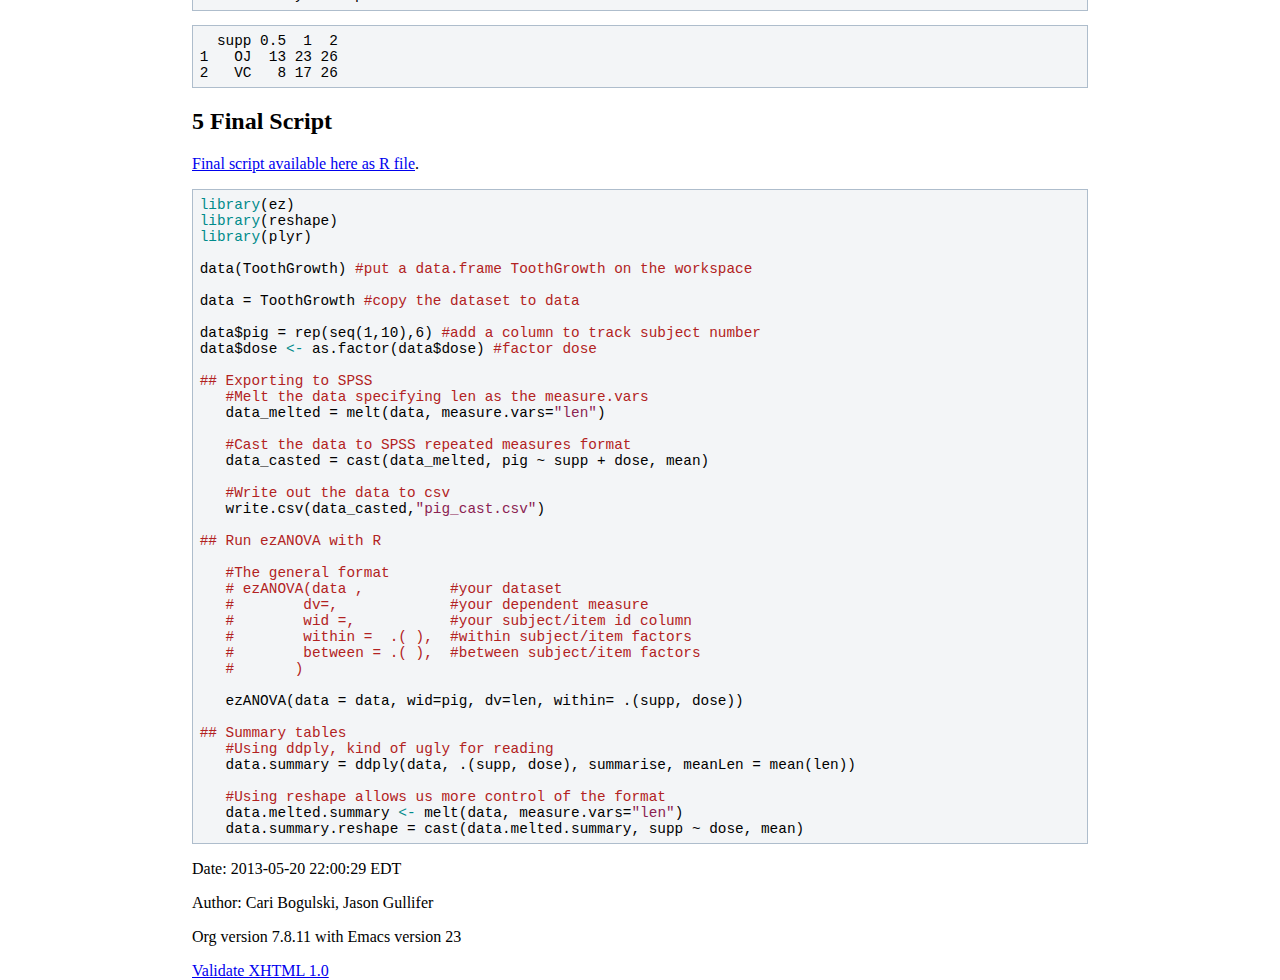
<file: Day6_commented.html>
<?xml version="1.0" encoding="iso-8859-1"?>
<!DOCTYPE html PUBLIC "-//W3C//DTD XHTML 1.0 Strict//EN"
               "http://www.w3.org/TR/xhtml1/DTD/xhtml1-strict.dtd">
<html xmlns="http://www.w3.org/1999/xhtml" lang="en" xml:lang="en">
<head>
<title>Day 6 - Commented History from Class</title>
<meta http-equiv="Content-Type" content="text/html;charset=iso-8859-1"/>
<meta name="title" content="Day 6 - Commented History from Class"/>
<meta name="generator" content="Org-mode"/>
<meta name="generated" content="2013-05-20 22:00:29 EDT"/>
<meta name="author" content="Cari Bogulski, Jason Gullifer"/>
<meta name="description" content=""/>
<meta name="keywords" content=""/>
<style type="text/css">
 <!--/*--><![CDATA[/*><!--*/
  html { font-family: Times, serif; font-size: 12pt; }
  .title  { text-align: center; }
  .todo   { color: red; }
  .done   { color: green; }
  .tag    { background-color: #add8e6; font-weight:normal }
  .target { }
  .timestamp { color: #bebebe; }
  .timestamp-kwd { color: #5f9ea0; }
  .right  {margin-left:auto; margin-right:0px;  text-align:right;}
  .left   {margin-left:0px;  margin-right:auto; text-align:left;}
  .center {margin-left:auto; margin-right:auto; text-align:center;}
  p.verse { margin-left: 3% }
  pre {
	border: 1pt solid #AEBDCC;
	background-color: #F3F5F7;
	padding: 5pt;
	font-family: courier, monospace;
        font-size: 90%;
        overflow:auto;
  }
  table { border-collapse: collapse; }
  td, th { vertical-align: top;  }
  th.right  { text-align:center;  }
  th.left   { text-align:center;   }
  th.center { text-align:center; }
  td.right  { text-align:right;  }
  td.left   { text-align:left;   }
  td.center { text-align:center; }
  dt { font-weight: bold; }
  div.figure { padding: 0.5em; }
  div.figure p { text-align: center; }
  div.inlinetask {
    padding:10px;
    border:2px solid gray;
    margin:10px;
    background: #ffffcc;
  }
  textarea { overflow-x: auto; }
  .linenr { font-size:smaller }
  .code-highlighted {background-color:#ffff00;}
  .org-info-js_info-navigation { border-style:none; }
  #org-info-js_console-label { font-size:10px; font-weight:bold;
                               white-space:nowrap; }
  .org-info-js_search-highlight {background-color:#ffff00; color:#000000;
                                 font-weight:bold; }
  /*]]>*/-->
</style>
<link rel="stylesheet" type="text/css" href="stylesheets/stylesheet_org.css" />
<script type="text/javascript">
<!--/*--><![CDATA[/*><!--*/
 function CodeHighlightOn(elem, id)
 {
   var target = document.getElementById(id);
   if(null != target) {
     elem.cacheClassElem = elem.className;
     elem.cacheClassTarget = target.className;
     target.className = "code-highlighted";
     elem.className   = "code-highlighted";
   }
 }
 function CodeHighlightOff(elem, id)
 {
   var target = document.getElementById(id);
   if(elem.cacheClassElem)
     elem.className = elem.cacheClassElem;
   if(elem.cacheClassTarget)
     target.className = elem.cacheClassTarget;
 }
/*]]>*///-->
</script>

</head>
<body>

<div id="preamble">

</div>

<div id="content">
<h1 class="title">Day 6 - Commented History from Class</h1>

<p>Today we learned about conducting ANOVA in R, and we practiced the
<code>ToothGrowth</code> dataset, available under the base installation of
R. <code>ToothGrowth</code> investigates the effect of Vitamin C on tooth growth in
Guinea Pigs. Ten Pigs were dosed with Vitamin C either through orange
juice or asorbic acid. There were three dosage levels, .5 mg, 1 mg,
and 2 mg. 
</p>
<p>
To analyze <code>ToothGrowth</code>, we first conducted some data manipulation so
we could export the results in a format for conducting repeated
measures in SPSS. Then we ran the same test in R using the <code>ez</code>
package.
</p>

<div id="table-of-contents">
<h2>Table of Contents</h2>
<div id="text-table-of-contents">
<ul>
<li><a href="#sec-1">1 Obtaining <code>ToothGrowth</code></a></li>
<li><a href="#sec-2">2 Preliminaries</a></li>
<li><a href="#sec-3">3 Aggregating to SPSS's repeated measures format: <code>melt()</code> and <code>cast()</code></a></li>
<li><a href="#sec-4">4 Repeated measures in R, truly <code>ez</code>.</a></li>
<li><a href="#sec-5">5 Final Script</a></li>
</ul>
</div>
</div>

<div id="outline-container-1" class="outline-2">
<h2 id="sec-1"><span class="section-number-2">1</span> Obtaining <code>ToothGrowth</code></h2>
<div class="outline-text-2" id="text-1">


<p>
The dataset is available on any R installation. It can be imported
into the worskpace with the <code>data()</code> function. We then chose to give it
the name <code>data</code>.
</p>



<pre class="src src-R">data(ToothGrowth) <span style="color: #b22222;">#</span><span style="color: #b22222;">put a data.frame ToothGrowth on the workspace</span>

data = ToothGrowth <span style="color: #b22222;">#</span><span style="color: #b22222;">copy the dataset to data</span>
head(data)
</pre>


<pre class="example">
   len supp dose
1  4.2   VC  0.5
2 11.5   VC  0.5
3  7.3   VC  0.5
4  5.8   VC  0.5
5  6.4   VC  0.5
6 10.0   VC  0.5
</pre>


</div>

</div>

<div id="outline-container-2" class="outline-2">
<h2 id="sec-2"><span class="section-number-2">2</span> Preliminaries</h2>
<div class="outline-text-2" id="text-2">

<p>The <code>ToothGrowth</code> data is a bit opaquely labeled. We can check what
each column corresponds to with the <code>?</code> command. We'll have to use <code>?</code>
on the original dataset <code>ToothGrowth</code> not our <code>data</code> in order to get
the help.
</p>



<pre class="src src-R">?ToothGrowth
</pre>


<p>
After reading the help, we find out that these data are from a
repeated measures experiment. However, there is no column that
specifically indicates the subject number (or pig number). Let's add
one. For this we need to create a column of the numbers 1-10 that
repeats 6 times, one for each pig in each dose level of each
supplement. The <code>seq()</code> command will give us a sequence, e.g. of
1-10. The <code>rep()</code> command can be used to repeat something a given
number of times, e.g. 6.
</p>
<p>
We should also turn <code>dose</code> into a factor; it's presently numeric. 
</p>



<pre class="src src-R">data$pig = rep(seq(1,10),6)
data$dose <span style="color: #008b8b;">&lt;-</span> as.factor(data$dose)
head(data)
</pre>


<pre class="example">
   len supp dose pig
1  4.2   VC  0.5   1
2 11.5   VC  0.5   2
3  7.3   VC  0.5   3
4  5.8   VC  0.5   4
5  6.4   VC  0.5   5
6 10.0   VC  0.5   6
</pre>



</div>

</div>

<div id="outline-container-3" class="outline-2">
<h2 id="sec-3"><span class="section-number-2">3</span> Aggregating to SPSS's repeated measures format: <code>melt()</code> and <code>cast()</code></h2>
<div class="outline-text-2" id="text-3">

<p>Remember that users of SPSS will want to have one row per participant,
which different measures (i.e., mixtures of conditions) going across
the top in separate columns.
</p>
<p>
To do this we use the melt command. We want to <code>melt</code> data treating
<code>len</code> (the length of the tooth) as a measure variable. We just as well
could have given <code>c("supp","dose","pig")</code> as id variables, but that
results in more typing. <code>melt()</code> will assume that anything you didn't
specify as a measure variable is a id variable. Similarly, <code>melt()</code>
will assume that if you specify only id variables, anything you didn't
specify as an id variable will be a measure variable.
</p>



<pre class="src src-R">data_melted = melt(data, measure.vars=<span style="color: #8b2252;">"len"</span>)
head(data_melted)
</pre>


<pre class="example">
  supp dose pig variable value
1   VC  0.5   1      len   4.2
2   VC  0.5   2      len  11.5
3   VC  0.5   3      len   7.3
4   VC  0.5   4      len   5.8
5   VC  0.5   5      len   6.4
6   VC  0.5   6      len  10.0
</pre>


<p>
Now we want to cast the data. We run <code>cast()</code> supplying the melted
<code>data.frame</code> <code>data_melted</code>. We want subject's listed in each row of a
single column, so =pig- will be added the the left-hand side of the
cast equation. We want each combination of supplement and dose in a
separate column going across the top of our dataset, so =supp + dose+
will be supplied to the right side of the cast function. Finally, we
want <code>cast()</code> to calculate the mean <code>len</code> in each condition, so we
specify the function <code>mean</code>. The melted <code>data.frame</code> already knows
what value we're interested in, because it kept track of the measure
variable. If we had supplied multiple measure variables, <code>cast()</code>
would give us means for each combination of conditions for each
measure variable (we would wind up with a really wide dataset).
</p>



<pre class="src src-R">data_casted = cast(data_melted, pig ~ supp + dose, mean)
data_casted
</pre>



<pre class="example">   pig OJ_0.5 OJ_1 OJ_2 VC_0.5 VC_1 VC_2
1    1   15.2   20   26    4.2   16   24
2    2   21.5   23   26   11.5   16   18
3    3   17.6   24   22    7.3   15   34
4    4    9.7   26   24    5.8   17   26
5    5   14.5   20   25    6.4   22   26
6    6   10.0   25   31   10.0   17   32
7    7    8.2   26   26   11.2   14   27
8    8    9.4   21   27   11.2   14   22
9    9   16.5   14   29    5.2   19   23
10  10    9.7   27   23    7.0   16   30
</pre>


<p>
Finally, we will write this casted dataset as a <code>csv</code> file, so it can
be imported to SPSS.
</p>


<pre class="src src-R">write.csv(data_casted,<span style="color: #8b2252;">"pig_cast.csv"</span>)
</pre>



</div>

</div>

<div id="outline-container-4" class="outline-2">
<h2 id="sec-4"><span class="section-number-2">4</span> Repeated measures in R, truly <code>ez</code>.</h2>
<div class="outline-text-2" id="text-4">

<p>We'll analyze the pig data in R as well using the <code>ezANOVA()</code> function
from the <code>ez</code> package. First we'll install <code>ez</code> and the load the package.
</p>



<pre class="src src-R">install.packages(<span style="color: #8b2252;">"ez"</span>)
<span style="color: #008b8b;">library</span>(ez)
</pre>


<p>
Notice that R installed or checked to see if you have already
installed a whole bunch of dependent packages, including <code>plyr</code> and
<code>reshape</code>. The reason these are installed is because <code>ezANOVA()</code> will
actually aggregate your data for you, meaning you can give it
trial-level data and it will calculate the cell means similar to how
we calculated them for SPSS. So much =ez=ier!
</p>
<p>
The format of an <code>ezANOVA()</code> call is as follows
</p>


<pre class="src src-R"><span style="color: #b22222;"># </span><span style="color: #b22222;">ezANOVA(data ,          #your dataset</span>
<span style="color: #b22222;">#        </span><span style="color: #b22222;">dv=,             #your dependent measure</span>
<span style="color: #b22222;">#        </span><span style="color: #b22222;">wid =,           #your subject/item id column</span>
<span style="color: #b22222;">#        </span><span style="color: #b22222;">within =  .( ),  #within subject/item factors</span>
<span style="color: #b22222;">#        </span><span style="color: #b22222;">between = .( ),  #between subject/item factors</span>
<span style="color: #b22222;">#       </span><span style="color: #b22222;">)</span>
</pre>


<p>
Here we have a dependent measure (<code>len</code>), two within-pig variables
(<code>supp</code> and <code>dose</code>), and a pig-identifier (<code>wid</code>). So we construct the
command accordingly.
</p>


<pre class="src src-R">ezANOVA(data = data, wid=pig, dv=len, within= .(supp, dose))
</pre>



<pre class="example">Warning: Converting "pig" to factor for ANOVA.
$ANOVA
     Effect DFn DFd     F       p p&lt;.05  ges
2      supp   1   9  34.9 2.3e-04     * 0.22
3      dose   2  18 106.5 1.1e-10     * 0.77
4 supp:dose   2  18   2.5 1.1e-01       0.13

$`Mauchly's Test for Sphericity`
     Effect    W    p p&lt;.05
3      dose 0.81 0.42      
4 supp:dose 0.93 0.76      

$`Sphericity Corrections`
     Effect  GGe   p[GG] p[GG]&lt;.05 HFe   p[HF] p[HF]&lt;.05
3      dose 0.84 2.8e-09         * 1.0 1.1e-10         *
4 supp:dose 0.94 1.1e-01           1.2 1.1e-01
</pre>


<p>
Finally we can compute summary statistics using <code>ddply()</code>.
</p>


<pre class="src src-R">data.summary = ddply(data, .(supp, dose), summarise, meanLen = mean(len))
data.summary
</pre>


<pre class="example">
  supp dose meanLen
1   OJ  0.5      13
2   OJ    1      23
3   OJ    2      26
4   VC  0.5       8
5   VC    1      17
6   VC    2      26
</pre>


<p>
We could also get a slightly prettier table using <code>reshape</code>.
</p>



<pre class="src src-R">data.melted.summary <span style="color: #008b8b;">&lt;-</span> melt(data, measure.vars=<span style="color: #8b2252;">"len"</span>)
data.summary.reshape = cast(data.melted.summary, supp ~ dose, mean)
data.summary.reshape
</pre>


<pre class="example">
  supp 0.5  1  2
1   OJ  13 23 26
2   VC   8 17 26
</pre>


</div>

</div>

<div id="outline-container-5" class="outline-2">
<h2 id="sec-5"><span class="section-number-2">5</span> Final Script</h2>
<div class="outline-text-2" id="text-5">

<p><a href="./Script Files/ezToothData.R">Final script available here as R file</a>.
</p>



<pre class="src src-R"><span style="color: #008b8b;">library</span>(ez)
<span style="color: #008b8b;">library</span>(reshape)
<span style="color: #008b8b;">library</span>(plyr)

data(ToothGrowth) <span style="color: #b22222;">#</span><span style="color: #b22222;">put a data.frame ToothGrowth on the workspace</span>

data = ToothGrowth <span style="color: #b22222;">#</span><span style="color: #b22222;">copy the dataset to data</span>

data$pig = rep(seq(1,10),6) <span style="color: #b22222;">#</span><span style="color: #b22222;">add a column to track subject number</span>
data$dose <span style="color: #008b8b;">&lt;-</span> as.factor(data$dose) <span style="color: #b22222;">#</span><span style="color: #b22222;">factor dose</span>

<span style="color: #b22222;">## </span><span style="color: #b22222;">Exporting to SPSS</span>
   <span style="color: #b22222;">#</span><span style="color: #b22222;">Melt the data specifying len as the measure.vars</span>
   data_melted = melt(data, measure.vars=<span style="color: #8b2252;">"len"</span>)

   <span style="color: #b22222;">#</span><span style="color: #b22222;">Cast the data to SPSS repeated measures format</span>
   data_casted = cast(data_melted, pig ~ supp + dose, mean)

   <span style="color: #b22222;">#</span><span style="color: #b22222;">Write out the data to csv</span>
   write.csv(data_casted,<span style="color: #8b2252;">"pig_cast.csv"</span>)

<span style="color: #b22222;">## </span><span style="color: #b22222;">Run ezANOVA with R</span>

   <span style="color: #b22222;">#</span><span style="color: #b22222;">The general format</span>
   <span style="color: #b22222;"># </span><span style="color: #b22222;">ezANOVA(data ,          #your dataset</span>
   <span style="color: #b22222;">#        </span><span style="color: #b22222;">dv=,             #your dependent measure</span>
   <span style="color: #b22222;">#        </span><span style="color: #b22222;">wid =,           #your subject/item id column</span>
   <span style="color: #b22222;">#        </span><span style="color: #b22222;">within =  .( ),  #within subject/item factors</span>
   <span style="color: #b22222;">#        </span><span style="color: #b22222;">between = .( ),  #between subject/item factors</span>
   <span style="color: #b22222;">#       </span><span style="color: #b22222;">)</span>

   ezANOVA(data = data, wid=pig, dv=len, within= .(supp, dose))

<span style="color: #b22222;">## </span><span style="color: #b22222;">Summary tables</span>
   <span style="color: #b22222;">#</span><span style="color: #b22222;">Using ddply, kind of ugly for reading</span>
   data.summary = ddply(data, .(supp, dose), summarise, meanLen = mean(len))

   <span style="color: #b22222;">#</span><span style="color: #b22222;">Using reshape allows us more control of the format</span>
   data.melted.summary <span style="color: #008b8b;">&lt;-</span> melt(data, measure.vars=<span style="color: #8b2252;">"len"</span>)
   data.summary.reshape = cast(data.melted.summary, supp ~ dose, mean)
</pre>

</div>
</div>
</div>

<div id="postamble">
<p class="date">Date: 2013-05-20 22:00:29 EDT</p>
<p class="author">Author: Cari Bogulski, Jason Gullifer</p>
<p class="creator">Org version 7.8.11 with Emacs version 23</p>
<a href="http://validator.w3.org/check?uri=referer">Validate XHTML 1.0</a>

</div>
</body>
</html>
</file>
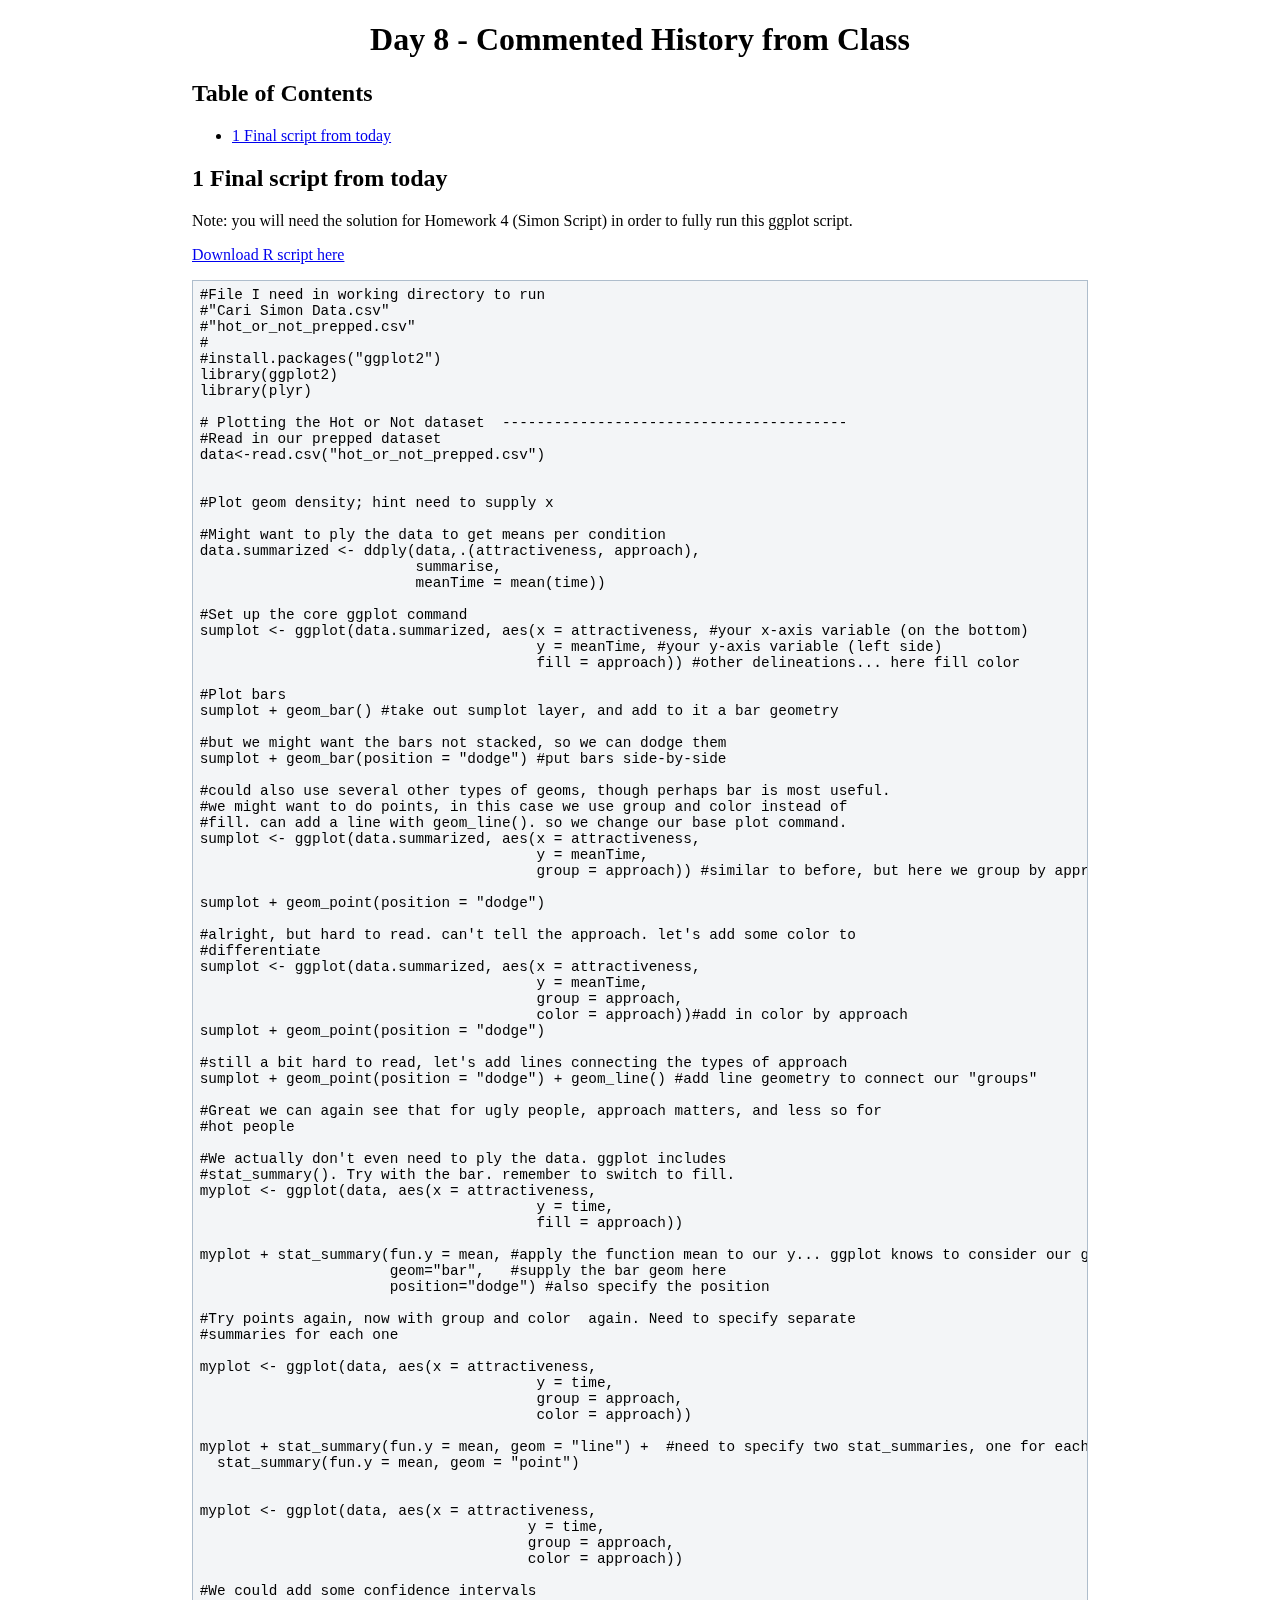
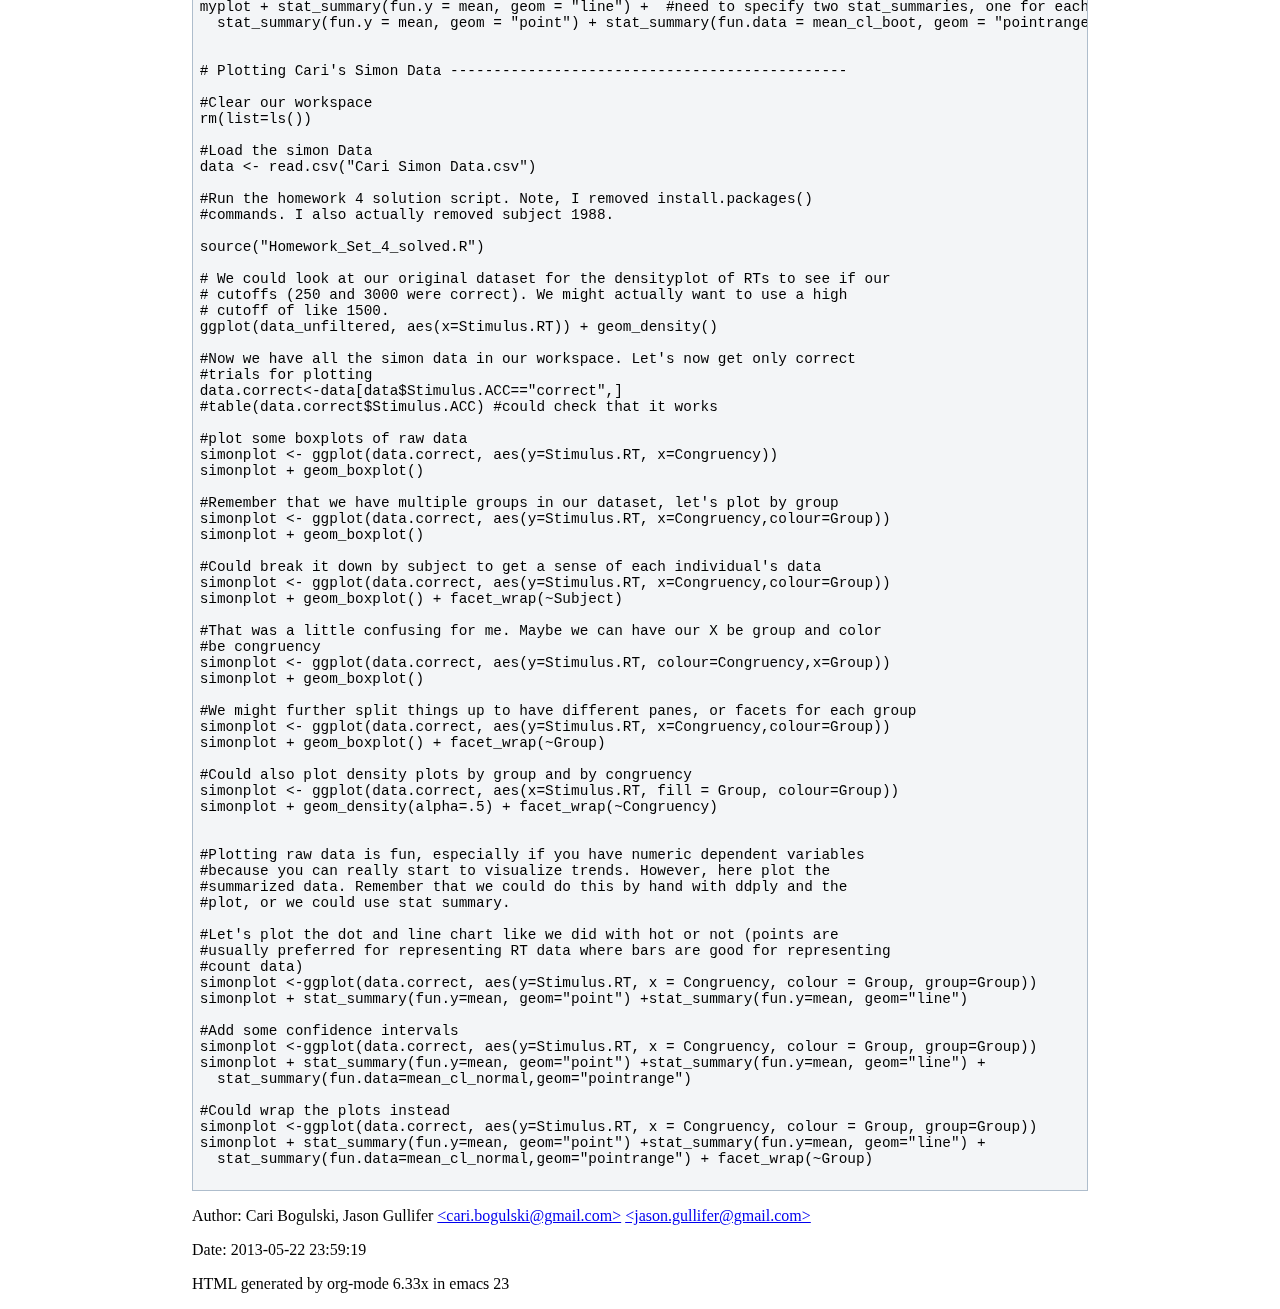
<file: Day8_commented.html>
<?xml version="1.0" encoding="iso-8859-1"?>
<!DOCTYPE html PUBLIC "-//W3C//DTD XHTML 1.0 Strict//EN"
               "http://www.w3.org/TR/xhtml1/DTD/xhtml1-strict.dtd">
<html xmlns="http://www.w3.org/1999/xhtml"
lang="en" xml:lang="en">
<head>
<title>Day 8 - Commented History from Class</title>
<meta http-equiv="Content-Type" content="text/html;charset=iso-8859-1"/>
<meta name="generator" content="Org-mode"/>
<meta name="generated" content="2013-05-22 23:59:19 "/>
<meta name="author" content="Cari Bogulski, Jason Gullifer"/>
<meta name="description" content=""/>
<meta name="keywords" content=""/>
<style type="text/css">
 <!--/*--><![CDATA[/*><!--*/
  html { font-family: Times, serif; font-size: 12pt; }
  .title  { text-align: center; }
  .todo   { color: red; }
  .done   { color: green; }
  .tag    { background-color: #add8e6; font-weight:normal }
  .target { }
  .timestamp { color: #bebebe; }
  .timestamp-kwd { color: #5f9ea0; }
  p.verse { margin-left: 3% }
  pre {
	border: 1pt solid #AEBDCC;
	background-color: #F3F5F7;
	padding: 5pt;
	font-family: courier, monospace;
        font-size: 90%;
        overflow:auto;
  }
  table { border-collapse: collapse; }
  td, th { vertical-align: top; }
  dt { font-weight: bold; }
  div.figure { padding: 0.5em; }
  div.figure p { text-align: center; }
  .linenr { font-size:smaller }
  .code-highlighted {background-color:#ffff00;}
  .org-info-js_info-navigation { border-style:none; }
  #org-info-js_console-label { font-size:10px; font-weight:bold;
                               white-space:nowrap; }
  .org-info-js_search-highlight {background-color:#ffff00; color:#000000;
                                 font-weight:bold; }
  /*]]>*/-->
</style>
<link rel="stylesheet" type="text/css" href="stylesheets/stylesheet_org.css" />
<script type="text/javascript">
<!--/*--><![CDATA[/*><!--*/
 function CodeHighlightOn(elem, id)
 {
   var target = document.getElementById(id);
   if(null != target) {
     elem.cacheClassElem = elem.className;
     elem.cacheClassTarget = target.className;
     target.className = "code-highlighted";
     elem.className   = "code-highlighted";
   }
 }
 function CodeHighlightOff(elem, id)
 {
   var target = document.getElementById(id);
   if(elem.cacheClassElem)
     elem.className = elem.cacheClassElem;
   if(elem.cacheClassTarget)
     target.className = elem.cacheClassTarget;
 }
/*]]>*///-->
</script>
</head>
<body>
<div id="content">

<h1 class="title">Day 8 - Commented History from Class</h1>



<div id="table-of-contents">
<h2>Table of Contents</h2>
<div id="text-table-of-contents">
<ul>
<li><a href="#sec-1">1 Final script from today </a></li>
</ul>
</div>
</div>

<div id="outline-container-1" class="outline-2">
<h2 id="sec-1"><span class="section-number-2">1</span> Final script from today </h2>
<div class="outline-text-2" id="text-1">

<p>Note: you will need the solution for Homework 4 (Simon Script) in
order to fully run this ggplot script.
</p>
<p>
<a href="./Script Files/ggplot-day8.R">Download R script here</a>
</p>



<pre class="example">#File I need in working directory to run
#"Cari Simon Data.csv"
#"hot_or_not_prepped.csv"
#
#install.packages("ggplot2")
library(ggplot2)
library(plyr)

# Plotting the Hot or Not dataset  ----------------------------------------
#Read in our prepped dataset
data&lt;-read.csv("hot_or_not_prepped.csv")


#Plot geom density; hint need to supply x

#Might want to ply the data to get means per condition
data.summarized &lt;- ddply(data,.(attractiveness, approach),
                         summarise,
                         meanTime = mean(time))

#Set up the core ggplot command
sumplot &lt;- ggplot(data.summarized, aes(x = attractiveness, #your x-axis variable (on the bottom)
                                       y = meanTime, #your y-axis variable (left side)
                                       fill = approach)) #other delineations... here fill color

#Plot bars
sumplot + geom_bar() #take out sumplot layer, and add to it a bar geometry

#but we might want the bars not stacked, so we can dodge them
sumplot + geom_bar(position = "dodge") #put bars side-by-side

#could also use several other types of geoms, though perhaps bar is most useful.
#we might want to do points, in this case we use group and color instead of 
#fill. can add a line with geom_line(). so we change our base plot command.
sumplot &lt;- ggplot(data.summarized, aes(x = attractiveness,
                                       y = meanTime,
                                       group = approach)) #similar to before, but here we group by approach

sumplot + geom_point(position = "dodge")

#alright, but hard to read. can't tell the approach. let's add some color to 
#differentiate
sumplot &lt;- ggplot(data.summarized, aes(x = attractiveness,
                                       y = meanTime,
                                       group = approach,
                                       color = approach))#add in color by approach
sumplot + geom_point(position = "dodge")

#still a bit hard to read, let's add lines connecting the types of approach
sumplot + geom_point(position = "dodge") + geom_line() #add line geometry to connect our "groups"

#Great we can again see that for ugly people, approach matters, and less so for 
#hot people

#We actually don't even need to ply the data. ggplot includes
#stat_summary(). Try with the bar. remember to switch to fill.
myplot &lt;- ggplot(data, aes(x = attractiveness,
                                       y = time,
                                       fill = approach))

myplot + stat_summary(fun.y = mean, #apply the function mean to our y... ggplot knows to consider our groups and x variables
                      geom="bar",   #supply the bar geom here
                      position="dodge") #also specify the position 

#Try points again, now with group and color  again. Need to specify separate 
#summaries for each one

myplot &lt;- ggplot(data, aes(x = attractiveness,
                                       y = time,
                                       group = approach,
                                       color = approach))

myplot + stat_summary(fun.y = mean, geom = "line") +  #need to specify two stat_summaries, one for each geom
  stat_summary(fun.y = mean, geom = "point") 


myplot &lt;- ggplot(data, aes(x = attractiveness,
                                      y = time,
                                      group = approach,
                                      color = approach))

#We could add some confidence intervals
myplot + stat_summary(fun.y = mean, geom = "line") +  #need to specify two stat_summaries, one for each geom
  stat_summary(fun.y = mean, geom = "point") + stat_summary(fun.data = mean_cl_boot, geom = "pointrange")


# Plotting Cari's Simon Data ----------------------------------------------

#Clear our workspace
rm(list=ls())

#Load the simon Data
data &lt;- read.csv("Cari Simon Data.csv")

#Run the homework 4 solution script. Note, I removed install.packages()
#commands. I also actually removed subject 1988.

source("Homework_Set_4_solved.R")

# We could look at our original dataset for the densityplot of RTs to see if our
# cutoffs (250 and 3000 were correct). We might actually want to use a high
# cutoff of like 1500.
ggplot(data_unfiltered, aes(x=Stimulus.RT)) + geom_density()

#Now we have all the simon data in our workspace. Let's now get only correct
#trials for plotting
data.correct&lt;-data[data$Stimulus.ACC=="correct",]
#table(data.correct$Stimulus.ACC) #could check that it works

#plot some boxplots of raw data
simonplot &lt;- ggplot(data.correct, aes(y=Stimulus.RT, x=Congruency))
simonplot + geom_boxplot()

#Remember that we have multiple groups in our dataset, let's plot by group
simonplot &lt;- ggplot(data.correct, aes(y=Stimulus.RT, x=Congruency,colour=Group))
simonplot + geom_boxplot()

#Could break it down by subject to get a sense of each individual's data
simonplot &lt;- ggplot(data.correct, aes(y=Stimulus.RT, x=Congruency,colour=Group))
simonplot + geom_boxplot() + facet_wrap(~Subject)

#That was a little confusing for me. Maybe we can have our X be group and color
#be congruency
simonplot &lt;- ggplot(data.correct, aes(y=Stimulus.RT, colour=Congruency,x=Group))
simonplot + geom_boxplot()

#We might further split things up to have different panes, or facets for each group
simonplot &lt;- ggplot(data.correct, aes(y=Stimulus.RT, x=Congruency,colour=Group))
simonplot + geom_boxplot() + facet_wrap(~Group)

#Could also plot density plots by group and by congruency
simonplot &lt;- ggplot(data.correct, aes(x=Stimulus.RT, fill = Group, colour=Group))
simonplot + geom_density(alpha=.5) + facet_wrap(~Congruency)


#Plotting raw data is fun, especially if you have numeric dependent variables 
#because you can really start to visualize trends. However, here plot the 
#summarized data. Remember that we could do this by hand with ddply and the
#plot, or we could use stat summary.

#Let's plot the dot and line chart like we did with hot or not (points are
#usually preferred for representing RT data where bars are good for representing
#count data)
simonplot &lt;-ggplot(data.correct, aes(y=Stimulus.RT, x = Congruency, colour = Group, group=Group))
simonplot + stat_summary(fun.y=mean, geom="point") +stat_summary(fun.y=mean, geom="line")

#Add some confidence intervals
simonplot &lt;-ggplot(data.correct, aes(y=Stimulus.RT, x = Congruency, colour = Group, group=Group))
simonplot + stat_summary(fun.y=mean, geom="point") +stat_summary(fun.y=mean, geom="line") +
  stat_summary(fun.data=mean_cl_normal,geom="pointrange")

#Could wrap the plots instead
simonplot &lt;-ggplot(data.correct, aes(y=Stimulus.RT, x = Congruency, colour = Group, group=Group))
simonplot + stat_summary(fun.y=mean, geom="point") +stat_summary(fun.y=mean, geom="line") +
  stat_summary(fun.data=mean_cl_normal,geom="pointrange") + facet_wrap(~Group)

</pre>



</div>
</div>
<div id="postamble">
<p class="author"> Author: Cari Bogulski, Jason Gullifer
<a href="mailto:cari.bogulski@gmail.com">&lt;cari.bogulski@gmail.com&gt;</a>
<a href="mailto:jason.gullifer@gmail.com">&lt;jason.gullifer@gmail.com&gt;</a>
</p>
<p class="date"> Date: 2013-05-22 23:59:19 </p>
<p class="creator">HTML generated by org-mode 6.33x in emacs 23</p>
</div>
</div>
</body>
</html>
</file>
<file: stylesheets/stylesheet.css>
/*******************************************************************************
Slate Theme for GitHub Pages
by Jason Costello, @jsncostello
*******************************************************************************/

@import url(pygment_trac.css);

/*******************************************************************************
MeyerWeb Reset
*******************************************************************************/

html, body, div, span, applet, object, iframe,
h1, h2, h3, h4, h5, h6, p, blockquote, pre,
a, abbr, acronym, address, big, cite, code,
del, dfn, em, img, ins, kbd, q, s, samp,
small, strike, strong, sub, sup, tt, var,
b, u, i, center,
dl, dt, dd, ol, ul, li,
fieldset, form, label, legend,
table, caption, tbody, tfoot, thead, tr, th, td,
article, aside, canvas, details, embed,
figure, figcaption, footer, header, hgroup,
menu, nav, output, ruby, section, summary,
time, mark, audio, video {
  margin: 0;
  padding: 0;
  border: 0;
  font: inherit;
  vertical-align: baseline;
}


/* HTML5 display-role reset for older browsers */
article, aside, details, figcaption, figure,
footer, header, hgroup, menu, nav, section {
  display: block;
}

ol, ul {
  list-style: none;
}

blockquote, q {
}

table {
  border-collapse: collapse;
  border-spacing: 0;
}

a:focus {
  outline: none;
}

/*******************************************************************************
Theme Styles
*******************************************************************************/

body {
  box-sizing: border-box;
  color:#373737;
  background: #212121;
  font-size: 16px;
  font-family: 'Myriad Pro', Calibri, Helvetica, Arial, sans-serif;
  line-height: 1.5;
  -webkit-font-smoothing: antialiased;
}

h1, h2, h3, h4, h5, h6 {
  margin: 10px 0;
  font-weight: 700;
  color:#222222;
  font-family: 'Lucida Grande', 'Calibri', Helvetica, Arial, sans-serif;
  letter-spacing: -1px;
}

h1 {
  font-size: 36px;
  font-weight: 700;
}

h2 {
  padding-bottom: 10px;
  font-size: 32px;
  background: url('../images/bg_hr.png') repeat-x bottom;
}

h3 {
  font-size: 24px;
}

h4 {
  font-size: 21px;
}

h5 {
  font-size: 18px;
}

h6 {
  font-size: 16px;
}

p {
  margin: 10px 0 15px 0;
}

footer p {
  color: #f2f2f2;
}

a {
  text-decoration: none;
  color: #007edf;
  text-shadow: none;

  transition: color 0.5s ease;
  transition: text-shadow 0.5s ease;
  -webkit-transition: color 0.5s ease;
  -webkit-transition: text-shadow 0.5s ease;
  -moz-transition: color 0.5s ease;
  -moz-transition: text-shadow 0.5s ease;
  -o-transition: color 0.5s ease;
  -o-transition: text-shadow 0.5s ease;
  -ms-transition: color 0.5s ease;
  -ms-transition: text-shadow 0.5s ease;
}

#main_content a:hover {
  color: #0069ba;
  text-shadow: #0090ff 0px 0px 2px;
}

footer a:hover {
  color: #43adff;
  text-shadow: #0090ff 0px 0px 2px;
}

em {
  font-style: italic;
}

strong {
  font-weight: bold;
}

img {
  position: relative;
  margin: 0 auto;
  max-width: 739px;
  padding: 5px;
  margin: 10px 0 10px 0;
  border: 1px solid #ebebeb;

  box-shadow: 0 0 5px #ebebeb;
  -webkit-box-shadow: 0 0 5px #ebebeb;
  -moz-box-shadow: 0 0 5px #ebebeb;
  -o-box-shadow: 0 0 5px #ebebeb;
  -ms-box-shadow: 0 0 5px #ebebeb;
}

pre, code {
  width: 100%;
  color: #222;
  background-color: #fff;

  font-family: Monaco, "Bitstream Vera Sans Mono", "Lucida Console", Terminal, monospace;
  font-size: 14px;

  border-radius: 2px;
  -moz-border-radius: 2px;
  -webkit-border-radius: 2px;



}

pre {
  width: 100%;
  padding: 10px;
  box-shadow: 0 0 10px rgba(0,0,0,.1);
  overflow: auto;
}

code {
  padding: 3px;
  margin: 0 3px;
  box-shadow: 0 0 10px rgba(0,0,0,.1);
}

pre code {
  display: block;
  box-shadow: none;
}

blockquote {
  color: #666;
  margin-bottom: 20px;
  padding: 0 0 0 20px;
  border-left: 3px solid #bbb;
}

ul, ol, dl {
  margin-bottom: 15px
}

ul li {
  list-style: inside;
  padding-left: 20px;
}

ol li {
  list-style: decimal inside;
  padding-left: 20px;
}

dl dt {
  font-weight: bold;
}

dl dd {
  padding-left: 20px;
  font-style: italic;
}

dl p {
  padding-left: 20px;
  font-style: italic;
}

hr {
  height: 1px;
  margin-bottom: 5px;
  border: none;
  background: url('../images/bg_hr.png') repeat-x center;
}

table {
  border: 1px solid #373737;
  margin-bottom: 20px;
  text-align: left;
 }

th {
  font-family: 'Lucida Grande', 'Helvetica Neue', Helvetica, Arial, sans-serif;
  padding: 10px;
  background: #373737;
  color: #fff;
 }

td {
  padding: 10px;
  border: 1px solid #373737;
 }

form {
  background: #f2f2f2;
  padding: 20px;
}

img {
  width: 100%;
  max-width: 100%;
}

/*******************************************************************************
Full-Width Styles
*******************************************************************************/

.outer {
  width: 100%;
}

.inner {
  position: relative;
  max-width: 640px;
  padding: 20px 10px;
  margin: 0 auto;
}

#forkme_banner {
  display: block;
  position: absolute;
  top:0;
  right: 10px;
  z-index: 10;
  padding: 10px 50px 10px 10px;
  color: #fff;
  background: url('../images/blacktocat.png') #0090ff no-repeat 95% 50%;
  font-weight: 700;
  box-shadow: 0 0 10px rgba(0,0,0,.5);
  border-bottom-left-radius: 2px;
  border-bottom-right-radius: 2px;
}

#header_wrap {
  background: #212121;
  background: -moz-linear-gradient(top, #373737, #212121);
  background: -webkit-linear-gradient(top, #373737, #212121);
  background: -ms-linear-gradient(top, #373737, #212121);
  background: -o-linear-gradient(top, #373737, #212121);
  background: linear-gradient(top, #373737, #212121);
}

#header_wrap .inner {
  padding: 50px 10px 30px 10px;
}

#project_title {
  margin: 0;
  color: #fff;
  font-size: 42px;
  font-weight: 700;
  text-shadow: #111 0px 0px 10px;
}

#project_tagline {
  color: #fff;
  font-size: 24px;
  font-weight: 300;
  background: none;
  text-shadow: #111 0px 0px 10px;
}

#downloads {
  position: absolute;
  width: 210px;
  z-index: 10;
  bottom: -40px;
  right: 0;
  height: 70px;
  background: url('../images/icon_download.png') no-repeat 0% 90%;
}

.zip_download_link {
  display: block;
  float: right;
  width: 90px;
  height:70px;
  text-indent: -5000px;
  overflow: hidden;
  background: url(../images/sprite_download.png) no-repeat bottom left;
}

.tar_download_link {
  display: block;
  float: right;
  width: 90px;
  height:70px;
  text-indent: -5000px;
  overflow: hidden;
  background: url(../images/sprite_download.png) no-repeat bottom right;
  margin-left: 10px;
}

.zip_download_link:hover {
  background: url(../images/sprite_download.png) no-repeat top left;
}

.tar_download_link:hover {
  background: url(../images/sprite_download.png) no-repeat top right;
}

#main_content_wrap {
  background: #f2f2f2;
  border-top: 1px solid #111;
  border-bottom: 1px solid #111;
}

#main_content {
  padding-top: 40px;
}

#footer_wrap {
  background: #212121;
}



/*******************************************************************************
Small Device Styles
*******************************************************************************/

@media screen and (max-width: 480px) {
  body {
    font-size:14px;
  }

  #downloads {
    display: none;
  }

  .inner {
    min-width: 320px;
    max-width: 480px;
  }

  #project_title {
  font-size: 32px;
  }

  h1 {
    font-size: 28px;
  }

  h2 {
    font-size: 24px;
  }

  h3 {
    font-size: 21px;
  }

  h4 {
    font-size: 18px;
  }

  h5 {
    font-size: 14px;
  }

  h6 {
    font-size: 12px;
  }

  code, pre {
    min-width: 320px;
    max-width: 480px;
    font-size: 11px;
  }

}
</file>
<file: stylesheets/stylesheet_org.css>
body { margin-top: 0%; margin-right: 15%; margin-bottom: 0%; margin-left: 15%; }
</file>
